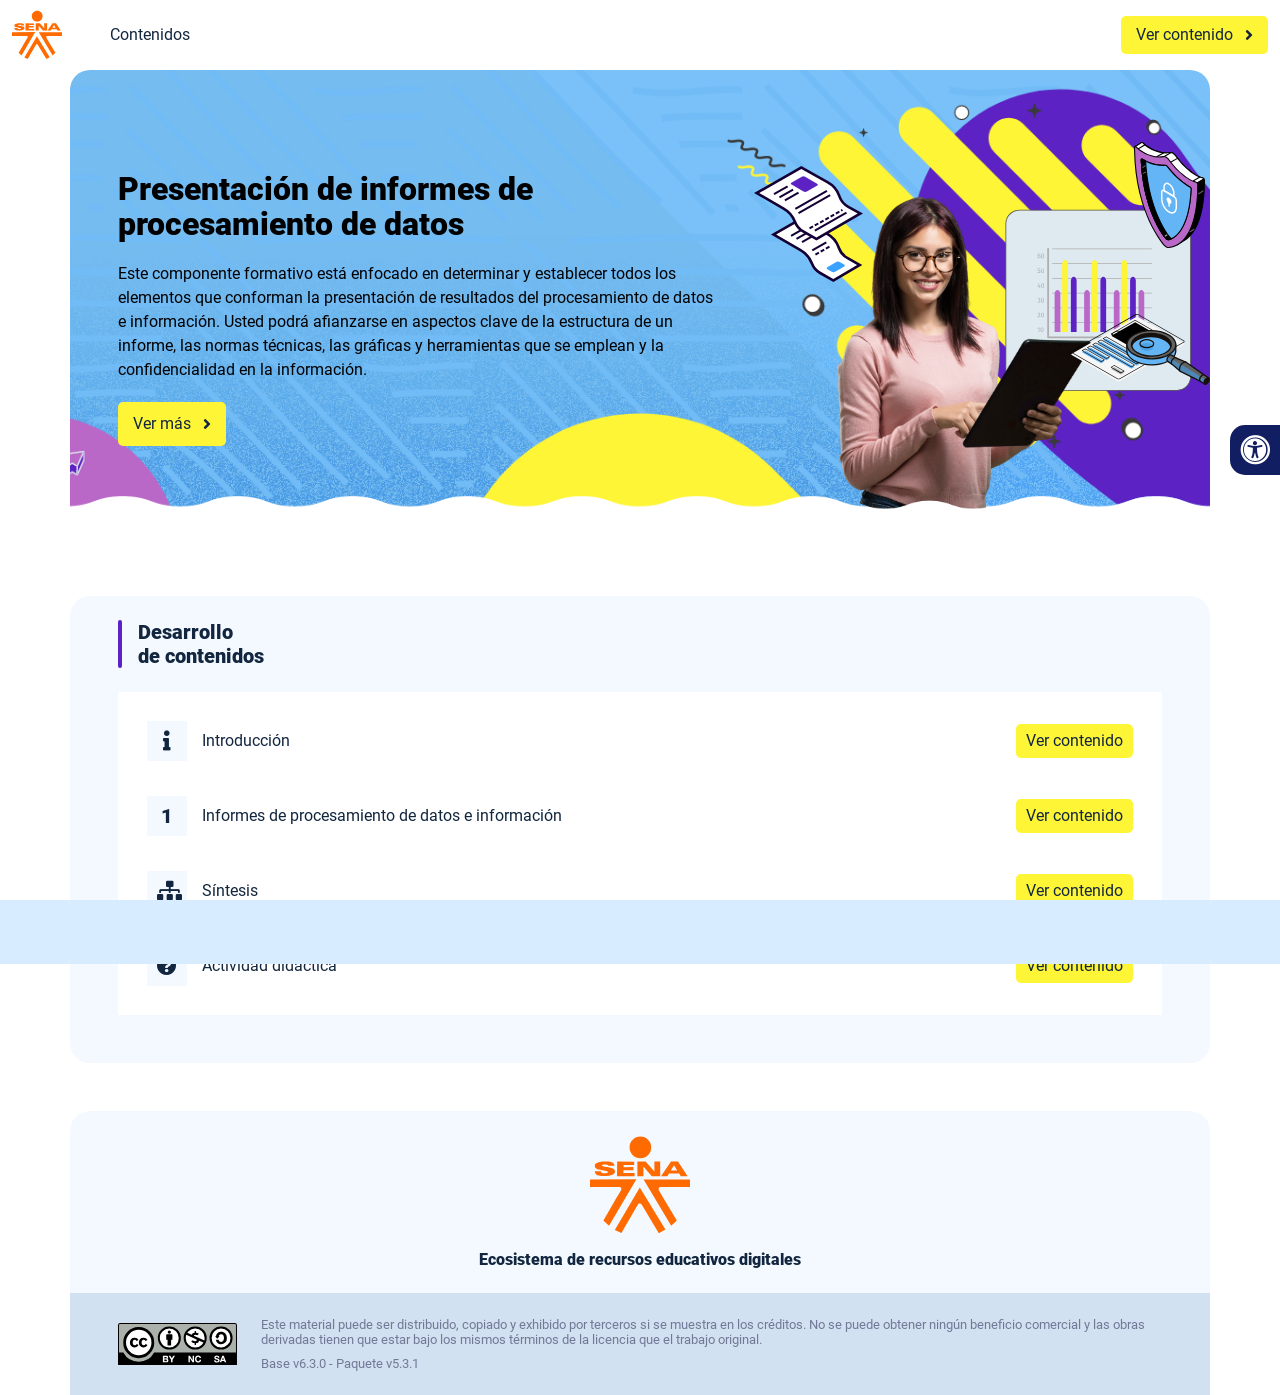
<file: index.html>
<!DOCTYPE html><html lang=""><head><meta charset="utf-8"><meta http-equiv="X-UA-Compatible" content="IE=edge"><meta name="viewport" content="width=device-width,initial-scale=1"><link rel="icon" href="favicon.ico"><title>Presentación de informes de procesamiento de datos</title><link href="css/chunk-0c047e41.3babef71.css" rel="prefetch"><link href="css/chunk-25b302c8.3babef71.css" rel="prefetch"><link href="css/chunk-26fc7596.3babef71.css" rel="prefetch"><link href="css/chunk-2d2747e2.3babef71.css" rel="prefetch"><link href="css/chunk-32334cb6.3babef71.css" rel="prefetch"><link href="css/chunk-3c57cd7b.3babef71.css" rel="prefetch"><link href="css/chunk-4f2d402a.3babef71.css" rel="prefetch"><link href="css/chunk-4fde0a08.14d1f3e8.css" rel="prefetch"><link href="css/chunk-515a8379.1c10f554.css" rel="prefetch"><link href="css/chunk-59974754.13154751.css" rel="prefetch"><link href="css/chunk-6e1e538a.126808df.css" rel="prefetch"><link href="css/chunk-766a929b.897beda8.css" rel="prefetch"><link href="css/chunk-f2df7d2c.3babef71.css" rel="prefetch"><link href="css/comple.96cb5d12.css" rel="prefetch"><link href="css/creditos.7bd2d939.css" rel="prefetch"><link href="css/glosario.b9d1dbf1.css" rel="prefetch"><link href="css/referencias.7f2c6af7.css" rel="prefetch"><link href="js/actividad.2101baf6.js" rel="prefetch"><link href="js/chunk-0206bfa0.7eb1678d.js" rel="prefetch"><link href="js/chunk-0c047e41.da2700f5.js" rel="prefetch"><link href="js/chunk-13a6037e.b9b550ab.js" rel="prefetch"><link href="js/chunk-18f95272.d078ffd9.js" rel="prefetch"><link href="js/chunk-25b302c8.7e764b51.js" rel="prefetch"><link href="js/chunk-26fc7596.0223e8d0.js" rel="prefetch"><link href="js/chunk-2c06842c.ae56870c.js" rel="prefetch"><link href="js/chunk-2d0e96ec.e2ca181d.js" rel="prefetch"><link href="js/chunk-2d208d90.760c08b7.js" rel="prefetch"><link href="js/chunk-2d21d0e2.bfeb6d2c.js" rel="prefetch"><link href="js/chunk-2d22c123.a644a972.js" rel="prefetch"><link href="js/chunk-2d2747e2.013e6804.js" rel="prefetch"><link href="js/chunk-2e80bb9a.24a52a86.js" rel="prefetch"><link href="js/chunk-319206de.4c787e88.js" rel="prefetch"><link href="js/chunk-32334cb6.38590270.js" rel="prefetch"><link href="js/chunk-3c57cd7b.e27cc4b3.js" rel="prefetch"><link href="js/chunk-3d6834f6.c1e6fabf.js" rel="prefetch"><link href="js/chunk-4cdd78c0.49699030.js" rel="prefetch"><link href="js/chunk-4f2d402a.301ae45e.js" rel="prefetch"><link href="js/chunk-4fde0a08.7c15f751.js" rel="prefetch"><link href="js/chunk-515a8379.37cc02fe.js" rel="prefetch"><link href="js/chunk-53ccb27e.98af84a3.js" rel="prefetch"><link href="js/chunk-55d286b8.1e2df45a.js" rel="prefetch"><link href="js/chunk-59974754.6385320f.js" rel="prefetch"><link href="js/chunk-6e1e538a.c4319b8c.js" rel="prefetch"><link href="js/chunk-766a929b.1ad13c3d.js" rel="prefetch"><link href="js/chunk-c796899c.cca6ec61.js" rel="prefetch"><link href="js/chunk-e8a7823a.9f284bb7.js" rel="prefetch"><link href="js/chunk-f2df7d2c.de9c9556.js" rel="prefetch"><link href="js/chunk-fde47172.cdad90b9.js" rel="prefetch"><link href="js/comple.e5a5bcef.js" rel="prefetch"><link href="js/creditos.82550b37.js" rel="prefetch"><link href="js/glosario.8ef8d960.js" rel="prefetch"><link href="js/intro.7639f38d.js" rel="prefetch"><link href="js/referencias.c06b02fa.js" rel="prefetch"><link href="js/sintesis.f06642e7.js" rel="prefetch"><link href="js/tema1.13ea0c2f.js" rel="prefetch"><link href="css/app.b9273bc4.css" rel="preload" as="style"><link href="css/chunk-vendors.2510f722.css" rel="preload" as="style"><link href="js/app.8b11af5d.js" rel="preload" as="script"><link href="js/chunk-vendors.bfc9a5b6.js" rel="preload" as="script"><link href="css/chunk-vendors.2510f722.css" rel="stylesheet"><link href="css/app.b9273bc4.css" rel="stylesheet"></head><body><noscript><strong>We're sorry but Presentación de informes de procesamiento de datos doesn't work properly without JavaScript enabled. Please enable it to continue.</strong></noscript><div id="app"></div><script src="js/chunk-vendors.bfc9a5b6.js"></script><script src="js/app.8b11af5d.js"></script></body></html>
</file>
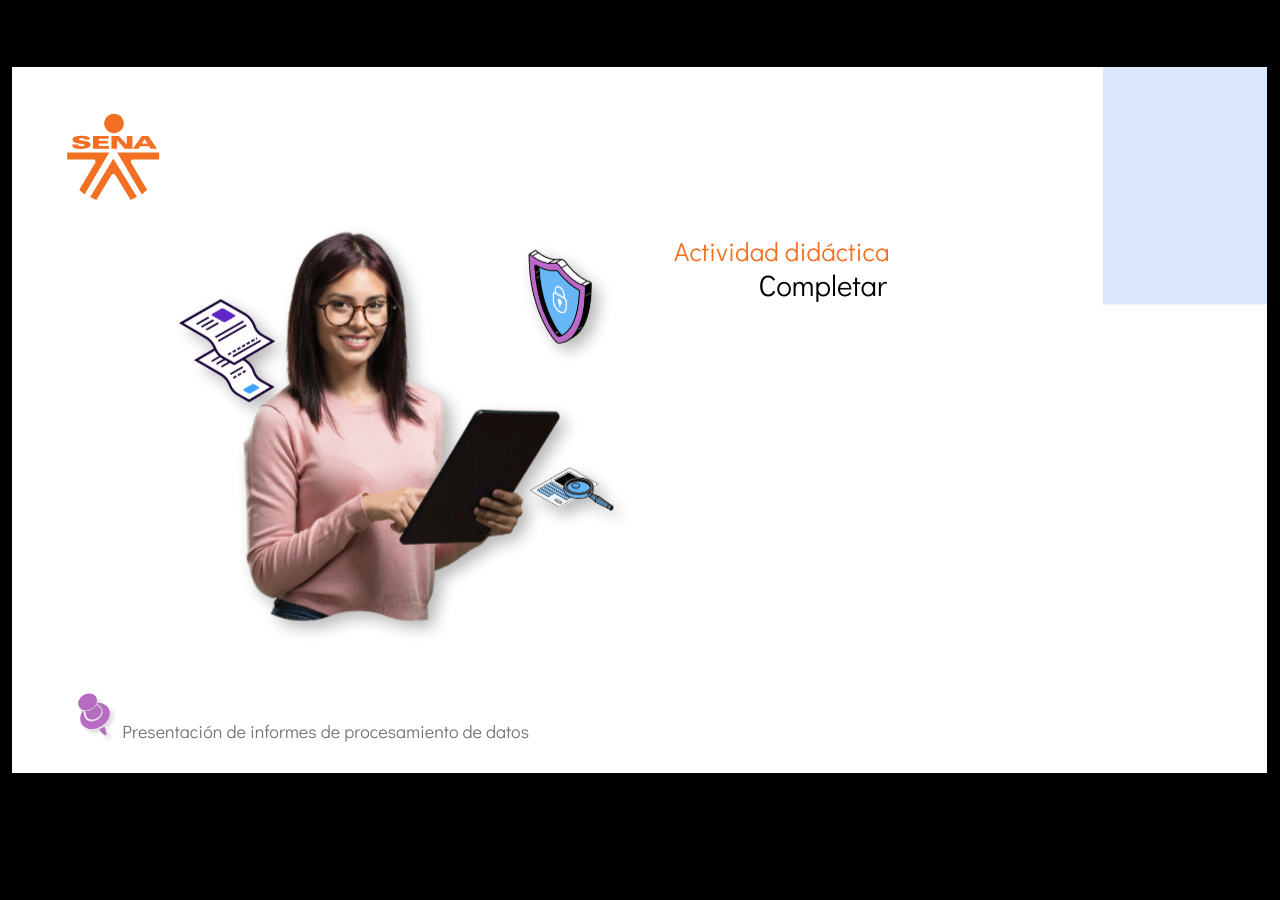
<file: actividades/index.html>
﻿<!doctype html>
<html lang="es">
<head>
  <meta charset="utf-8">
  <!-- Creado con Storyline 360 - http://www.articulate.com  -->
  <!-- version: 3.68.28887.0 -->
  <title>CF_08_135400Actividad did&#225;ctica</title>
  <meta http-equiv="x-ua-compatible" content="IE=edge"/>
  <meta name="viewport" content="width=device-width,initial-scale=1,user-scalable=no,shrink-to-fit=no,minimal-ui"/>
  <meta name="apple-mobile-web-app-capable" content="yes"/>
  <style>
    html, body { height: 100%; padding: 0; margin: 0 }
    #app { height: 100%; width: 100%; }
  </style>

  <script>
    window.DS = {};
    window.globals = {
      DATA_PATH_BASE: '',
      HAS_FRAME: true,
      HAS_SLIDE: true,

      lmsPresent: false,
      tinCanPresent: false,
      cmi5Present: false,
      aoSupport: false,
      scale: 'show all',
      captureRc: false,
      browserSize: 'optimal',
      bgColor: '#000000',
      features: 'AccessibleVideo,FullScreenToggle,InsertSvgPicture,LayerPresentAsDialog,MultipleQuizTracking,QuestionCorrectVariable,UpdatedThemeEditor',
      themeName: 'classic',
      preloaderColor: '#FFFFFF',
      suppressAnalytics: false,
      productChannel: 'stable',
      publishSource: 'storyline',
      aid: 'aid|4e7b806c-d595-4a58-ba69-3a0a437a7a04',
      cid: '82719d13-46c3-4189-8a95-853a89ca3f65',
      playerVersion: '3.68.28887.0',
      publishTimestamp: '2022-11-11T22:44:13.4242936Z',
      maxIosVideoElements: 10,
      connectionSettings: { },

      
      parseParams: function(qs) {
        if (window.globals.parsedParams != null) {
          return window.globals.parsedParams;
        }
        qs = (qs || window.location.search.substr(1)).split('+').join(' ');
        var params = {},
            tokens,
            re = /[?&]?([^=]+)=([^&]*)/g;

        while (tokens = re.exec(qs)) {
          params[decodeURIComponent(tokens[1]).trim()] =
            decodeURIComponent(tokens[2]).trim();
        }
        window.globals.parsedParams = params;
        return params;
      }

    };
  </script>
  <script>
    var isIe11 = ('ActiveXObject' in window || window.MSBlobBuilder != null)
      && window.msCrypto != null && !window.ActiveXObject;
    if (isIe11) {
      window.globals.unsupportedBrowser = true;
      document.write(atob('[base64]'));
    }
  </script>
  
  <script>window.THREE = { };</script>
  
</head>
<body style="background: #000000" class="cs-HTML theme-classic">
  <!-- 360 -->
  <script>!function(e){var i=/iPhone/i,o=/iPod/i,n=/iPad/i,t=/(?=.*\bAndroid\b)(?=.*\bMobile\b)/i,d=/Android/i,s=/(?=.*\bAndroid\b)(?=.*\bSD4930UR\b)/i,b=/(?=.*\bAndroid\b)(?=.*\b(?:KFOT|KFTT|KFJWI|KFJWA|KFSOWI|KFTHWI|KFTHWA|KFAPWI|KFAPWA|KFARWI|KFASWI|KFSAWI|KFSAWA)\b)/i,r=/IEMobile/i,h=/(?=.*\bWindows\b)(?=.*\bARM\b)/i,a=/BlackBerry/i,l=/BB10/i,p=/Opera Mini/i,f=/(CriOS|Chrome)(?=.*\bMobile\b)/i,u=/(?=.*\bFirefox\b)(?=.*\bMobile\b)/i,c=new RegExp("(?:Nexus 7|BNTV250|Kindle Fire|Silk|GT-P1000)","i"),w=function(e,i){return e.test(i)},A=function(e){var A=e||navigator.userAgent,v=A.split("[FBAN");if(void 0!==v[1]&&(A=v[0]),this.apple={phone:w(i,A),ipod:w(o,A),tablet:!w(i,A)&&w(n,A),device:w(i,A)||w(o,A)||w(n,A)},this.amazon={phone:w(s,A),tablet:!w(s,A)&&w(b,A),device:w(s,A)||w(b,A)},this.android={phone:w(s,A)||w(t,A),tablet:!w(s,A)&&!w(t,A)&&(w(b,A)||w(d,A)),device:w(s,A)||w(b,A)||w(t,A)||w(d,A)},this.windows={phone:w(r,A),tablet:w(h,A),device:w(r,A)||w(h,A)},this.other={blackberry:w(a,A),blackberry10:w(l,A),opera:w(p,A),firefox:w(u,A),chrome:w(f,A),device:w(a,A)||w(l,A)||w(p,A)||w(u,A)||w(f,A)},this.seven_inch=w(c,A),this.any=this.apple.device||this.android.device||this.windows.device||this.other.device||this.seven_inch,this.phone=this.apple.phone||this.android.phone||this.windows.phone,this.tablet=this.apple.tablet||this.android.tablet||this.windows.tablet,"undefined"==typeof window)return this},v=function(){var e=new A;return e.Class=A,e};"undefined"!=typeof module&&module.exports&&"undefined"==typeof window?module.exports=A:"undefined"!=typeof module&&module.exports&&"undefined"!=typeof window?module.exports=v():"function"==typeof define&&define.amd?define("isMobile",[],e.isMobile=v()):e.isMobile=v()}(this);
    window.isMobile.apple.tablet = window.isMobile.apple.tablet ||
      (navigator.platform === 'MacIntel' && navigator.maxTouchPoints > 1);
    window.isMobile.apple.device = window.isMobile.apple.device || window.isMobile.apple.tablet;
    window.isMobile.tablet = window.isMobile.tablet || window.isMobile.apple.tablet;
    window.isMobile.any = window.isMobile.any || window.isMobile.apple.tablet;
  </script>

  <div id="focus-sink" tabindex="-1"></div>

  <div id="preso"></div>
  <script>
    (function() {

      var classTypes = [ 'desktop', 'mobile', 'phone', 'tablet' ];

      var addDeviceClasses = function(prefix, testObj) {
        var curr, i;
        for (i = 0; i < classTypes.length; i++) {
          curr = classTypes[i];
          if (testObj[curr]) {
            document.body.classList.add(prefix + curr);
          }
        }
      };

      var params = window.globals.parseParams(),
          isDevicePreview = params.devicepreview === '1',
          isPhoneOverride = params.deviceType === 'phone' || (isDevicePreview && params.phone == '1'),
          isTabletOverride = (params.deviceType === 'tablet' || isDevicePreview) && !isPhoneOverride,
          isMobileOverride = isPhoneOverride || isTabletOverride;

      var deviceView = {
        desktop: !window.isMobile.any && !isMobileOverride,
        mobile: window.isMobile.any || isMobileOverride,
        phone: isPhoneOverride || (window.isMobile.phone && !isTabletOverride),
        tablet: isTabletOverride || window.isMobile.tablet
      };

      window.globals.deviceView = deviceView;
      window.isMobile.desktop = !window.isMobile.any;
      window.isMobile.mobile = window.isMobile.any;

      addDeviceClasses('view-', deviceView);

    })();
  </script>
  
  <script src='story_content/user.js' type=text/javascript></script>
  <div class="slide-loader"></div>

  <script>
    if (window.globals.deviceView.isMobile) { var doc = document, loader = doc.body.querySelector('.slide-loader'); [ 1, 2, 3 ].forEach(function(n) { var d = doc.createElement('div'); d.style.backgroundColor = window.globals.preloaderColor; d.classList.add('mobile-loader-dot'); d.classList.add('dot' + n); loader.appendChild(d); }); }
  </script>

  <div class="mobile-load-title-overlay" style="display: none">
    <div class="mobile-load-title">CF_08_135400Actividad did&#225;ctica</div>
  </div>

  <div class="mobile-chrome-warning"></div>

  
<style>
  .warn-connection-dialog {
    display: none;
    background: transparent;
    pointer-events: none;
    position: fixed;
    left: 0;
    top: 0;
    width: 100%;
    height: 100%;
    z-index: 999;
  }

  .warn-connection-content {
    border-radius: 4px;
    background: white;
    border: 1px solid #E7E7E7;
    color: #333333;
    box-shadow: 0 2px 4px rgba(0, 0, 0, 0.25);
    transition: all 150ms ease-out;
    position: absolute;
    white-space: nowrap;
  }

  .view-phone.is-landscape .warn-connection-content {
    left: 23px;
    bottom: 23px;
  }

  .view-tablet.is-landscape .warn-connection-content {
    left: 50%;
    top: 20px;
    transform: translateX(-50%);
  }

  .is-portrait .warn-connection-content {
    transform: translate(-50%, calc(-100% - 15px));
  }

  .warn-connection-content p {
    display: inline-block;
    margin: 0 8px 0 0;
    line-height: 33px;
    font-size: 11px;
  }

  .warn-connection-content svg {
    position: relative;
    vertical-align: middle;
    margin: 0 2px 2px 8px;
  }

  .view-desktop .warn-connection-content {
    left: 1.5em;
    bottom: 1.5em;
  }

  .view-desktop .warn-connection-content p {
    font-size: 1.1em;
  }

  .is-offline .warn-connection-dialog {
    display: block;
  }

  .is-offline .cs-panel * {
    pointer-events: none !important;
  }

  .is-offline .cs-panel {
    pointer-events: all !important;
  }

  .is-offline #nav-controls * {
    pointer-events: none !important;
  }

  .is-offline #nav-controls {
    pointer-events: all !important;
  }
</style>

<div class="warn-connection-dialog">
  <div class="warn-connection-content">
    <svg width="17" height="15" viewBox="0 0 17 15" xmlns="http://www.w3.org/2000/svg">
      <path fill="#8F0000" stroke="white" d="M16.07,12.98 L15.88,12.23 L9.51,1.21 C8.97,0.26,7.6,0.26,7.06,1.21 L0.69,12.23 C0.15,13.16,0.81,14.36,1.91,14.36 H14.65 C15.47,14.36,16.05,13.7,16.07,12.98 Z"/>
      <path fill="white" stroke="white" d="M8.58,5.5 C8.35,5.28,8.5,5.35,8.21,5.32 C8.09,5.35,7.97,5.49,7.96,5.67 C7.97,5.79,7.98,5.92,7.98,6.04 L7.98,6.04 C7.99,6.17,8,6.31,8.01,6.43 L8.01,6.44 C8.03,6.92,8.06,7.41,8.09,7.9 L8.09,7.9 C8.12,8.39,8.14,8.88,8.17,9.37 C8.17,9.39,8.18,9.42,8.2,9.44 C8.23,9.46,8.25,9.47,8.28,9.47 C8.31,9.47,8.34,9.46,8.35,9.44 C8.37,9.43,8.38,9.4,8.39,9.35 L8.39,9.34 C8.39,9.24,8.4,9.15,8.4,9.05 L8.4,9.05 C8.41,8.96,8.41,8.86,8.42,8.75 C8.43,8.44,8.45,8.12,8.47,7.81 L8.47,7.81 C8.49,7.49,8.51,7.18,8.53,6.87 C8.55,6.46,8.56,6.05,8.59,5.64 L8.6,5.62 C8.6,5.57,8.59,5.53,8.58,5.5 L8.21,5.32 Z"/>
      <circle fill="white" stroke="white" cx="8.3" cy="11.35" r="0.3"/>
    </svg>
    <p>You are offline. Trying to reconnect...</p>
  </div>
</div>

<script>
  (function() {
    window.DS.connection = {
      warningShown: false,
      assets: {},
      loadingAssetGroup: false,
      retryDelay: 500
    };

    // @TODO this is POC code and can be cleaned up a bit more if we move forward
    // with the feature



    // The `window.globals.features` variable must be set in `webpack.dev.config` when testing locally - it is not enough
    // to have it in the data - but it must be set there as well.
    var useConnectionMessages = window.AbortController != null &&
      window.location.protocol != 'file:' &&
      window.globals.features.indexOf('ConnectionMessages') != -1;

    window.DS.connection.useConnectionMessages = useConnectionMessages

    var assetCount = 0;
    var checkLoadedId;
    var connectionSettings = window.globals.connectionSettings;

    if (useConnectionMessages && connectionSettings != null) {
      var contentEl = document.querySelector('.warn-connection-content');
      var messageEl = contentEl.querySelector('p')

      if (connectionSettings.useDarkTheme) {
        contentEl.style.borderColor = '#BABBBA';
        contentEl.style.backgroundColor = '#282828';
        contentEl.style.color = '#FFFFFF';
      }

      if (connectionSettings.message != null) {
        messageEl.textContent = window.decodeURIComponent(connectionSettings.message);
      }
    }

    function checkAssetsReady() {
      for (var i in DS.connection.assets) {
        if (!DS.connection.assets[i].success) {
          return false;
        }
      }
      return true;
    }

    function stopAssetGroup() {
      if (!useConnectionMessages) { return; }

      assetCount = 0;

      DS.connection.oldAssetGroup = DS.connection.assets;
      DS.connection.assets = {};
      DS.connection.loadingAssetGroup = false;
      clearInterval(checkLoadedId);
    }

    function startAssetGroup() {
      if (!useConnectionMessages) { return; }
      var ticks = 0;
      clearInterval(checkLoadedId);
      checkLoadedId = setInterval(function() {
        var loaded = 0;
        if (assetCount === 0 && loaded === 0) {
          clearInterval(checkLoadedId);
          return;
        }

        for (var i in DS.connection.assets) {
          if (DS.connection.assets[i].success) {
            loaded++;
          }
        }

        if (assetCount === loaded && checkAssetsReady()) {
          for (var i in DS.connection.assets) {
            if (DS.connection.assets[i].action) {
              DS.connection.assets[i].action();
            }
          }
          hideWarning();
          stopAssetGroup();
        }
      }, 100)
    }

    function requiredAsset(url, action, retry, type) {
      if (!useConnectionMessages) { return; }
      if (DS.connection.assets[url]) { return; }

      DS.connection.assets[url] = {
        success: false, action: action, retry: retry, type: type
      };
      assetCount = Object.keys(DS.connection.assets).length;
      if (!DS.connection.loadingAssetGroup) {
        startAssetGroup();
      }
      DS.connection.loadingAssetGroup = true;
    }

    function assetLoaded(url) {
      if (!useConnectionMessages) { return; }
      if (DS.connection.assets[url]) {
        DS.connection.assets[url].success = true;
      }
    }

    function assetFailed(url) {
      if (!useConnectionMessages) { return; }
      if (!DS.connection.assets[url]) {
        if (/\.js$/.test(url)) {
          setTimeout(function() {
            if (DS.connection.lastSlideLoaded != null) {
              DS.connection.lastSlideLoaded();
            }
          }, DS.connection.retryDelay);
        }
        return;
      }
      if (!DS.connection.warningShown) { showWarning(); }
      if (DS.connection.assets[url].retry) {
        setTimeout(function() {
          if (!DS.connection.assets[url].success) {
            DS.connection.assets[url].retry()
          }
        }, DS.connection.retryDelay);
      }
    }

    function hideWarning() {
      document.body.classList.remove('is-offline');
      DS.connection.warningShown = false;
    }
    DS.connection.hideWarning = hideWarning

    function showWarning(btn) {
      document.body.classList.add('is-offline')
      DS.connection.warningShown = true;
      updateWarningPosition();
    }

    function updateWarningPosition() {
      if (!DS.connection.warningShown) {
        return;
      }

      var isPortrait = document.body.classList.contains('is-portrait');
      var warningEl = document.querySelector('.warn-connection-content');

      if (isPortrait) {
        var slide = document.querySelector('.primary-slide');
        var slideRect = slide.getBoundingClientRect();

        warningEl.style.top = `${slideRect.top}px`
        warningEl.style.left = `${slideRect.left + slideRect.width / 2}px`
      } else {
        warningEl.style.top = null;
        warningEl.style.left = null;
      }

      window.requestAnimationFrame(updateWarningPosition);
    }

    // these will all be noops if the feature flag isn't set in
    // the data and `window.globals.features`
    DS.connection.requiredAsset = requiredAsset;
    DS.connection.assetLoaded = assetLoaded;
    DS.connection.assetFailed = assetFailed;
    DS.connection.stopAssetGroup = stopAssetGroup;
    DS.connection.startAssetGroup = startAssetGroup;
  })();
</script>


  <script>
    
    if (window.autoSpider && window.vInterfaceObject) {
      document.querySelector('.mobile-load-title-overlay').style.display = 'none';
    }
  </script>

  

  <link rel="stylesheet" href="html5/data/css/output.min.css" data-noprefix/>
</body>
<script src="html5/lib/scripts/bootstrapper.min.js"></script>
</html>
</file>
<file: css/chunk-0c047e41.3babef71.css>
.actividad[data-v-22adfd6b]{background-color:#f2f2f2}.horizontal-scroll__wrapper[data-v-22adfd6b]{overflow:hidden}.horizontal-scroll[data-v-22adfd6b]{display:flex;transition:transform .5s ease-in-out;align-items:center;flex-wrap:nowrap}.horizontal-scroll[data-v-22adfd6b]:not(.row){width:100%}.horizontal-scroll--item-fw[data-v-22adfd6b]>div{flex-grow:0;flex-shrink:0;width:100%;margin:0!important}
</file>
<file: css/chunk-25b302c8.3babef71.css>
.actividad[data-v-22adfd6b]{background-color:#f2f2f2}.horizontal-scroll__wrapper[data-v-22adfd6b]{overflow:hidden}.horizontal-scroll[data-v-22adfd6b]{display:flex;transition:transform .5s ease-in-out;align-items:center;flex-wrap:nowrap}.horizontal-scroll[data-v-22adfd6b]:not(.row){width:100%}.horizontal-scroll--item-fw[data-v-22adfd6b]>div{flex-grow:0;flex-shrink:0;width:100%;margin:0!important}
</file>
<file: css/chunk-26fc7596.3babef71.css>
.actividad[data-v-22adfd6b]{background-color:#f2f2f2}.horizontal-scroll__wrapper[data-v-22adfd6b]{overflow:hidden}.horizontal-scroll[data-v-22adfd6b]{display:flex;transition:transform .5s ease-in-out;align-items:center;flex-wrap:nowrap}.horizontal-scroll[data-v-22adfd6b]:not(.row){width:100%}.horizontal-scroll--item-fw[data-v-22adfd6b]>div{flex-grow:0;flex-shrink:0;width:100%;margin:0!important}
</file>
<file: css/chunk-2d2747e2.3babef71.css>
.actividad[data-v-22adfd6b]{background-color:#f2f2f2}.horizontal-scroll__wrapper[data-v-22adfd6b]{overflow:hidden}.horizontal-scroll[data-v-22adfd6b]{display:flex;transition:transform .5s ease-in-out;align-items:center;flex-wrap:nowrap}.horizontal-scroll[data-v-22adfd6b]:not(.row){width:100%}.horizontal-scroll--item-fw[data-v-22adfd6b]>div{flex-grow:0;flex-shrink:0;width:100%;margin:0!important}
</file>
<file: css/chunk-32334cb6.3babef71.css>
.actividad[data-v-22adfd6b]{background-color:#f2f2f2}.horizontal-scroll__wrapper[data-v-22adfd6b]{overflow:hidden}.horizontal-scroll[data-v-22adfd6b]{display:flex;transition:transform .5s ease-in-out;align-items:center;flex-wrap:nowrap}.horizontal-scroll[data-v-22adfd6b]:not(.row){width:100%}.horizontal-scroll--item-fw[data-v-22adfd6b]>div{flex-grow:0;flex-shrink:0;width:100%;margin:0!important}
</file>
<file: css/chunk-3c57cd7b.3babef71.css>
.actividad[data-v-22adfd6b]{background-color:#f2f2f2}.horizontal-scroll__wrapper[data-v-22adfd6b]{overflow:hidden}.horizontal-scroll[data-v-22adfd6b]{display:flex;transition:transform .5s ease-in-out;align-items:center;flex-wrap:nowrap}.horizontal-scroll[data-v-22adfd6b]:not(.row){width:100%}.horizontal-scroll--item-fw[data-v-22adfd6b]>div{flex-grow:0;flex-shrink:0;width:100%;margin:0!important}
</file>
<file: css/chunk-4f2d402a.3babef71.css>
.actividad[data-v-22adfd6b]{background-color:#f2f2f2}.horizontal-scroll__wrapper[data-v-22adfd6b]{overflow:hidden}.horizontal-scroll[data-v-22adfd6b]{display:flex;transition:transform .5s ease-in-out;align-items:center;flex-wrap:nowrap}.horizontal-scroll[data-v-22adfd6b]:not(.row){width:100%}.horizontal-scroll--item-fw[data-v-22adfd6b]>div{flex-grow:0;flex-shrink:0;width:100%;margin:0!important}
</file>
<file: css/chunk-4fde0a08.14d1f3e8.css>
.actividad[data-v-a108b06a]{background-color:#f2f2f2}.header[data-v-a108b06a]{position:sticky;top:0;padding-top:10px;padding-bottom:10px;background-color:#fff;z-index:10010;line-height:1.1em}.header__logo[data-v-a108b06a]{width:50px}@media (max-width:576px){.header__componente-formativo[data-v-a108b06a]{font-size:.8em}}.header__menu[data-v-a108b06a]{cursor:pointer}.header__menu span[data-v-a108b06a]{font-size:.7em;display:block;line-height:1em;text-align:center;color:#111e61}.header__menu__btn[data-v-a108b06a]{width:30px;height:30px;position:relative;margin-bottom:4px}.header__menu__btn .line-1[data-v-a108b06a],.header__menu__btn .line-2[data-v-a108b06a],.header__menu__btn .line-3[data-v-a108b06a]{height:4px;width:30px;background-color:#111e61;transform-origin:center center;position:absolute;left:0;border-radius:2px}.header__menu__btn .line-1[data-v-a108b06a]{top:4px;-webkit-animation:line-1-inactive-data-v-a108b06a .5s ease-in-out forwards;animation:line-1-inactive-data-v-a108b06a .5s ease-in-out forwards}.header__menu__btn .line-2[data-v-a108b06a]{top:13px;-webkit-animation:line-2-inactive-data-v-a108b06a .5s ease-in-out forwards;animation:line-2-inactive-data-v-a108b06a .5s ease-in-out forwards}.header__menu__btn .line-3[data-v-a108b06a]{top:22px;-webkit-animation:line-3-inactive-data-v-a108b06a .5s ease-in-out forwards;animation:line-3-inactive-data-v-a108b06a .5s ease-in-out forwards}.header__menu__btn[data-v-a108b06a]:hover{cursor:pointer}.header__menu__btn--open .line-1[data-v-a108b06a]{-webkit-animation:line-1-active-data-v-a108b06a .5s ease-in-out forwards;animation:line-1-active-data-v-a108b06a .5s ease-in-out forwards}.header__menu__btn--open .line-2[data-v-a108b06a]{-webkit-animation:line-2-active-data-v-a108b06a .5s ease-in-out forwards;animation:line-2-active-data-v-a108b06a .5s ease-in-out forwards}.header__menu__btn--open .line-3[data-v-a108b06a]{-webkit-animation:line-3-active-data-v-a108b06a .5s ease-in-out forwards;animation:line-3-active-data-v-a108b06a .5s ease-in-out forwards}@-webkit-keyframes line-1-active-data-v-a108b06a{0%{transform:translate(0) rotate(0)}50%{transform:translateY(9px) rotate(0)}to{transform:translateY(9px) rotate(45deg)}}@keyframes line-1-active-data-v-a108b06a{0%{transform:translate(0) rotate(0)}50%{transform:translateY(9px) rotate(0)}to{transform:translateY(9px) rotate(45deg)}}@-webkit-keyframes line-2-active-data-v-a108b06a{0%{transform:scale(1)}to{transform:scale(0)}}@keyframes line-2-active-data-v-a108b06a{0%{transform:scale(1)}to{transform:scale(0)}}@-webkit-keyframes line-3-active-data-v-a108b06a{0%{transform:translate(0) rotate(0)}50%{transform:translateY(-9px) rotate(0)}to{transform:translateY(-9px) rotate(-45deg)}}@keyframes line-3-active-data-v-a108b06a{0%{transform:translate(0) rotate(0)}50%{transform:translateY(-9px) rotate(0)}to{transform:translateY(-9px) rotate(-45deg)}}@-webkit-keyframes line-1-inactive-data-v-a108b06a{0%{transform:translateY(9px) rotate(45deg)}50%{transform:translateY(9px) rotate(0)}to{transform:translate(0) rotate(0)}}@keyframes line-1-inactive-data-v-a108b06a{0%{transform:translateY(9px) rotate(45deg)}50%{transform:translateY(9px) rotate(0)}to{transform:translate(0) rotate(0)}}@-webkit-keyframes line-2-inactive-data-v-a108b06a{0%{transform:scale(0)}to{transform:scale(1)}}@keyframes line-2-inactive-data-v-a108b06a{0%{transform:scale(0)}to{transform:scale(1)}}@-webkit-keyframes line-3-inactive-data-v-a108b06a{0%{transform:translateY(-9px) rotate(-45deg)}50%{transform:translateY(-9px) rotate(0)}to{transform:translate(0) rotate(0)}}@keyframes line-3-inactive-data-v-a108b06a{0%{transform:translateY(-9px) rotate(-45deg)}50%{transform:translateY(-9px) rotate(0)}to{transform:translate(0) rotate(0)}}
</file>
<file: css/chunk-515a8379.1c10f554.css>
.actividad{background-color:#f2f2f2}.banner-interno{position:relative}.banner-interno__fondo{position:absolute;top:0;bottom:-50px;left:0;right:0;background-color:#64b5f6;background-size:cover;background-position:50%}.banner-interno__titulo{display:flex;align-items:center}.banner-interno__titulo__icono{display:block;width:32px;height:32px;border-radius:50%;background-color:#000;position:relative}.banner-interno__titulo__icono i{color:#64b5f6;position:absolute;left:50%;top:50%;transform:translate(-50%,-50%)}.banner-interno__titulo h1,.banner-interno__titulo h2,.banner-interno__titulo h3,.banner-interno__titulo h4,.banner-interno__titulo h5,.banner-interno__titulo h6{color:#000;line-height:1.1em}
</file>
<file: css/chunk-59974754.13154751.css>
.actividad{background-color:#f2f2f2}.aside-menu{position:sticky;top:70px;flex:0 0 0;width:0;min-height:calc(100vh - 70px);max-height:calc(100vh - 70px);background-color:#f3f9ff;transition:flex .5s ease-in-out,width .5s ease-in-out;overflow-x:hidden;z-index:100001}.aside-menu a{color:#111e61}.aside-menu--open{flex:0 0 300px;width:300px}.aside-menu__content{width:300px;display:flex;flex-direction:column;justify-content:space-between;min-height:calc(100vh - 70px);max-height:calc(100vh - 70px);border-right:1px solid #d8ecff}@media (max-height:800px){.aside-menu__content{min-height:800px;max-height:800px;overflow-y:auto}}.aside-menu__header{padding:10px;text-align:center;background-color:#d8ecff}.aside-menu__header h4{margin:0}.aside-menu__menu{overflow-y:auto;flex-grow:1;list-style:none;padding-left:0;margin-bottom:0}.aside-menu__menu__item--active .aside-menu__menu__item__lnk,.aside-menu__menu__item--active .aside-menu__sec-menu__item__lnk{background-color:#d8ecff;font-weight:700}.aside-menu__menu__item--sub-menu:hover,.aside-menu__menu__item:hover,.aside-menu__sec-menu__item:hover{background-color:#d8ecff}.aside-menu__menu__item--sub-menu{padding-left:10px}.aside-menu__menu__item--sub-menu--active .aside-menu__menu__item__lnk,.aside-menu__menu__item--sub-menu--active .aside-menu__sec-menu__item__lnk{background-color:#d8ecff;font-weight:700;position:relative}.aside-menu__menu__item--sub-menu--active .aside-menu__menu__item__lnk:before,.aside-menu__menu__item--sub-menu--active .aside-menu__sec-menu__item__lnk:before{content:"";display:block;position:absolute;left:0;bottom:0;top:0;width:4px;border-radius:2px;background-color:#5c22c3}.aside-menu__menu__item__lnk,.aside-menu__sec-menu__item__lnk{display:flex;align-items:center;padding:10px 15px;line-height:1.1em}.aside-menu__menu__item__lnk i,.aside-menu__menu__item__lnk span,.aside-menu__sec-menu__item__lnk i,.aside-menu__sec-menu__item__lnk span{margin-right:10px}.aside-menu__menu__item__lnk i:last-child,.aside-menu__menu__item__lnk span:last-child,.aside-menu__sec-menu__item__lnk i:last-child,.aside-menu__sec-menu__item__lnk span:last-child{margin-right:0}.aside-menu__sec-menu{background-color:#d8ecff;padding:10px 0;flex-shrink:0;margin-bottom:0}.aside-menu__sec-menu__item{padding:10px 15px}.aside-menu__sec-menu__item__lnk{padding:0;border-radius:1em}.aside-menu__sec-menu__item__lnk i{display:block;width:2em;height:2em;padding:.5em 0;text-align:center;background-color:#fff;border-radius:50%}.aside-menu__sec-menu__item__lnk:hover{background-color:#fff}@media (max-width:992px){.aside-menu{position:fixed;top:70px}}@media (max-width:576px){.aside-menu__sec-menu{padding-bottom:110px}}
</file>
<file: css/chunk-6e1e538a.126808df.css>
.actividad[data-v-4f6b7c58]{background-color:#f2f2f2}.accesibilidad[data-v-4f6b7c58]{position:fixed;right:0;top:50vh;height:50px;background-color:#111e61;border-top-left-radius:15px;border-bottom-left-radius:15px;transform:translateY(-50%) translateX(100%) translateX(-50px);overflow:hidden;transition:transform .3s ease-in-out,height .3s ease-in-out}.accesibilidad[data-v-4f6b7c58]:hover{transform:translateY(-50%) translateX(0);height:12.75rem}.accesibilidad [data-v-4f6b7c58]{color:#fff}.accesibilidad__menu__content .accesibilidad__menu__item[data-v-4f6b7c58]{cursor:pointer}.accesibilidad__menu__content .accesibilidad__menu__item[data-v-4f6b7c58]:hover{background-color:#273685}.accesibilidad__menu__content .accesibilidad__menu__item[data-v-4f6b7c58]:last-child{border:none}.accesibilidad__menu__item[data-v-4f6b7c58]{display:flex;align-items:center;padding:10px;border-bottom:1px solid #273685;line-height:1em;-webkit-user-select:none;-moz-user-select:none;-ms-user-select:none;user-select:none}.accesibilidad__menu i[data-v-4f6b7c58]{font-size:30px;font-style:normal;margin-right:10px;line-height:1em}.accesibilidad__menu img[data-v-4f6b7c58]{width:30px;margin-right:10px}
</file>
<file: css/chunk-766a929b.897beda8.css>
.actividad{background-color:#f2f2f2}.barra-avance{display:flex;align-items:center;justify-content:space-between;position:fixed;bottom:0;left:0;width:100%;padding:10px;background-color:#d8ecff;transition:transform .5s ease-in-out;z-index:100000}.barra-avance__barra{margin:0 20px;flex:1;position:relative;max-width:800px}.barra-avance__barra--amarilla,.barra-avance__barra--blanca{height:4px}.barra-avance__barra--amarilla:after,.barra-avance__barra--amarilla:before,.barra-avance__barra--blanca:after,.barra-avance__barra--blanca:before{content:"";display:block;width:10px;height:10px;border-radius:50%;position:absolute;top:50%}.barra-avance__barra--amarilla:before,.barra-avance__barra--blanca:before{left:0;transform:translate(-50%,-50%)}.barra-avance__barra--amarilla:after,.barra-avance__barra--blanca:after{right:0;transform:translate(50%,-50%)}.barra-avance__barra--blanca,.barra-avance__barra--blanca:after,.barra-avance__barra--blanca:before{background-color:#fff}.barra-avance__barra--amarilla{position:absolute;width:100%;top:0;background-color:#fef536}.barra-avance__barra--amarilla:after,.barra-avance__barra--amarilla:before{background-color:#fef536}.barra-avance__boton--regresar{background-color:#b0c0d2}.barra-avance__boton--regresar span{color:#111e61!important}.barra-avance__boton--disable{opacity:0;pointer-events:none}.barra-avance--open{transform:translateY(0)}.barra-avance--close{transform:translateY(100%)}
</file>
<file: css/chunk-f2df7d2c.3babef71.css>
.actividad[data-v-22adfd6b]{background-color:#f2f2f2}.horizontal-scroll__wrapper[data-v-22adfd6b]{overflow:hidden}.horizontal-scroll[data-v-22adfd6b]{display:flex;transition:transform .5s ease-in-out;align-items:center;flex-wrap:nowrap}.horizontal-scroll[data-v-22adfd6b]:not(.row){width:100%}.horizontal-scroll--item-fw[data-v-22adfd6b]>div{flex-grow:0;flex-shrink:0;width:100%;margin:0!important}
</file>
<file: css/comple.96cb5d12.css>
.banner-interno{position:relative}.banner-interno__fondo{position:absolute;top:0;bottom:-50px;left:0;right:0;background-color:#64b5f6;background-size:cover;background-position:50%}.banner-interno__titulo{display:flex;align-items:center}.banner-interno__titulo__icono{display:block;width:32px;height:32px;border-radius:50%;background-color:#000;position:relative}.banner-interno__titulo__icono i{color:#64b5f6;position:absolute;left:50%;top:50%;transform:translate(-50%,-50%)}.banner-interno__titulo h1,.banner-interno__titulo h2,.banner-interno__titulo h3,.banner-interno__titulo h4,.banner-interno__titulo h5,.banner-interno__titulo h6{color:#000;line-height:1.1em}.actividad{background-color:#f2f2f2}.complementario__enlaces{display:flex;justify-content:center;flex-wrap:wrap}.complementario__enlaces a{margin:0 5px}.complementario__btn{font-size:1.5em;line-height:1em}table{width:calc(100% - 1px);min-width:800px}table thead{background-color:#d8ecff}table thead th{border-color:#d8ecff}table td,table th{padding:25px 20px;text-align:center}
</file>
<file: css/creditos.7bd2d939.css>
.banner-interno{position:relative}.banner-interno__fondo{position:absolute;top:0;bottom:-50px;left:0;right:0;background-color:#64b5f6;background-size:cover;background-position:50%}.banner-interno__titulo{display:flex;align-items:center}.banner-interno__titulo__icono{display:block;width:32px;height:32px;border-radius:50%;background-color:#000;position:relative}.banner-interno__titulo__icono i{color:#64b5f6;position:absolute;left:50%;top:50%;transform:translate(-50%,-50%)}.banner-interno__titulo h1,.banner-interno__titulo h2,.banner-interno__titulo h3,.banner-interno__titulo h4,.banner-interno__titulo h5,.banner-interno__titulo h6{color:#000;line-height:1.1em}.actividad{background-color:#f2f2f2}.creditos-vista .tarjeta.credito{background-color:#d2e1f1}.creditos{color:#727997;overflow-x:auto}.creditos__item{min-width:490px}.creditos p{line-height:1.3em;margin-bottom:0;color:#727997}.creditos__titulo{font-weight:700;background-color:#d2e1f1;padding:5px 10px;border-top-radius:5px;border-top-left-radius:5px;border-top-right-radius:5px}.creditos table td,.creditos table th{border-color:#d2e1f1}
</file>
<file: css/glosario.b9d1dbf1.css>
.banner-interno{position:relative}.banner-interno__fondo{position:absolute;top:0;bottom:-50px;left:0;right:0;background-color:#64b5f6;background-size:cover;background-position:50%}.banner-interno__titulo{display:flex;align-items:center}.banner-interno__titulo__icono{display:block;width:32px;height:32px;border-radius:50%;background-color:#000;position:relative}.banner-interno__titulo__icono i{color:#64b5f6;position:absolute;left:50%;top:50%;transform:translate(-50%,-50%)}.banner-interno__titulo h1,.banner-interno__titulo h2,.banner-interno__titulo h3,.banner-interno__titulo h4,.banner-interno__titulo h5,.banner-interno__titulo h6{color:#000;line-height:1.1em}.actividad{background-color:#f2f2f2}.glosario__letra-item{display:flex}.glosario__letra-item__texto{padding-top:5px}.glosario__letra-item__letra__icono{width:32px;height:32px;position:relative;line-height:1em;border-radius:50%;background-color:#d2e1f1}.glosario__letra-item__letra__icono span{position:absolute;left:50%;top:50%;transform:translate(-50%,-50%);font-size:1.1em;font-weight:900}
</file>
<file: css/referencias.7f2c6af7.css>
.banner-interno{position:relative}.banner-interno__fondo{position:absolute;top:0;bottom:-50px;left:0;right:0;background-color:#64b5f6;background-size:cover;background-position:50%}.banner-interno__titulo{display:flex;align-items:center}.banner-interno__titulo__icono{display:block;width:32px;height:32px;border-radius:50%;background-color:#000;position:relative}.banner-interno__titulo__icono i{color:#64b5f6;position:absolute;left:50%;top:50%;transform:translate(-50%,-50%)}.banner-interno__titulo h1,.banner-interno__titulo h2,.banner-interno__titulo h3,.banner-interno__titulo h4,.banner-interno__titulo h5,.banner-interno__titulo h6{color:#000;line-height:1.1em}.actividad{background-color:#f2f2f2}.referencias__item:last-child hr{display:none}.referencias__item a{color:#2196f3;text-decoration:underline;overflow-wrap:break-word}
</file>
<file: css/app.b9273bc4.css>
*,:after,:before{box-sizing:inherit}html{height:100%;line-height:1.15;box-sizing:border-box;-webkit-font-smoothing:antialiased;-moz-osx-font-smoothing:grayscale;-webkit-text-size-adjust:100%;-ms-text-size-adjust:100%;text-rendering:optimizeLegibility}a,abbr,acronym,address,applet,article,aside,audio,b,big,blockquote,body,canvas,caption,center,cite,code,dd,del,details,dfn,div,dl,dt,em,embed,fieldset,figcaption,figure,footer,form,h1,h2,h3,h4,h5,h6,header,hgroup,html,i,iframe,img,ins,kbd,label,legend,li,mark,menu,nav,object,ol,output,p,pre,q,ruby,s,samp,section,small,span,strike,strong,sub,summary,sup,table,tbody,td,tfoot,th,thead,time,tr,tt,u,ul,var,video{margin:0;padding:0;border:0;outline:0;background:transparent;vertical-align:baseline}article,aside,details,figcaption,figure,footer,header,main,menu,nav,section,summary{display:block}[hidden],template{display:none}hr{box-sizing:content-box;height:0;border-bottom:1px solid #e8e8e8;border-left:0;border-right:0;border-top:0;margin:1.5em 0;overflow:visible}[hidden]{display:none}a{font-family:Roboto,sans-serif;font-size:1em;font-weight:400;text-decoration:none;color:#12263f;background-color:transparent;transition:all .15s ease-in-out;-webkit-text-decoration-skip:objects}a:active,a:hover{outline-width:0}a:active,a:focus,a:hover{color:#000}[type=button],[type=reset],[type=submit],button{-webkit-appearance:none;-moz-appearance:none;appearance:none;cursor:pointer;display:inline-block;vertical-align:middle;border:0;border-radius:5px;color:#12263f;background-color:#fef536;font-family:Roboto,sans-serif;font-weight:400;font-size:1em;-webkit-font-smoothing:antialiased;line-height:1em;white-space:nowrap;text-decoration:none;text-transform:none;padding:.75em 1.5em;margin:0;-webkit-user-select:none;-moz-user-select:none;-ms-user-select:none;user-select:none;overflow:visible;transition:background-color .15s ease-in-out}[type=button]:focus,[type=button]:hover,[type=reset]:focus,[type=reset]:hover,[type=submit]:focus,[type=submit]:hover,button:focus,button:hover{background-color:#fef536;color:#12263f}[type=button]:disabled,[type=reset]:disabled,[type=submit]:disabled,button:disabled{cursor:not-allowed;opacity:.5}[type=button]:disabled:hover,[type=reset]:disabled:hover,[type=submit]:disabled:hover,button:disabled:hover{background-color:#fef536}input,select,textarea{margin:0;display:block;font-family:Roboto,sans-serif;font-size:16px}input{overflow:visible}[type=color],[type=date],[type=datetime-local],[type=datetime],[type=email],[type=month],[type=number],[type=password],[type=search],[type=tel],[type=text],[type=time],[type=url],[type=week],input:not([type]),select,select[multiple],textarea{background-color:#fff;border:1px solid #e8e8e8;border-radius:5px;box-shadow:inset 0 1px 3px rgba(0,0,0,.06);box-sizing:inherit;margin-bottom:.75em;padding:.5em;transition:border-color .15s ease-in-out;width:100%}[type=color]:hover,[type=date]:hover,[type=datetime-local]:hover,[type=datetime]:hover,[type=email]:hover,[type=month]:hover,[type=number]:hover,[type=password]:hover,[type=search]:hover,[type=tel]:hover,[type=text]:hover,[type=time]:hover,[type=url]:hover,[type=week]:hover,input:not([type]):hover,select:hover,select[multiple]:hover,textarea:hover{border-color:shade(#e8e8e8,20%)}[type=color]:focus,[type=date]:focus,[type=datetime-local]:focus,[type=datetime]:focus,[type=email]:focus,[type=month]:focus,[type=number]:focus,[type=password]:focus,[type=search]:focus,[type=tel]:focus,[type=text]:focus,[type=time]:focus,[type=url]:focus,[type=week]:focus,input:not([type]):focus,select:focus,select[multiple]:focus,textarea:focus{border-color:#5c22c3;box-shadow:inset 0 1px 3px rgba(0,0,0,.06),0 0 5px rgba(76,169,245,.7);outline:none}[type=color]:disabled,[type=date]:disabled,[type=datetime-local]:disabled,[type=datetime]:disabled,[type=email]:disabled,[type=month]:disabled,[type=number]:disabled,[type=password]:disabled,[type=search]:disabled,[type=tel]:disabled,[type=text]:disabled,[type=time]:disabled,[type=url]:disabled,[type=week]:disabled,input:not([type]):disabled,select:disabled,select[multiple]:disabled,textarea:disabled{background-color:shade(#fff,5%);cursor:not-allowed}[type=color]:disabled:hover,[type=date]:disabled:hover,[type=datetime-local]:disabled:hover,[type=datetime]:disabled:hover,[type=email]:disabled:hover,[type=month]:disabled:hover,[type=number]:disabled:hover,[type=password]:disabled:hover,[type=search]:disabled:hover,[type=tel]:disabled:hover,[type=text]:disabled:hover,[type=time]:disabled:hover,[type=url]:disabled:hover,[type=week]:disabled:hover,input:not([type]):disabled:hover,select:disabled:hover,select[multiple]:disabled:hover,textarea:disabled:hover{border:1px solid #e8e8e8}select{text-transform:none;max-width:100%;border-radius:5px}::-webkit-file-upload-button{background-color:#fef536;border:none;cursor:pointer;color:#12263f;border-radius:5px;padding:.75em 1.5em}::-webkit-file-upload-button:hover{background-color:#fef536}optgroup{font-weight:700}fieldset{border:1px solid #e8e8e8;background-color:transparent;padding:1.5em;-webkit-margin-start:0;-webkit-margin-end:0;-webkit-padding-before:1.5em;-webkit-padding-start:1.5em;-webkit-padding-end:1.5em;-webkit-padding-after:1.5em}legend{box-sizing:border-box;color:inherit;display:table;max-width:100%;padding:0;white-space:normal;font-weight:600;-webkit-padding-start:0;-webkit-padding-end:0}label,legend{margin-bottom:.375em}label{display:block;font-size:1em;font-family:Roboto,sans-serif;font-weight:900}textarea{overflow:auto;resize:vertical}[type=checkbox],[type=radio]{box-sizing:border-box;padding:0;display:inline;margin-right:.375em}[type=number]::-webkit-inner-spin-button,[type=number]::-webkit-outer-spin-button{height:auto}[type=search]{-webkit-appearance:textfield;outline-offset:-2px}[type=search]::-webkit-search-cancel-button,[type=search]::-webkit-search-decoration{-webkit-appearance:none;-moz-appearance:none}::-moz-placeholder{color:#999}:-ms-input-placeholder{color:#999}::placeholder{color:#999}::-webkit-file-upload-button{-webkit-appearance:button;-moz-appearance:button;font:inherit}[type=file]{margin-bottom:.75em;width:100%}[type=button],[type=reset],[type=submit],button{-webkit-appearance:button}[type=button]::-moz-focus-inner,[type=reset]::-moz-focus-inner,[type=submit]::-moz-focus-inner,button::-moz-focus-inner{border-style:none;padding:0}[type=button]:-moz-focusring,[type=reset]:-moz-focusring,[type=submit]:-moz-focusring,button:-moz-focusring{outline:1px dotted ButtonText}progress{vertical-align:baseline}ol,ul{list-style:none;margin-bottom:1em}dt{font-weight:700}figure,img,picture,svg{margin:0;width:100%;max-width:100%}figcaption{display:block;background-color:#e8e8e8;padding:.75em 1.5em;font-size:.8em;font-weight:700}img,svg{display:block;border-style:none}svg:not(:root){overflow:hidden}audio,canvas,progress,video{display:inline-block}audio:not([controls]){display:none;height:0}template{display:none}table{border-collapse:collapse;border-spacing:0;table-layout:fixed;width:100%}td,th,tr{vertical-align:middle}td,th{border:1px solid #e8e8e8;padding:.75em}th{font-size:.875em;line-height:1.2}td{line-height:1.5}body{font-size:16px;font-weight:400;line-height:1.5}body,h1,h2,h3,h4,h5,h6{color:#12263f;font-family:Roboto,sans-serif}h1,h2,h3,h4,h5,h6{font-weight:900;line-height:1.2;margin:0 0 .75em}h1{font-size:2em}h2{font-size:1.5em}h3{font-size:1.25em}h4{font-size:1.125em}h5{font-size:1em}h6{font-size:.875em}p{font-family:Roboto,sans-serif;font-size:1em;font-weight:400;line-height:1.5;color:#12263f;margin-bottom:1em}b,strong{font-weight:700}dfn,em,i{font-style:italic}br{line-height:2em}u{text-decoration:underline}code,kbd,pre,samp{color:#727997;font-family:Lucida Console,Courier New,monospace;font-size:1em}sub,sup{font-size:75%;line-height:0;position:relative;vertical-align:baseline}sub{bottom:-.25em}sup{top:-.5em}small{font-size:80%}mark{background-color:#ffeb3b;color:#000}abbr[title]{border-bottom:none;text-decoration:underline;-webkit-text-decoration:underline dotted;text-decoration:underline dotted}blockquote,q{quotes:none}::selection{background:#2196f3!important;color:#fff!important;text-shadow:none}::-moz-selection{background:#2196f3!important;color:#fff!important;text-shadow:none}img::selection{background:transparent}img::-moz-selection{background:transparent}body{-webkit-tap-highlight-color:#2196F3!important}details,menu{display:block}summary{display:list-item}@media print{*,:after,:before,:first-letter,:first-line{background:transparent!important;color:#000!important;box-shadow:none!important;text-shadow:none!important}a,a:visited{text-decoration:underline}a[href]:after{content:" (" attr(href) ")"}a abbr[title]:after{content:" (" attr(title) ")"}a[href^="#"]:after,a[href^="javascript:"]:after{content:""}blockquote,pre{border:1px solid #999;page-break-inside:avoid}thead{display:table-header-group}img,tr{page-break-inside:avoid}img{max-width:100%!important}h2,h3,p{orphans:3;widows:3}h2,h3{page-break-after:avoid}}[data-aos][data-aos][data-aos-duration="50"],body[data-aos-duration="50"] [data-aos]{transition-duration:50ms}[data-aos][data-aos][data-aos-delay="50"],body[data-aos-delay="50"] [data-aos]{transition-delay:0s}[data-aos][data-aos][data-aos-delay="50"].aos-animate,body[data-aos-delay="50"] [data-aos].aos-animate{transition-delay:50ms}[data-aos][data-aos][data-aos-duration="100"],body[data-aos-duration="100"] [data-aos]{transition-duration:.1s}[data-aos][data-aos][data-aos-delay="100"],body[data-aos-delay="100"] [data-aos]{transition-delay:0s}[data-aos][data-aos][data-aos-delay="100"].aos-animate,body[data-aos-delay="100"] [data-aos].aos-animate{transition-delay:.1s}[data-aos][data-aos][data-aos-duration="150"],body[data-aos-duration="150"] [data-aos]{transition-duration:.15s}[data-aos][data-aos][data-aos-delay="150"],body[data-aos-delay="150"] [data-aos]{transition-delay:0s}[data-aos][data-aos][data-aos-delay="150"].aos-animate,body[data-aos-delay="150"] [data-aos].aos-animate{transition-delay:.15s}[data-aos][data-aos][data-aos-duration="200"],body[data-aos-duration="200"] [data-aos]{transition-duration:.2s}[data-aos][data-aos][data-aos-delay="200"],body[data-aos-delay="200"] [data-aos]{transition-delay:0s}[data-aos][data-aos][data-aos-delay="200"].aos-animate,body[data-aos-delay="200"] [data-aos].aos-animate{transition-delay:.2s}[data-aos][data-aos][data-aos-duration="250"],body[data-aos-duration="250"] [data-aos]{transition-duration:.25s}[data-aos][data-aos][data-aos-delay="250"],body[data-aos-delay="250"] [data-aos]{transition-delay:0s}[data-aos][data-aos][data-aos-delay="250"].aos-animate,body[data-aos-delay="250"] [data-aos].aos-animate{transition-delay:.25s}[data-aos][data-aos][data-aos-duration="300"],body[data-aos-duration="300"] [data-aos]{transition-duration:.3s}[data-aos][data-aos][data-aos-delay="300"],body[data-aos-delay="300"] [data-aos]{transition-delay:0s}[data-aos][data-aos][data-aos-delay="300"].aos-animate,body[data-aos-delay="300"] [data-aos].aos-animate{transition-delay:.3s}[data-aos][data-aos][data-aos-duration="350"],body[data-aos-duration="350"] [data-aos]{transition-duration:.35s}[data-aos][data-aos][data-aos-delay="350"],body[data-aos-delay="350"] [data-aos]{transition-delay:0s}[data-aos][data-aos][data-aos-delay="350"].aos-animate,body[data-aos-delay="350"] [data-aos].aos-animate{transition-delay:.35s}[data-aos][data-aos][data-aos-duration="400"],body[data-aos-duration="400"] [data-aos]{transition-duration:.4s}[data-aos][data-aos][data-aos-delay="400"],body[data-aos-delay="400"] [data-aos]{transition-delay:0s}[data-aos][data-aos][data-aos-delay="400"].aos-animate,body[data-aos-delay="400"] [data-aos].aos-animate{transition-delay:.4s}[data-aos][data-aos][data-aos-duration="450"],body[data-aos-duration="450"] [data-aos]{transition-duration:.45s}[data-aos][data-aos][data-aos-delay="450"],body[data-aos-delay="450"] [data-aos]{transition-delay:0s}[data-aos][data-aos][data-aos-delay="450"].aos-animate,body[data-aos-delay="450"] [data-aos].aos-animate{transition-delay:.45s}[data-aos][data-aos][data-aos-duration="500"],body[data-aos-duration="500"] [data-aos]{transition-duration:.5s}[data-aos][data-aos][data-aos-delay="500"],body[data-aos-delay="500"] [data-aos]{transition-delay:0s}[data-aos][data-aos][data-aos-delay="500"].aos-animate,body[data-aos-delay="500"] [data-aos].aos-animate{transition-delay:.5s}[data-aos][data-aos][data-aos-duration="550"],body[data-aos-duration="550"] [data-aos]{transition-duration:.55s}[data-aos][data-aos][data-aos-delay="550"],body[data-aos-delay="550"] [data-aos]{transition-delay:0s}[data-aos][data-aos][data-aos-delay="550"].aos-animate,body[data-aos-delay="550"] [data-aos].aos-animate{transition-delay:.55s}[data-aos][data-aos][data-aos-duration="600"],body[data-aos-duration="600"] [data-aos]{transition-duration:.6s}[data-aos][data-aos][data-aos-delay="600"],body[data-aos-delay="600"] [data-aos]{transition-delay:0s}[data-aos][data-aos][data-aos-delay="600"].aos-animate,body[data-aos-delay="600"] [data-aos].aos-animate{transition-delay:.6s}[data-aos][data-aos][data-aos-duration="650"],body[data-aos-duration="650"] [data-aos]{transition-duration:.65s}[data-aos][data-aos][data-aos-delay="650"],body[data-aos-delay="650"] [data-aos]{transition-delay:0s}[data-aos][data-aos][data-aos-delay="650"].aos-animate,body[data-aos-delay="650"] [data-aos].aos-animate{transition-delay:.65s}[data-aos][data-aos][data-aos-duration="700"],body[data-aos-duration="700"] [data-aos]{transition-duration:.7s}[data-aos][data-aos][data-aos-delay="700"],body[data-aos-delay="700"] [data-aos]{transition-delay:0s}[data-aos][data-aos][data-aos-delay="700"].aos-animate,body[data-aos-delay="700"] [data-aos].aos-animate{transition-delay:.7s}[data-aos][data-aos][data-aos-duration="750"],body[data-aos-duration="750"] [data-aos]{transition-duration:.75s}[data-aos][data-aos][data-aos-delay="750"],body[data-aos-delay="750"] [data-aos]{transition-delay:0s}[data-aos][data-aos][data-aos-delay="750"].aos-animate,body[data-aos-delay="750"] [data-aos].aos-animate{transition-delay:.75s}[data-aos][data-aos][data-aos-duration="800"],body[data-aos-duration="800"] [data-aos]{transition-duration:.8s}[data-aos][data-aos][data-aos-delay="800"],body[data-aos-delay="800"] [data-aos]{transition-delay:0s}[data-aos][data-aos][data-aos-delay="800"].aos-animate,body[data-aos-delay="800"] [data-aos].aos-animate{transition-delay:.8s}[data-aos][data-aos][data-aos-duration="850"],body[data-aos-duration="850"] [data-aos]{transition-duration:.85s}[data-aos][data-aos][data-aos-delay="850"],body[data-aos-delay="850"] [data-aos]{transition-delay:0s}[data-aos][data-aos][data-aos-delay="850"].aos-animate,body[data-aos-delay="850"] [data-aos].aos-animate{transition-delay:.85s}[data-aos][data-aos][data-aos-duration="900"],body[data-aos-duration="900"] [data-aos]{transition-duration:.9s}[data-aos][data-aos][data-aos-delay="900"],body[data-aos-delay="900"] [data-aos]{transition-delay:0s}[data-aos][data-aos][data-aos-delay="900"].aos-animate,body[data-aos-delay="900"] [data-aos].aos-animate{transition-delay:.9s}[data-aos][data-aos][data-aos-duration="950"],body[data-aos-duration="950"] [data-aos]{transition-duration:.95s}[data-aos][data-aos][data-aos-delay="950"],body[data-aos-delay="950"] [data-aos]{transition-delay:0s}[data-aos][data-aos][data-aos-delay="950"].aos-animate,body[data-aos-delay="950"] [data-aos].aos-animate{transition-delay:.95s}[data-aos][data-aos][data-aos-duration="1000"],body[data-aos-duration="1000"] [data-aos]{transition-duration:1s}[data-aos][data-aos][data-aos-delay="1000"],body[data-aos-delay="1000"] [data-aos]{transition-delay:0s}[data-aos][data-aos][data-aos-delay="1000"].aos-animate,body[data-aos-delay="1000"] [data-aos].aos-animate{transition-delay:1s}[data-aos][data-aos][data-aos-duration="1050"],body[data-aos-duration="1050"] [data-aos]{transition-duration:1.05s}[data-aos][data-aos][data-aos-delay="1050"],body[data-aos-delay="1050"] [data-aos]{transition-delay:0s}[data-aos][data-aos][data-aos-delay="1050"].aos-animate,body[data-aos-delay="1050"] [data-aos].aos-animate{transition-delay:1.05s}[data-aos][data-aos][data-aos-duration="1100"],body[data-aos-duration="1100"] [data-aos]{transition-duration:1.1s}[data-aos][data-aos][data-aos-delay="1100"],body[data-aos-delay="1100"] [data-aos]{transition-delay:0s}[data-aos][data-aos][data-aos-delay="1100"].aos-animate,body[data-aos-delay="1100"] [data-aos].aos-animate{transition-delay:1.1s}[data-aos][data-aos][data-aos-duration="1150"],body[data-aos-duration="1150"] [data-aos]{transition-duration:1.15s}[data-aos][data-aos][data-aos-delay="1150"],body[data-aos-delay="1150"] [data-aos]{transition-delay:0s}[data-aos][data-aos][data-aos-delay="1150"].aos-animate,body[data-aos-delay="1150"] [data-aos].aos-animate{transition-delay:1.15s}[data-aos][data-aos][data-aos-duration="1200"],body[data-aos-duration="1200"] [data-aos]{transition-duration:1.2s}[data-aos][data-aos][data-aos-delay="1200"],body[data-aos-delay="1200"] [data-aos]{transition-delay:0s}[data-aos][data-aos][data-aos-delay="1200"].aos-animate,body[data-aos-delay="1200"] [data-aos].aos-animate{transition-delay:1.2s}[data-aos][data-aos][data-aos-duration="1250"],body[data-aos-duration="1250"] [data-aos]{transition-duration:1.25s}[data-aos][data-aos][data-aos-delay="1250"],body[data-aos-delay="1250"] [data-aos]{transition-delay:0s}[data-aos][data-aos][data-aos-delay="1250"].aos-animate,body[data-aos-delay="1250"] [data-aos].aos-animate{transition-delay:1.25s}[data-aos][data-aos][data-aos-duration="1300"],body[data-aos-duration="1300"] [data-aos]{transition-duration:1.3s}[data-aos][data-aos][data-aos-delay="1300"],body[data-aos-delay="1300"] [data-aos]{transition-delay:0s}[data-aos][data-aos][data-aos-delay="1300"].aos-animate,body[data-aos-delay="1300"] [data-aos].aos-animate{transition-delay:1.3s}[data-aos][data-aos][data-aos-duration="1350"],body[data-aos-duration="1350"] [data-aos]{transition-duration:1.35s}[data-aos][data-aos][data-aos-delay="1350"],body[data-aos-delay="1350"] [data-aos]{transition-delay:0s}[data-aos][data-aos][data-aos-delay="1350"].aos-animate,body[data-aos-delay="1350"] [data-aos].aos-animate{transition-delay:1.35s}[data-aos][data-aos][data-aos-duration="1400"],body[data-aos-duration="1400"] [data-aos]{transition-duration:1.4s}[data-aos][data-aos][data-aos-delay="1400"],body[data-aos-delay="1400"] [data-aos]{transition-delay:0s}[data-aos][data-aos][data-aos-delay="1400"].aos-animate,body[data-aos-delay="1400"] [data-aos].aos-animate{transition-delay:1.4s}[data-aos][data-aos][data-aos-duration="1450"],body[data-aos-duration="1450"] [data-aos]{transition-duration:1.45s}[data-aos][data-aos][data-aos-delay="1450"],body[data-aos-delay="1450"] [data-aos]{transition-delay:0s}[data-aos][data-aos][data-aos-delay="1450"].aos-animate,body[data-aos-delay="1450"] [data-aos].aos-animate{transition-delay:1.45s}[data-aos][data-aos][data-aos-duration="1500"],body[data-aos-duration="1500"] [data-aos]{transition-duration:1.5s}[data-aos][data-aos][data-aos-delay="1500"],body[data-aos-delay="1500"] [data-aos]{transition-delay:0s}[data-aos][data-aos][data-aos-delay="1500"].aos-animate,body[data-aos-delay="1500"] [data-aos].aos-animate{transition-delay:1.5s}[data-aos][data-aos][data-aos-duration="1550"],body[data-aos-duration="1550"] [data-aos]{transition-duration:1.55s}[data-aos][data-aos][data-aos-delay="1550"],body[data-aos-delay="1550"] [data-aos]{transition-delay:0s}[data-aos][data-aos][data-aos-delay="1550"].aos-animate,body[data-aos-delay="1550"] [data-aos].aos-animate{transition-delay:1.55s}[data-aos][data-aos][data-aos-duration="1600"],body[data-aos-duration="1600"] [data-aos]{transition-duration:1.6s}[data-aos][data-aos][data-aos-delay="1600"],body[data-aos-delay="1600"] [data-aos]{transition-delay:0s}[data-aos][data-aos][data-aos-delay="1600"].aos-animate,body[data-aos-delay="1600"] [data-aos].aos-animate{transition-delay:1.6s}[data-aos][data-aos][data-aos-duration="1650"],body[data-aos-duration="1650"] [data-aos]{transition-duration:1.65s}[data-aos][data-aos][data-aos-delay="1650"],body[data-aos-delay="1650"] [data-aos]{transition-delay:0s}[data-aos][data-aos][data-aos-delay="1650"].aos-animate,body[data-aos-delay="1650"] [data-aos].aos-animate{transition-delay:1.65s}[data-aos][data-aos][data-aos-duration="1700"],body[data-aos-duration="1700"] [data-aos]{transition-duration:1.7s}[data-aos][data-aos][data-aos-delay="1700"],body[data-aos-delay="1700"] [data-aos]{transition-delay:0s}[data-aos][data-aos][data-aos-delay="1700"].aos-animate,body[data-aos-delay="1700"] [data-aos].aos-animate{transition-delay:1.7s}[data-aos][data-aos][data-aos-duration="1750"],body[data-aos-duration="1750"] [data-aos]{transition-duration:1.75s}[data-aos][data-aos][data-aos-delay="1750"],body[data-aos-delay="1750"] [data-aos]{transition-delay:0s}[data-aos][data-aos][data-aos-delay="1750"].aos-animate,body[data-aos-delay="1750"] [data-aos].aos-animate{transition-delay:1.75s}[data-aos][data-aos][data-aos-duration="1800"],body[data-aos-duration="1800"] [data-aos]{transition-duration:1.8s}[data-aos][data-aos][data-aos-delay="1800"],body[data-aos-delay="1800"] [data-aos]{transition-delay:0s}[data-aos][data-aos][data-aos-delay="1800"].aos-animate,body[data-aos-delay="1800"] [data-aos].aos-animate{transition-delay:1.8s}[data-aos][data-aos][data-aos-duration="1850"],body[data-aos-duration="1850"] [data-aos]{transition-duration:1.85s}[data-aos][data-aos][data-aos-delay="1850"],body[data-aos-delay="1850"] [data-aos]{transition-delay:0s}[data-aos][data-aos][data-aos-delay="1850"].aos-animate,body[data-aos-delay="1850"] [data-aos].aos-animate{transition-delay:1.85s}[data-aos][data-aos][data-aos-duration="1900"],body[data-aos-duration="1900"] [data-aos]{transition-duration:1.9s}[data-aos][data-aos][data-aos-delay="1900"],body[data-aos-delay="1900"] [data-aos]{transition-delay:0s}[data-aos][data-aos][data-aos-delay="1900"].aos-animate,body[data-aos-delay="1900"] [data-aos].aos-animate{transition-delay:1.9s}[data-aos][data-aos][data-aos-duration="1950"],body[data-aos-duration="1950"] [data-aos]{transition-duration:1.95s}[data-aos][data-aos][data-aos-delay="1950"],body[data-aos-delay="1950"] [data-aos]{transition-delay:0s}[data-aos][data-aos][data-aos-delay="1950"].aos-animate,body[data-aos-delay="1950"] [data-aos].aos-animate{transition-delay:1.95s}[data-aos][data-aos][data-aos-duration="2000"],body[data-aos-duration="2000"] [data-aos]{transition-duration:2s}[data-aos][data-aos][data-aos-delay="2000"],body[data-aos-delay="2000"] [data-aos]{transition-delay:0s}[data-aos][data-aos][data-aos-delay="2000"].aos-animate,body[data-aos-delay="2000"] [data-aos].aos-animate{transition-delay:2s}[data-aos][data-aos][data-aos-duration="2050"],body[data-aos-duration="2050"] [data-aos]{transition-duration:2.05s}[data-aos][data-aos][data-aos-delay="2050"],body[data-aos-delay="2050"] [data-aos]{transition-delay:0s}[data-aos][data-aos][data-aos-delay="2050"].aos-animate,body[data-aos-delay="2050"] [data-aos].aos-animate{transition-delay:2.05s}[data-aos][data-aos][data-aos-duration="2100"],body[data-aos-duration="2100"] [data-aos]{transition-duration:2.1s}[data-aos][data-aos][data-aos-delay="2100"],body[data-aos-delay="2100"] [data-aos]{transition-delay:0s}[data-aos][data-aos][data-aos-delay="2100"].aos-animate,body[data-aos-delay="2100"] [data-aos].aos-animate{transition-delay:2.1s}[data-aos][data-aos][data-aos-duration="2150"],body[data-aos-duration="2150"] [data-aos]{transition-duration:2.15s}[data-aos][data-aos][data-aos-delay="2150"],body[data-aos-delay="2150"] [data-aos]{transition-delay:0s}[data-aos][data-aos][data-aos-delay="2150"].aos-animate,body[data-aos-delay="2150"] [data-aos].aos-animate{transition-delay:2.15s}[data-aos][data-aos][data-aos-duration="2200"],body[data-aos-duration="2200"] [data-aos]{transition-duration:2.2s}[data-aos][data-aos][data-aos-delay="2200"],body[data-aos-delay="2200"] [data-aos]{transition-delay:0s}[data-aos][data-aos][data-aos-delay="2200"].aos-animate,body[data-aos-delay="2200"] [data-aos].aos-animate{transition-delay:2.2s}[data-aos][data-aos][data-aos-duration="2250"],body[data-aos-duration="2250"] [data-aos]{transition-duration:2.25s}[data-aos][data-aos][data-aos-delay="2250"],body[data-aos-delay="2250"] [data-aos]{transition-delay:0s}[data-aos][data-aos][data-aos-delay="2250"].aos-animate,body[data-aos-delay="2250"] [data-aos].aos-animate{transition-delay:2.25s}[data-aos][data-aos][data-aos-duration="2300"],body[data-aos-duration="2300"] [data-aos]{transition-duration:2.3s}[data-aos][data-aos][data-aos-delay="2300"],body[data-aos-delay="2300"] [data-aos]{transition-delay:0s}[data-aos][data-aos][data-aos-delay="2300"].aos-animate,body[data-aos-delay="2300"] [data-aos].aos-animate{transition-delay:2.3s}[data-aos][data-aos][data-aos-duration="2350"],body[data-aos-duration="2350"] [data-aos]{transition-duration:2.35s}[data-aos][data-aos][data-aos-delay="2350"],body[data-aos-delay="2350"] [data-aos]{transition-delay:0s}[data-aos][data-aos][data-aos-delay="2350"].aos-animate,body[data-aos-delay="2350"] [data-aos].aos-animate{transition-delay:2.35s}[data-aos][data-aos][data-aos-duration="2400"],body[data-aos-duration="2400"] [data-aos]{transition-duration:2.4s}[data-aos][data-aos][data-aos-delay="2400"],body[data-aos-delay="2400"] [data-aos]{transition-delay:0s}[data-aos][data-aos][data-aos-delay="2400"].aos-animate,body[data-aos-delay="2400"] [data-aos].aos-animate{transition-delay:2.4s}[data-aos][data-aos][data-aos-duration="2450"],body[data-aos-duration="2450"] [data-aos]{transition-duration:2.45s}[data-aos][data-aos][data-aos-delay="2450"],body[data-aos-delay="2450"] [data-aos]{transition-delay:0s}[data-aos][data-aos][data-aos-delay="2450"].aos-animate,body[data-aos-delay="2450"] [data-aos].aos-animate{transition-delay:2.45s}[data-aos][data-aos][data-aos-duration="2500"],body[data-aos-duration="2500"] [data-aos]{transition-duration:2.5s}[data-aos][data-aos][data-aos-delay="2500"],body[data-aos-delay="2500"] [data-aos]{transition-delay:0s}[data-aos][data-aos][data-aos-delay="2500"].aos-animate,body[data-aos-delay="2500"] [data-aos].aos-animate{transition-delay:2.5s}[data-aos][data-aos][data-aos-duration="2550"],body[data-aos-duration="2550"] [data-aos]{transition-duration:2.55s}[data-aos][data-aos][data-aos-delay="2550"],body[data-aos-delay="2550"] [data-aos]{transition-delay:0s}[data-aos][data-aos][data-aos-delay="2550"].aos-animate,body[data-aos-delay="2550"] [data-aos].aos-animate{transition-delay:2.55s}[data-aos][data-aos][data-aos-duration="2600"],body[data-aos-duration="2600"] [data-aos]{transition-duration:2.6s}[data-aos][data-aos][data-aos-delay="2600"],body[data-aos-delay="2600"] [data-aos]{transition-delay:0s}[data-aos][data-aos][data-aos-delay="2600"].aos-animate,body[data-aos-delay="2600"] [data-aos].aos-animate{transition-delay:2.6s}[data-aos][data-aos][data-aos-duration="2650"],body[data-aos-duration="2650"] [data-aos]{transition-duration:2.65s}[data-aos][data-aos][data-aos-delay="2650"],body[data-aos-delay="2650"] [data-aos]{transition-delay:0s}[data-aos][data-aos][data-aos-delay="2650"].aos-animate,body[data-aos-delay="2650"] [data-aos].aos-animate{transition-delay:2.65s}[data-aos][data-aos][data-aos-duration="2700"],body[data-aos-duration="2700"] [data-aos]{transition-duration:2.7s}[data-aos][data-aos][data-aos-delay="2700"],body[data-aos-delay="2700"] [data-aos]{transition-delay:0s}[data-aos][data-aos][data-aos-delay="2700"].aos-animate,body[data-aos-delay="2700"] [data-aos].aos-animate{transition-delay:2.7s}[data-aos][data-aos][data-aos-duration="2750"],body[data-aos-duration="2750"] [data-aos]{transition-duration:2.75s}[data-aos][data-aos][data-aos-delay="2750"],body[data-aos-delay="2750"] [data-aos]{transition-delay:0s}[data-aos][data-aos][data-aos-delay="2750"].aos-animate,body[data-aos-delay="2750"] [data-aos].aos-animate{transition-delay:2.75s}[data-aos][data-aos][data-aos-duration="2800"],body[data-aos-duration="2800"] [data-aos]{transition-duration:2.8s}[data-aos][data-aos][data-aos-delay="2800"],body[data-aos-delay="2800"] [data-aos]{transition-delay:0s}[data-aos][data-aos][data-aos-delay="2800"].aos-animate,body[data-aos-delay="2800"] [data-aos].aos-animate{transition-delay:2.8s}[data-aos][data-aos][data-aos-duration="2850"],body[data-aos-duration="2850"] [data-aos]{transition-duration:2.85s}[data-aos][data-aos][data-aos-delay="2850"],body[data-aos-delay="2850"] [data-aos]{transition-delay:0s}[data-aos][data-aos][data-aos-delay="2850"].aos-animate,body[data-aos-delay="2850"] [data-aos].aos-animate{transition-delay:2.85s}[data-aos][data-aos][data-aos-duration="2900"],body[data-aos-duration="2900"] [data-aos]{transition-duration:2.9s}[data-aos][data-aos][data-aos-delay="2900"],body[data-aos-delay="2900"] [data-aos]{transition-delay:0s}[data-aos][data-aos][data-aos-delay="2900"].aos-animate,body[data-aos-delay="2900"] [data-aos].aos-animate{transition-delay:2.9s}[data-aos][data-aos][data-aos-duration="2950"],body[data-aos-duration="2950"] [data-aos]{transition-duration:2.95s}[data-aos][data-aos][data-aos-delay="2950"],body[data-aos-delay="2950"] [data-aos]{transition-delay:0s}[data-aos][data-aos][data-aos-delay="2950"].aos-animate,body[data-aos-delay="2950"] [data-aos].aos-animate{transition-delay:2.95s}[data-aos][data-aos][data-aos-duration="3000"],body[data-aos-duration="3000"] [data-aos]{transition-duration:3s}[data-aos][data-aos][data-aos-delay="3000"],body[data-aos-delay="3000"] [data-aos]{transition-delay:0s}[data-aos][data-aos][data-aos-delay="3000"].aos-animate,body[data-aos-delay="3000"] [data-aos].aos-animate{transition-delay:3s}[data-aos]{pointer-events:none}[data-aos].aos-animate{pointer-events:auto}[data-aos][data-aos][data-aos-easing=linear],body[data-aos-easing=linear] [data-aos]{transition-timing-function:cubic-bezier(.25,.25,.75,.75)}[data-aos][data-aos][data-aos-easing=ease],body[data-aos-easing=ease] [data-aos]{transition-timing-function:ease}[data-aos][data-aos][data-aos-easing=ease-in],body[data-aos-easing=ease-in] [data-aos]{transition-timing-function:ease-in}[data-aos][data-aos][data-aos-easing=ease-out],body[data-aos-easing=ease-out] [data-aos]{transition-timing-function:ease-out}[data-aos][data-aos][data-aos-easing=ease-in-out],body[data-aos-easing=ease-in-out] [data-aos]{transition-timing-function:ease-in-out}[data-aos][data-aos][data-aos-easing=ease-in-back],body[data-aos-easing=ease-in-back] [data-aos]{transition-timing-function:cubic-bezier(.6,-.28,.735,.045)}[data-aos][data-aos][data-aos-easing=ease-out-back],body[data-aos-easing=ease-out-back] [data-aos]{transition-timing-function:cubic-bezier(.175,.885,.32,1.275)}[data-aos][data-aos][data-aos-easing=ease-in-out-back],body[data-aos-easing=ease-in-out-back] [data-aos]{transition-timing-function:cubic-bezier(.68,-.55,.265,1.55)}[data-aos][data-aos][data-aos-easing=ease-in-sine],body[data-aos-easing=ease-in-sine] [data-aos]{transition-timing-function:cubic-bezier(.47,0,.745,.715)}[data-aos][data-aos][data-aos-easing=ease-out-sine],body[data-aos-easing=ease-out-sine] [data-aos]{transition-timing-function:cubic-bezier(.39,.575,.565,1)}[data-aos][data-aos][data-aos-easing=ease-in-out-sine],body[data-aos-easing=ease-in-out-sine] [data-aos]{transition-timing-function:cubic-bezier(.445,.05,.55,.95)}[data-aos][data-aos][data-aos-easing=ease-in-quad],body[data-aos-easing=ease-in-quad] [data-aos]{transition-timing-function:cubic-bezier(.55,.085,.68,.53)}[data-aos][data-aos][data-aos-easing=ease-out-quad],body[data-aos-easing=ease-out-quad] [data-aos]{transition-timing-function:cubic-bezier(.25,.46,.45,.94)}[data-aos][data-aos][data-aos-easing=ease-in-out-quad],body[data-aos-easing=ease-in-out-quad] [data-aos]{transition-timing-function:cubic-bezier(.455,.03,.515,.955)}[data-aos][data-aos][data-aos-easing=ease-in-cubic],body[data-aos-easing=ease-in-cubic] [data-aos]{transition-timing-function:cubic-bezier(.55,.085,.68,.53)}[data-aos][data-aos][data-aos-easing=ease-out-cubic],body[data-aos-easing=ease-out-cubic] [data-aos]{transition-timing-function:cubic-bezier(.25,.46,.45,.94)}[data-aos][data-aos][data-aos-easing=ease-in-out-cubic],body[data-aos-easing=ease-in-out-cubic] [data-aos]{transition-timing-function:cubic-bezier(.455,.03,.515,.955)}[data-aos][data-aos][data-aos-easing=ease-in-quart],body[data-aos-easing=ease-in-quart] [data-aos]{transition-timing-function:cubic-bezier(.55,.085,.68,.53)}[data-aos][data-aos][data-aos-easing=ease-out-quart],body[data-aos-easing=ease-out-quart] [data-aos]{transition-timing-function:cubic-bezier(.25,.46,.45,.94)}[data-aos][data-aos][data-aos-easing=ease-in-out-quart],body[data-aos-easing=ease-in-out-quart] [data-aos]{transition-timing-function:cubic-bezier(.455,.03,.515,.955)}@media screen{html:not(.no-js) [data-aos^=fade][data-aos^=fade]{opacity:0;transition-property:opacity,transform}html:not(.no-js) [data-aos^=fade][data-aos^=fade].aos-animate{opacity:1;transform:none}html:not(.no-js) [data-aos=fade-up]{transform:translate3d(0,100px,0)}html:not(.no-js) [data-aos=fade-down]{transform:translate3d(0,-100px,0)}html:not(.no-js) [data-aos=fade-right]{transform:translate3d(-100px,0,0)}html:not(.no-js) [data-aos=fade-left]{transform:translate3d(100px,0,0)}html:not(.no-js) [data-aos=fade-up-right]{transform:translate3d(-100px,100px,0)}html:not(.no-js) [data-aos=fade-up-left]{transform:translate3d(100px,100px,0)}html:not(.no-js) [data-aos=fade-down-right]{transform:translate3d(-100px,-100px,0)}html:not(.no-js) [data-aos=fade-down-left]{transform:translate3d(100px,-100px,0)}html:not(.no-js) [data-aos^=zoom][data-aos^=zoom]{opacity:0;transition-property:opacity,transform}html:not(.no-js) [data-aos^=zoom][data-aos^=zoom].aos-animate{opacity:1;transform:translateZ(0) scale(1)}html:not(.no-js) [data-aos=zoom-in]{transform:scale(.6)}html:not(.no-js) [data-aos=zoom-in-up]{transform:translate3d(0,100px,0) scale(.6)}html:not(.no-js) [data-aos=zoom-in-down]{transform:translate3d(0,-100px,0) scale(.6)}html:not(.no-js) [data-aos=zoom-in-right]{transform:translate3d(-100px,0,0) scale(.6)}html:not(.no-js) [data-aos=zoom-in-left]{transform:translate3d(100px,0,0) scale(.6)}html:not(.no-js) [data-aos=zoom-out]{transform:scale(1.2)}html:not(.no-js) [data-aos=zoom-out-up]{transform:translate3d(0,100px,0) scale(1.2)}html:not(.no-js) [data-aos=zoom-out-down]{transform:translate3d(0,-100px,0) scale(1.2)}html:not(.no-js) [data-aos=zoom-out-right]{transform:translate3d(-100px,0,0) scale(1.2)}html:not(.no-js) [data-aos=zoom-out-left]{transform:translate3d(100px,0,0) scale(1.2)}html:not(.no-js) [data-aos^=flip][data-aos^=flip]{-webkit-backface-visibility:hidden;backface-visibility:hidden;transition-property:transform}html:not(.no-js) [data-aos=flip-left]{transform:perspective(2500px) rotateY(-100deg)}html:not(.no-js) [data-aos=flip-left].aos-animate{transform:perspective(2500px) rotateY(0)}html:not(.no-js) [data-aos=flip-right]{transform:perspective(2500px) rotateY(100deg)}html:not(.no-js) [data-aos=flip-right].aos-animate{transform:perspective(2500px) rotateY(0)}html:not(.no-js) [data-aos=flip-up]{transform:perspective(2500px) rotateX(-100deg)}html:not(.no-js) [data-aos=flip-up].aos-animate{transform:perspective(2500px) rotateX(0)}html:not(.no-js) [data-aos=flip-down]{transform:perspective(2500px) rotateX(100deg)}html:not(.no-js) [data-aos=flip-down].aos-animate{transform:perspective(2500px) rotateX(0)}}.actividad{background-color:#f2f2f2}.acordion{position:relative}.acordion__header{display:flex;align-items:center;margin-bottom:25px;cursor:pointer;justify-content:space-between}.acordion__accion__btn--a,.acordion__accion__btn--b{width:40px;height:40px;border-radius:50%;position:relative}.acordion__accion__btn--a i,.acordion__accion__btn--b i{position:absolute;top:50%;left:50%;transform:translate(-50%,-50%)}.acordion__accion__btn--a{background-color:#fff;box-shadow:0 3px 5px 0 rgba(17,30,97,.3)}.acordion__accion__btn--b{border:1px solid #111e61}.acordion__contenido{overflow:hidden;transition:height .5s ease-in-out}.acordion .indicador__container{transform:translateY(15px)}.bloque-texto-a{position:relative}.bloque-texto-a:before{content:"";display:block;position:absolute;top:0;bottom:0;left:50%;right:0}.bloque-texto-a>div{position:relative}.bloque-texto-a.color-primario,.bloque-texto-a__texto{background-color:#fff}.bloque-texto-a.color-primario:before{background-color:#64b5f6}.bloque-texto-a.color-secundario{background-color:#dcb3e3}.bloque-texto-a.color-secundario:before{background-color:#ba68c8}.bloque-texto-a.color-acento-contenido{background-color:#a37ce8}.bloque-texto-a.color-acento-contenido:before{background-color:#5c22c3}.bloque-texto-a.color-acento-botones{background-color:#fffdce}.bloque-texto-a.color-acento-botones:before{background-color:#fef536}.bloque-texto-b{position:relative}.bloque-texto-b:before{content:"";display:block;position:absolute;top:40%;bottom:0;left:35%;right:0}.bloque-texto-b__texto{position:relative}.bloque-texto-b__texto *{display:inline}.bloque-texto-b i{font-size:2.5em;color:#5c22c3}.bloque-texto-b i:first-of-type{margin-right:15px}.bloque-texto-b i:last-of-type{margin-left:15px;vertical-align:text-top}.bloque-texto-b.color-primario:before{background-color:#64b5f6}.bloque-texto-b.color-secundario:before{background-color:#ba68c8}.bloque-texto-b.color-acento-contenido:before{background-color:#5c22c3}.bloque-texto-b.color-acento-botones:before{background-color:#fef536}.bloque-texto-c i{font-size:2.5em;color:#5c22c3}.bloque-texto-c:after{content:"";display:block;width:30px;height:30px;background-color:#5c22c3;position:relative;left:calc(100% - 30px)}.bloque-texto-c.color-primario{background-color:#64b5f6}.bloque-texto-c.color-secundario{background-color:#ba68c8}.bloque-texto-c.color-acento-contenido{background-color:#5c22c3}.bloque-texto-c.color-acento-botones{background-color:#fef536}.bloque-texto-d{border-top:1px solid #5c22c3;position:relative}.bloque-texto-d:before{content:"";display:block;position:absolute;top:40%;bottom:0;left:35%;right:0}.bloque-texto-d__texto{position:relative}.bloque-texto-d__texto *{display:inline}.bloque-texto-d i{font-size:2.5em;color:#5c22c3}.bloque-texto-d i:first-of-type{margin-right:15px}.bloque-texto-d i:last-of-type{margin-left:15px;vertical-align:text-top}.bloque-texto-d__autor,.bloque-texto-e__autor{text-align:right;position:relative}.bloque-texto-d.color-primario:before{background-color:#64b5f6}.bloque-texto-d.color-secundario:before{background-color:#ba68c8}.bloque-texto-d.color-acento-contenido:before{background-color:#5c22c3}.bloque-texto-d.color-acento-botones:before{background-color:#fef536}.bloque-texto-e__texto *{display:inline}.bloque-texto-e i{font-size:2.5em;color:#5c22c3}.bloque-texto-e i:first-of-type{margin-right:15px}.bloque-texto-e i:last-of-type{margin-left:15px;vertical-align:text-top}.bloque-texto-e.color-primario{background-color:#64b5f6}.bloque-texto-e.color-secundario{background-color:#ba68c8}.bloque-texto-e.color-acento-contenido{background-color:#5c22c3}.bloque-texto-e.color-acento-botones{background-color:#fef536}.bloque-texto-f{display:flex;flex-direction:column;position:relative;padding-bottom:50px}.bloque-texto-f:before{content:"";display:block;position:absolute;top:0;left:0;right:0;bottom:50px}.bloque-texto-f__comillas{position:static}.bloque-texto-f__comillas i{position:absolute;font-size:2.5em;color:#5c22c3}.bloque-texto-f__comillas i:first-of-type{margin-right:15px;top:0;left:40px;transform:translate(-50%,-50%)}.bloque-texto-f__comillas i:last-of-type{margin-left:15px;vertical-align:text-top;top:calc(100% - 50px);right:10px;margin:0;transform:translate(-50%,-50%)}.bloque-texto-f__texto{position:relative}.bloque-texto-f__texto *{display:inline}.bloque-texto-f__autor{text-align:center;position:relative}.bloque-texto-f__avatar{position:relative;height:50px}.bloque-texto-f__avatar__img{background-color:#fff;position:absolute;top:0;left:50%;transform:translateX(-50%);width:100px;border-radius:50%;overflow:hidden;border:5px solid #fff;box-shadow:0 0 10px 0 rgba(0,0,0,.3)}.bloque-texto-f.color-primario:before{background-color:#64b5f6}.bloque-texto-f.color-secundario:before{background-color:#ba68c8}.bloque-texto-f.color-acento-contenido:before{background-color:#5c22c3}.bloque-texto-f.color-acento-botones:before{background-color:#fef536}.bloque-texto-g{position:relative;display:flex;justify-content:flex-end}.bloque-texto-g__img{width:50%;position:absolute;top:0;left:0;bottom:0;background-position:50%;background-size:cover}.bloque-texto-g__texto{position:relative;width:60%;background-color:hsla(0,0%,100%,.95)}.bloque-texto-g__texto *{display:inline}@media (max-width:992px){.bloque-texto-g{padding-top:40%!important}.bloque-texto-g__img{width:100%;height:50%}.bloque-texto-g__texto{width:100%}}@media (max-width:576px){.bloque-texto-g{padding-top:200px!important}.bloque-texto-g__img{height:250px}}.bloque-texto-g.color-primario{background-color:#64b5f6}.bloque-texto-g.color-secundario{background-color:#ba68c8}.bloque-texto-g.color-acento-contenido{background-color:#5c22c3}.bloque-texto-g.color-acento-botones{background-color:#fef536}.tabs-a__tab{display:block;width:100%;text-align:left;background-color:#d8ecff;padding:15px 20px;border-radius:5px;color:#111e61;line-height:1.2em}.tabs-a__tab__text{overflow:hidden;text-overflow:ellipsis}.tabs-a__tab:last-child{margin-bottom:0!important}.tabs-a__tab:active,.tabs-a__tab:focus,.tabs-a__tab:hover{color:#111e61}.tabs-a__tab__selected{font-weight:700}@media (min-width:992px){.tabs-a__tab__selected{position:relative}.tabs-a__tab__selected:before{content:"";display:block;position:absolute;right:0;top:50%;width:15px;height:15px;transform:translate(5px,-50%) rotate(45deg);background-color:#fef536}}.tabs-a__content-item{opacity:0}.tabs-a__content-item--active{-webkit-animation:tab-content-active .5s ease-in-out forwards;animation:tab-content-active .5s ease-in-out forwards}.tabs-a.color-primario .tabs-a__tab:active,.tabs-a.color-primario .tabs-a__tab:focus,.tabs-a.color-primario .tabs-a__tab:hover,.tabs-a.color-primario .tabs-a__tab__selected{background-color:#64b5f6;color:#12263f}.tabs-a.color-primario .tabs-a__tab__selected:before{background-color:#64b5f6}.tabs-a.color-secundario .tabs-a__tab:active,.tabs-a.color-secundario .tabs-a__tab:focus,.tabs-a.color-secundario .tabs-a__tab:hover,.tabs-a.color-secundario .tabs-a__tab__selected{background-color:#ba68c8;color:#12263f}.tabs-a.color-secundario .tabs-a__tab__selected:before{background-color:#ba68c8}.tabs-a.color-acento-contenido .tabs-a__tab:active,.tabs-a.color-acento-contenido .tabs-a__tab:focus,.tabs-a.color-acento-contenido .tabs-a__tab:hover,.tabs-a.color-acento-contenido .tabs-a__tab__selected{background-color:#5c22c3;color:#fff}.tabs-a.color-acento-contenido .tabs-a__tab__selected:before{background-color:#5c22c3}.tabs-a.color-acento-botones .tabs-a__tab:active,.tabs-a.color-acento-botones .tabs-a__tab:focus,.tabs-a.color-acento-botones .tabs-a__tab:hover,.tabs-a.color-acento-botones .tabs-a__tab__selected{background-color:#fef536;color:#12263f}.tabs-a.color-acento-botones .tabs-a__tab__selected:before{background-color:#fef536}@-webkit-keyframes tab-content-active{0%{opacity:0}to{opacity:1}}@keyframes tab-content-active{0%{opacity:0}to{opacity:1}}.tabs-b{border-bottom:1px solid #afafaf}.tabs-b__tab{display:flex;flex-direction:column;align-items:center;padding:20px;background-color:#f6f6f6;border-right:2px solid #afafaf;border-bottom:2px solid #afafaf;cursor:pointer}.tabs-b__tab:active,.tabs-b__tab:focus,.tabs-b__tab:hover{background-color:#e8e8e8}.tabs-b__tab:last-child{border-right:none}.tabs-b__tab__icon{width:50px;margin-bottom:20px}.tabs-b__tab__title{text-align:center;font-size:.875em;line-height:1.1em;display:flex;height:100%;align-items:center}.tabs-b__tab--active{border-top:5px solid!important;border-bottom:none}.tabs-b__tab--active,.tabs-b__tab--active:active,.tabs-b__tab--active:focus,.tabs-b__tab--active:hover{background-color:transparent}.tabs-b__tab--active .tabs-b__tab__title{font-weight:700}@media (min-width:576px) and (max-width:992px){.tabs-b__tab{border-top:2px solid #afafaf}.tabs-b__tab:first-child{border-left:2px solid #afafaf}.tabs-b__tab:last-child{border-right:2px solid #afafaf}.tabs-b__tab:nth-child(4){border-left:2px solid #afafaf}.tabs-b__tab:nth-child(n+4){border-top:none}.tabs-b__tab--active:nth-child(-n+3){border-bottom:2px solid #afafaf}}@media (max-width:576px){.tabs-b__tab:last-child{border-right:2px solid #afafaf}.tabs-b__tab:nth-child(-n+2){border-top:2px solid #afafaf}.tabs-b__tab:nth-child(odd){border-left:2px solid #afafaf}}.tabs-b.color-primario .tabs-b__tab--active{border-top-color:#64b5f6!important}.tabs-b.color-secundario .tabs-b__tab--active{border-top-color:#ba68c8!important}.tabs-b.color-acento-contenido .tabs-b__tab--active{border-top-color:#5c22c3!important}.tabs-b.color-acento-botones .tabs-b__tab--active{border-top-color:#fef536!important}.tabs-c{border-bottom:1px solid #afafaf}.tabs-c__header{margin-bottom:15px}.tabs-c__tab{border-bottom:4px solid #e8e8e8;line-height:1.2;text-align:center;display:flex;align-items:center;justify-content:center;position:relative}.tabs-c__tab:after,.tabs-c__tab:before{content:"";display:block;position:absolute;transform:translate(-50%,-50%)}.tabs-c__tab:after{width:2px;height:20px;top:50%;right:-2px;background-color:#e8e8e8}.tabs-c__tab:last-child:after{display:none}@media (min-width:992px) and (max-width:1200px){.tabs-c__tab:nth-child(3n):after{display:none}}@media (min-width:576px) and (max-width:992px){.tabs-c__tab:nth-child(2n):after{display:none}}@media (max-width:576px){.tabs-c__tab:after{display:none}}.tabs-c__tab--active{border-bottom:4px solid!important}.tabs-c__tab--active:before{width:0;height:0;border-left:10px solid transparent;border-right:10px solid transparent;border-top:10px solid;left:50%;top:calc(100% + 6px)}.tabs-c__tab--active:active,.tabs-c__tab--active:focus,.tabs-c__tab--active:hover{background-color:transparent}.tabs-c__tab--active .tabs-b__tab__title{font-weight:700}.tabs-c.color-primario .tabs-c__tab--active{border-bottom-color:#64b5f6!important}.tabs-c.color-primario .tabs-c__tab--active:before{border-top-color:#64b5f6}.tabs-c.color-secundario .tabs-c__tab--active{border-bottom-color:#ba68c8!important}.tabs-c.color-secundario .tabs-c__tab--active:before{border-top-color:#ba68c8}.tabs-c.color-acento-contenido .tabs-c__tab--active{border-bottom-color:#5c22c3!important}.tabs-c.color-acento-contenido .tabs-c__tab--active:before{border-top-color:#5c22c3}.tabs-c.color-acento-botones .tabs-c__tab--active{border-bottom-color:#fef536!important}.tabs-c.color-acento-botones .tabs-c__tab--active:before{border-top-color:#fef536}.fade-enter-active,.fade-leave-active{transition:opacity .5s}.fade-enter,.fade-leave-to{opacity:0}table *{line-height:1.2}table caption{margin-top:5px;color:#12263f;font-size:.8em;background-color:#e8e8e8;padding:.75em 1.5em;font-weight:700}.tabla-a{overflow-x:auto}.tabla-a table{min-width:700px}.tabla-a thead{border-top:5px solid;color:#111e61;background-color:#e8e8e8}.tabla-a th{border-color:#e8e8e8;font-weight:700;text-align:center;font-size:1.125em}.tabla-a.color-primario thead{border-color:#64b5f6}.tabla-a.color-secundario thead{border-color:#ba68c8}.tabla-a.color-acento-contenido thead{border-color:#5c22c3}.tabla-a.color-acento-botones thead{border-color:#fef536}.tabla-b,.tabla-c{overflow-x:auto}.tabla-b__header{background-color:#5c22c3;padding:15px;text-align:center;position:sticky;left:0}.tabla-b__header *{color:#fff}.tabla-b table,.tabla-c table{table-layout:auto;min-width:700px}.tabla-b tr:nth-child(2n),.tabla-c tr:nth-child(2n){background-color:hsla(0,0%,91%,.4)}.tabla-b td,.tabla-b th,.tabla-c td,.tabla-c th{border:none;padding:20px 40px}.tabla-b th,.tabla-c th{width:200px;border-right:1px solid #e8e8e8}.color-primario.tabla-c .tabla-b__header,.tabla-b.color-primario .tabla-b__header{background-color:#64b5f6}.color-primario.tabla-c .tabla-b__header *,.tabla-b.color-primario .tabla-b__header *{color:#12263f}.color-secundario.tabla-c .tabla-b__header,.tabla-b.color-secundario .tabla-b__header{background-color:#ba68c8}.color-secundario.tabla-c .tabla-b__header *,.tabla-b.color-secundario .tabla-b__header *{color:#12263f}.color-acento-contenido.tabla-c .tabla-b__header,.tabla-b.color-acento-contenido .tabla-b__header{background-color:#5c22c3}.color-acento-contenido.tabla-c .tabla-b__header *,.tabla-b.color-acento-contenido .tabla-b__header *{color:#fff}.color-acento-botones.tabla-c .tabla-b__header,.tabla-b.color-acento-botones .tabla-b__header{background-color:#fef536}.color-acento-botones.tabla-c .tabla-b__header *,.tabla-b.color-acento-botones .tabla-b__header *{color:#12263f}.tabla-c{box-shadow:0 0 10px 0 rgba(0,0,0,.25)}.tabla-c table{border-radius:10px;border-collapse:collapse}.tabla-c caption{border-radius:0}.tabla-c td,.tabla-c th{border:none;padding:20px}.tabla-c th{width:16%}.tabla-c th+td{width:36%}.tabla-c td{width:16%}.tabla-c td:first-child{width:36%}.linea-tiempo-a{position:relative;padding:30px 0}.linea-tiempo-a__row{display:flex;align-items:center;margin-bottom:90px;position:relative;cursor:pointer}.linea-tiempo-a__row:after,.linea-tiempo-a__row:before{content:"";display:block;top:50%;left:50%;width:40px;height:40px;border-radius:50%;position:absolute;transform:translate(-50%,-50%)}.linea-tiempo-a__row:after{width:20px;height:20px;background:#d2e1f1}.linea-tiempo-a__row:nth-child(2n){flex-direction:row-reverse}.linea-tiempo-a__row:nth-child(2n) .linea-tiempo-a__content{text-align:left}.linea-tiempo-a__row:nth-child(2n) .linea-tiempo-a__text{align-items:flex-start;margin-right:0;margin-left:80px}.linea-tiempo-a__row:nth-child(2n) .linea-tiempo-a__icon{justify-content:flex-end}.linea-tiempo-a__row:nth-child(2n) .linea-tiempo-a__icon__container{margin-left:0;margin-right:50px}.linea-tiempo-a__row:nth-child(2n) .linea-tiempo-a__icon__container:before{left:auto;right:0;transform:translate(35%,-50%) rotate(45deg)}.linea-tiempo-a__row:nth-child(2n):hover .linea-tiempo-a__icon__container{transform:scale(1.3) translateX(-15px)}.linea-tiempo-a__row:nth-child(2n):hover .linea-tiempo-a__text{transform:translateX(-30px)}.linea-tiempo-a__row:hover .linea-tiempo-a__icon__container{transform:scale(1.3) translateX(15px)}.linea-tiempo-a__row:hover .linea-tiempo-a__text{transform:translateX(30px)}.linea-tiempo-a__row:last-child{margin-bottom:0}.linea-tiempo-a__content{width:50%;text-align:right}.linea-tiempo-a__content span{display:block;margin:0;max-width:250px;line-height:1.1em}.linea-tiempo-a__text{display:flex;flex-direction:column;align-items:flex-end;margin-right:80px;transition:transform .3s ease-in-out}.linea-tiempo-a__icon{display:flex}.linea-tiempo-a__icon__container{position:relative;width:130px;height:130px;background:#5c22c3;border-radius:50%;margin-left:50px;transition:transform .3s ease-in-out;display:flex;justify-content:center;align-items:center}.linea-tiempo-a__icon__container:before{content:"";display:block;top:50%;left:0;width:30px;height:30px;position:absolute;background:#5c22c3;transform:translate(-35%,-50%) rotate(45deg)}.linea-tiempo-a__icon__container span{position:relative;text-align:center;font-weight:900}.linea-tiempo-a__icon img{width:60px;position:absolute;top:50%;left:50%;transform:translate(-50%,-50%)}.linea-tiempo-a:before{content:"";display:block;top:0;left:50%;width:10px;height:100%;border-radius:5px;position:absolute;background:#d2e1f1;transform:translate(-50%)}@media screen and (max-width:768px){.linea-tiempo-a__row:nth-child(2n) .linea-tiempo-a__text{margin-left:40px}.linea-tiempo-a__row:nth-child(2n):hover .linea-tiempo-a__icon__container{transform:scale(1.3) translateX(-5px)}.linea-tiempo-a__row:nth-child(2n):hover .linea-tiempo-a__text{transform:translateX(-10px)}.linea-tiempo-a__row:hover .linea-tiempo-a__icon__container{transform:scale(1.3) translateX(5px)}.linea-tiempo-a__row:hover .linea-tiempo-a__text{transform:translateX(10px)}.linea-tiempo-a__text{margin-right:40px}}@media screen and (max-width:450px){.linea-tiempo-a__content span{font-size:16px}.linea-tiempo-a__icon__container{width:100px;height:100px}.linea-tiempo-a__icon__container span{font-size:16px}.linea-tiempo-a__icon__inner{width:100%;height:100%}.linea-tiempo-a__icon__inner:after{width:70px;height:70px}.linea-tiempo-a__icon img{width:40px}}.linea-tiempo-a.color-primario .linea-tiempo-a__row:before{background-color:#64b5f6}.linea-tiempo-a.color-primario .linea-tiempo-a__icon__container{background-color:#64b5f6;color:#12263f}.linea-tiempo-a.color-primario .linea-tiempo-a__icon__container:before{background-color:#64b5f6}.linea-tiempo-a.color-secundario .linea-tiempo-a__row:before{background-color:#ba68c8}.linea-tiempo-a.color-secundario .linea-tiempo-a__icon__container{background-color:#ba68c8;color:#12263f}.linea-tiempo-a.color-secundario .linea-tiempo-a__icon__container:before{background-color:#ba68c8}.linea-tiempo-a.color-acento-contenido .linea-tiempo-a__row:before{background-color:#5c22c3}.linea-tiempo-a.color-acento-contenido .linea-tiempo-a__icon__container{background-color:#5c22c3;color:#fff}.linea-tiempo-a.color-acento-contenido .linea-tiempo-a__icon__container:before{background-color:#5c22c3}.linea-tiempo-a.color-acento-botones .linea-tiempo-a__row:before{background-color:#fef536}.linea-tiempo-a.color-acento-botones .linea-tiempo-a__icon__container{background-color:#fef536;color:#12263f}.linea-tiempo-a.color-acento-botones .linea-tiempo-a__icon__container:before{background-color:#fef536}.linea-tiempo-b{position:relative}.linea-tiempo-b__icon{padding-top:100%;border-radius:50%;position:relative}.linea-tiempo-b__icon:after{content:"";display:block;width:15px;height:4px;position:absolute;left:100%;top:50%;transform:translateY(-50%)}.linea-tiempo-b__icon img{position:absolute;width:80%;top:50%;left:50%;transform:translate(-50%,-50%)}.linea-tiempo-b__row{margin-bottom:50px}.linea-tiempo-b__row:last-child{margin-bottom:0}@media (min-width:768px){.linea-tiempo-b__row:nth-child(odd){flex-direction:row-reverse}.linea-tiempo-b__row:nth-child(odd) .linea-tiempo-b__content{text-align:right}.linea-tiempo-b__row:nth-child(odd) .linea-tiempo-b__icon:after{right:100%;left:auto}}.linea-tiempo-b__line{margin-left:calc(50% - 2px)}.linea-tiempo-b__line:after{content:"";display:block;position:absolute;border-left:4px dotted #727997;top:0;bottom:0}.linea-tiempo-b.color-primario .linea-tiempo-b__icon,.linea-tiempo-b.color-primario .linea-tiempo-b__icon:after{background-color:#64b5f6}.linea-tiempo-b.color-secundario .linea-tiempo-b__icon,.linea-tiempo-b.color-secundario .linea-tiempo-b__icon:after{background-color:#ba68c8}.linea-tiempo-b.color-acento-contenido .linea-tiempo-b__icon,.linea-tiempo-b.color-acento-contenido .linea-tiempo-b__icon:after{background-color:#5c22c3}.linea-tiempo-b.color-acento-botones .linea-tiempo-b__icon,.linea-tiempo-b.color-acento-botones .linea-tiempo-b__icon:after{background-color:#fef536}.linea-tiempo-c{display:flex;flex-direction:column}.linea-tiempo-c__header{display:flex;align-items:center}.linea-tiempo-c__header__items{display:flex;flex:auto}.linea-tiempo-c__header__items .horizontal-scroll{align-items:flex-end!important}.linea-tiempo-c__header__item{display:flex;flex-direction:column;align-items:center;cursor:pointer}.linea-tiempo-c__header__item__year{line-height:1.1em;text-align:center;margin-bottom:10px}.linea-tiempo-c__header__item__line-container{width:100%;display:flex;align-items:center}.linea-tiempo-c__header__item__line-container:after,.linea-tiempo-c__header__item__line-container:before{content:"";display:block;width:50%;height:3px;background-color:#ccc}.linea-tiempo-c__header__item__dot{min-width:20px;max-width:20px;min-height:20px;max-height:20px;border:3px solid #ccc;border-radius:50%}.linea-tiempo-c__header__item--active .linea-tiempo-c__header__item__year{font-weight:900}.linea-tiempo-c__header__item--active .linea-tiempo-c__header__item__line-container:before{background-color:#5c22c3}.linea-tiempo-c__header__item--active .linea-tiempo-c__header__item__dot{border-color:#5c22c3;position:relative}.linea-tiempo-c__header__item--active .linea-tiempo-c__header__item__dot:after{content:"";display:block;width:9px;height:9px;background-color:#5c22c3;border-radius:50%;position:absolute;left:50%;top:50%;transform:translate(-50%,-50%)}.linea-tiempo-c__header__item--before .linea-tiempo-c__header__item__line-container:after,.linea-tiempo-c__header__item--before .linea-tiempo-c__header__item__line-container:before{background-color:#5c22c3}.linea-tiempo-c__header__item--before .linea-tiempo-c__header__item__dot{border-color:#5c22c3}.linea-tiempo-c__header__item:first-child .linea-tiempo-c__header__item__line-container:before,.linea-tiempo-c__header__item:last-child .linea-tiempo-c__header__item__line-container:after{background-color:transparent!important}.linea-tiempo-c__header__btn,.linea-tiempo-c__header__btn--left,.linea-tiempo-c__header__btn--right,.pasos-b__header__btn--left,.pasos-b__header__btn--right{min-width:50px;max-width:50px;min-height:50px;max-height:50px;flex:auto;border-radius:50%;border:2px solid #ccc;background-color:#fff;position:relative;cursor:pointer;transition:border-color .2s ease-in-out}.linea-tiempo-c__header__btn--left i,.linea-tiempo-c__header__btn--right i,.linea-tiempo-c__header__btn i,.pasos-b__header__btn--left i,.pasos-b__header__btn--right i{position:absolute;left:50%;top:50%;transform:translate(-45%,-45%);font-size:1.3em;display:block;line-height:1em}.linea-tiempo-c__header__btn--left:hover,.linea-tiempo-c__header__btn--right:hover,.linea-tiempo-c__header__btn:hover,.pasos-b__header__btn--left:hover,.pasos-b__header__btn--right:hover{border-color:#5c22c3}@media (max-width:768px){.linea-tiempo-c__header__items{flex-wrap:wrap;justify-content:center}.linea-tiempo-c__header__item{flex:none;min-width:25%;margin-bottom:10px}}@media (max-width:576px){.linea-tiempo-c__header__btn,.linea-tiempo-c__header__btn--left,.linea-tiempo-c__header__btn--right,.pasos-b__header__btn--left,.pasos-b__header__btn--right{min-width:30px;max-width:30px;min-height:30px;max-height:30px}}.linea-tiempo-c.color-primario .linea-tiempo-c__header__item--active .linea-tiempo-c__header__item__line-container:before{background-color:#64b5f6}.linea-tiempo-c.color-primario .linea-tiempo-c__header__item--active .linea-tiempo-c__header__item__dot{border-color:#64b5f6}.linea-tiempo-c.color-primario .linea-tiempo-c__header__item--active .linea-tiempo-c__header__item__dot:after,.linea-tiempo-c.color-primario .linea-tiempo-c__header__item--before .linea-tiempo-c__header__item__line-container:after,.linea-tiempo-c.color-primario .linea-tiempo-c__header__item--before .linea-tiempo-c__header__item__line-container:before{background-color:#64b5f6}.linea-tiempo-c.color-primario .linea-tiempo-c__header__item--before .linea-tiempo-c__header__item__dot{border-color:#64b5f6}.linea-tiempo-c.color-secundario .linea-tiempo-c__header__item--active .linea-tiempo-c__header__item__line-container:before{background-color:#ba68c8}.linea-tiempo-c.color-secundario .linea-tiempo-c__header__item--active .linea-tiempo-c__header__item__dot{border-color:#ba68c8}.linea-tiempo-c.color-secundario .linea-tiempo-c__header__item--active .linea-tiempo-c__header__item__dot:after,.linea-tiempo-c.color-secundario .linea-tiempo-c__header__item--before .linea-tiempo-c__header__item__line-container:after,.linea-tiempo-c.color-secundario .linea-tiempo-c__header__item--before .linea-tiempo-c__header__item__line-container:before{background-color:#ba68c8}.linea-tiempo-c.color-secundario .linea-tiempo-c__header__item--before .linea-tiempo-c__header__item__dot{border-color:#ba68c8}.linea-tiempo-c.color-acento-contenido .linea-tiempo-c__header__item--active .linea-tiempo-c__header__item__line-container:before{background-color:#5c22c3}.linea-tiempo-c.color-acento-contenido .linea-tiempo-c__header__item--active .linea-tiempo-c__header__item__dot{border-color:#5c22c3}.linea-tiempo-c.color-acento-contenido .linea-tiempo-c__header__item--active .linea-tiempo-c__header__item__dot:after,.linea-tiempo-c.color-acento-contenido .linea-tiempo-c__header__item--before .linea-tiempo-c__header__item__line-container:after,.linea-tiempo-c.color-acento-contenido .linea-tiempo-c__header__item--before .linea-tiempo-c__header__item__line-container:before{background-color:#5c22c3}.linea-tiempo-c.color-acento-contenido .linea-tiempo-c__header__item--before .linea-tiempo-c__header__item__dot{border-color:#5c22c3}.linea-tiempo-c.color-acento-botones .linea-tiempo-c__header__item--active .linea-tiempo-c__header__item__line-container:before{background-color:#fef536}.linea-tiempo-c.color-acento-botones .linea-tiempo-c__header__item--active .linea-tiempo-c__header__item__dot{border-color:#fef536}.linea-tiempo-c.color-acento-botones .linea-tiempo-c__header__item--active .linea-tiempo-c__header__item__dot:after,.linea-tiempo-c.color-acento-botones .linea-tiempo-c__header__item--before .linea-tiempo-c__header__item__line-container:after,.linea-tiempo-c.color-acento-botones .linea-tiempo-c__header__item--before .linea-tiempo-c__header__item__line-container:before{background-color:#fef536}.linea-tiempo-c.color-acento-botones .linea-tiempo-c__header__item--before .linea-tiempo-c__header__item__dot{border-color:#fef536}.linea-tiempo-c .indicador__container{transform:translateY(10px)}.linea-tiempo-d__item--selected .linea-tiempo-d__item__content__title,.linea-tiempo-d__item--selected .linea-tiempo-d__item__number{font-weight:700}.linea-tiempo-d__item__col-number{display:flex;flex-direction:column}.linea-tiempo-d__item__dots{flex:1;display:flex;justify-content:center;padding:5px 0}.linea-tiempo-d__item__dots:after{content:"";display:block;width:0;height:100%;border-left:5px dotted #d8ecff}.linea-tiempo-d__item__number{justify-content:center;min-width:40px;transition:background-color .3s ease-in-out,color .3s ease-in-out}.linea-tiempo-d__item__content__title,.linea-tiempo-d__item__number{display:flex;align-items:center;height:40px;cursor:pointer}.linea-tiempo-d__item__content__title:hover{font-weight:700}.linea-tiempo-d__item__content__slot{overflow:hidden;transition:height .5s ease-in-out}.linea-tiempo-d .tarjeta{border-radius:5px}.linea-tiempo-d.color-primario .linea-tiempo-d__item--selected .linea-tiempo-d__item__number{background-color:#64b5f6;color:#12263f}.linea-tiempo-d.color-secundario .linea-tiempo-d__item--selected .linea-tiempo-d__item__number{background-color:#ba68c8;color:#12263f}.linea-tiempo-d.color-acento-contenido .linea-tiempo-d__item--selected .linea-tiempo-d__item__number{background-color:#5c22c3;color:#fff}.linea-tiempo-d.color-acento-botones .linea-tiempo-d__item--selected .linea-tiempo-d__item__number{background-color:#fef536;color:#12263f}.linea-tiempo-e{width:100%;position:relative}.linea-tiempo-e:before{content:"";position:absolute;top:0;bottom:0;left:25%;width:5px;background:#ddd;transform:translateX(-50%)}.linea-tiempo-e__item{display:flex;position:relative;padding:25px 0}.linea-tiempo-e__item__header{margin-bottom:.5em;width:25%;padding-right:30px;text-align:right;position:relative}.linea-tiempo-e__item__header:before{content:"";position:absolute;width:20px;height:20px;border-radius:50%;border:5px solid;background-color:#fff;top:20px;right:-20px;z-index:99;transform:translateX(-50%)}.linea-tiempo-e__item__body{width:75%;padding-left:30px}@media (max-width:576px){.linea-tiempo-e:before{display:none}.linea-tiempo-e .linea-tiempo-e__item{flex-direction:column}.linea-tiempo-e .linea-tiempo-e__item__header{width:100%;text-align:left;padding:0;margin-bottom:15px}.linea-tiempo-e .linea-tiempo-e__item__header:before{display:none}.linea-tiempo-e .linea-tiempo-e__item__body{width:100%;padding:0}}.linea-tiempo-e.color-primario .linea-tiempo-e__item__header:before{border-color:#64b5f6}.linea-tiempo-e.color-secundario .linea-tiempo-e__item__header:before{border-color:#ba68c8}.linea-tiempo-e.color-acento-contenido .linea-tiempo-e__item__header:before{border-color:#5c22c3}.linea-tiempo-e.color-acento-botones .linea-tiempo-e__item__header:before{border-color:#fef536}.anexo{display:block;background-color:#f3f9ff;position:relative;margin-left:30px;padding:20px;padding-left:50px;white-space:normal;text-align:left;border-radius:10px}.anexo *{line-height:1.2;color:#2196f3}.anexo p{margin-bottom:0}.anexo__icono{width:45px;position:absolute;left:-15px;top:0}.anexo:active,.anexo:focus,.anexo:hover{background-color:#daecff}.pasos-a,.pasos-a__numero{position:relative}.pasos-a__numero{align-self:stretch}.pasos-a__numero:after{content:"";position:absolute;border-left:3px solid;z-index:1}.pasos-a .bottom:after{height:50%;left:50%;top:50%}.pasos-a .full:after{height:100%;left:50%}.pasos-a .top:after{height:50%;left:50%;top:0}.pasos-a__linea div{padding:0;height:40px}.pasos-a__linea .hor-line{border-top:3px solid;margin:0;top:17px;position:relative}.pasos-a__linea__esquina{display:flex;overflow:hidden}.pasos-a__linea__esquina__linea{border:3px solid;width:100%;position:relative;border-radius:15px}.pasos-a__linea .top-right{left:50%;top:-50%}.pasos-a__linea .left-bottom{left:calc(-50% + 3px);top:calc(50% - 3px)}.pasos-a__linea .top-left{left:calc(-50% + 3px);top:-50%}.pasos-a__linea .right-bottom{left:50%;top:calc(50% - 3px)}.pasos-a__circle{width:50px;height:50px;min-width:50px;border-radius:50%;z-index:2;position:relative}.pasos-a__circle div{position:absolute;top:50%;left:50%;transform:translate(-50%,-50%)}.pasos-a.color-primario .pasos-a__numero:after{border-left-color:#64b5f6}.pasos-a.color-primario .pasos-a__linea .hor-line{border-top-color:#64b5f6}.pasos-a.color-primario .pasos-a__linea__esquina__linea{border-color:#64b5f6}.pasos-a.color-primario .pasos-a__circle{background-color:#64b5f6}.pasos-a.color-primario .pasos-a__circle div{color:#12263f}.pasos-a.color-secundario .pasos-a__numero:after{border-left-color:#ba68c8}.pasos-a.color-secundario .pasos-a__linea .hor-line{border-top-color:#ba68c8}.pasos-a.color-secundario .pasos-a__linea__esquina__linea{border-color:#ba68c8}.pasos-a.color-secundario .pasos-a__circle{background-color:#ba68c8}.pasos-a.color-secundario .pasos-a__circle div{color:#12263f}.pasos-a.color-acento-contenido .pasos-a__numero:after{border-left-color:#5c22c3}.pasos-a.color-acento-contenido .pasos-a__linea .hor-line{border-top-color:#5c22c3}.pasos-a.color-acento-contenido .pasos-a__linea__esquina__linea{border-color:#5c22c3}.pasos-a.color-acento-contenido .pasos-a__circle{background-color:#5c22c3}.pasos-a.color-acento-contenido .pasos-a__circle div{color:#fff}.pasos-a.color-acento-botones .pasos-a__numero:after{border-left-color:#fef536}.pasos-a.color-acento-botones .pasos-a__linea .hor-line{border-top-color:#fef536}.pasos-a.color-acento-botones .pasos-a__linea__esquina__linea{border-color:#fef536}.pasos-a.color-acento-botones .pasos-a__circle{background-color:#fef536}.pasos-a.color-acento-botones .pasos-a__circle div{color:#12263f}.pasos-b{flex-direction:column}.pasos-b,.pasos-b__header{display:flex}.pasos-b__header__items{display:flex;flex:auto}.pasos-b__header__item{display:flex;flex-direction:column;align-items:center}.pasos-b__header__item__tittle{text-align:center;line-height:1.1em}.pasos-b__header__item__line-container{width:100%;display:flex;align-items:center;margin-bottom:10px}.pasos-b__header__item__line-container:after,.pasos-b__header__item__line-container:before{content:"";display:block;width:50%;height:3px;background-color:#ccc}.pasos-b__header__item__dot{min-width:40px;max-width:40px;min-height:40px;max-height:40px;border:3px solid #ccc;border-radius:50%;position:relative}.pasos-b__header__item__dot i,.pasos-b__header__item__dot span{display:block;position:absolute;left:50%;top:50%;transform:translate(-50%,-50%);line-height:1em}.pasos-b__header__item__dot i{color:#fff;display:none}.pasos-b__header__item--active .pasos-b__header__item__tittle{font-weight:900}.pasos-b__header__item--active .pasos-b__header__item__line-container:before{background-color:#6ec071}.pasos-b__header__item--active .pasos-b__header__item__dot{position:relative}.pasos-b__header__item--active .pasos-b__header__item__dot span{color:#fff}.pasos-b__header__item--before .pasos-b__header__item__line-container:after,.pasos-b__header__item--before .pasos-b__header__item__line-container:before{background-color:#6ec071}.pasos-b__header__item--before .pasos-b__header__item__dot{border-color:#6ec071;background-color:#6ec071}.pasos-b__header__item--before .pasos-b__header__item__dot span{display:none}.pasos-b__header__item--before .pasos-b__header__item__dot i{display:block}.pasos-b__header__item:first-child .pasos-b__header__item__line-container:before,.pasos-b__header__item:last-child .pasos-b__header__item__line-container:after{background-color:transparent}.pasos-b__header__btn{min-width:50px;max-width:50px;min-height:50px;max-height:50px;flex:auto;border-radius:50%;border:2px solid #ccc;background-color:#fff;position:relative;cursor:pointer;transition:border-color .2s ease-in-out}.pasos-b__header__btn i{position:absolute;left:50%;top:50%;transform:translate(-45%,-45%);font-size:1.3em;display:block;line-height:1em}.pasos-b__header__btn:hover{border-color:#5c22c3}.pasos-b__header .horizontal-scroll{align-items:baseline!important}@media (max-width:768px){.pasos-b__header__items{flex-wrap:wrap;justify-content:center}.pasos-b__header__item{flex:none;min-width:25%;margin-bottom:10px}}@media (max-width:576px){.pasos-b__header__btn{min-width:30px;max-width:30px;min-height:30px;max-height:30px}}.pasos-b.color-primario .pasos-b__header__item--active .pasos-b__header__item__dot{border-color:#64b5f6;background-color:#64b5f6}.pasos-b.color-primario .pasos-b__header__item--active .pasos-b__header__item__dot span{color:#12263f}.pasos-b.color-secundario .pasos-b__header__item--active .pasos-b__header__item__dot{border-color:#ba68c8;background-color:#ba68c8}.pasos-b.color-secundario .pasos-b__header__item--active .pasos-b__header__item__dot span{color:#12263f}.pasos-b.color-acento-contenido .pasos-b__header__item--active .pasos-b__header__item__dot{border-color:#5c22c3;background-color:#5c22c3}.pasos-b.color-acento-contenido .pasos-b__header__item--active .pasos-b__header__item__dot span{color:#fff}.pasos-b.color-acento-botones .pasos-b__header__item--active .pasos-b__header__item__dot{border-color:#fef536;background-color:#fef536}.pasos-b.color-acento-botones .pasos-b__header__item--active .pasos-b__header__item__dot span{color:#12263f}.pasos-b .indicador__container{transform:translateY(15px)}.video{position:relative;padding-top:56.25%}.video iframe{position:absolute;top:0;left:0;width:100%;height:100%}.imagen-titulo,.imagen-titulo--der,.imagen-titulo--izq{position:relative}.imagen-titulo--der:before,.imagen-titulo--izq:before,.imagen-titulo:before{content:"";display:block;position:absolute;width:50%;height:70%;bottom:-10px;border-radius:10px}.imagen-titulo--der figure,.imagen-titulo--izq figure,.imagen-titulo figure{position:relative}.imagen-titulo__titulo{position:absolute;bottom:10%;background-color:#ba68c8;padding:10px}.imagen-titulo--der{margin-right:10px}.imagen-titulo--der:before{right:-10px}.imagen-titulo--der .imagen-titulo__titulo{right:0}.imagen-titulo--izq{margin-left:10px}.imagen-titulo--izq:before{left:-10px}.imagen-titulo--izq .imagen-titulo__titulo{left:0}.color-primario.imagen-titulo--der .imagen-titulo__titulo,.color-primario.imagen-titulo--der:before,.color-primario.imagen-titulo--izq .imagen-titulo__titulo,.color-primario.imagen-titulo--izq:before,.imagen-titulo.color-primario .imagen-titulo__titulo,.imagen-titulo.color-primario:before{background-color:#64b5f6}.color-primario.imagen-titulo--der .imagen-titulo__titulo *,.color-primario.imagen-titulo--izq .imagen-titulo__titulo *,.imagen-titulo.color-primario .imagen-titulo__titulo *{color:#12263f}.color-secundario.imagen-titulo--der .imagen-titulo__titulo,.color-secundario.imagen-titulo--der:before,.color-secundario.imagen-titulo--izq .imagen-titulo__titulo,.color-secundario.imagen-titulo--izq:before,.imagen-titulo.color-secundario .imagen-titulo__titulo,.imagen-titulo.color-secundario:before{background-color:#ba68c8}.color-secundario.imagen-titulo--der .imagen-titulo__titulo *,.color-secundario.imagen-titulo--izq .imagen-titulo__titulo *,.imagen-titulo.color-secundario .imagen-titulo__titulo *{color:#12263f}.color-acento-contenido.imagen-titulo--der .imagen-titulo__titulo,.color-acento-contenido.imagen-titulo--der:before,.color-acento-contenido.imagen-titulo--izq .imagen-titulo__titulo,.color-acento-contenido.imagen-titulo--izq:before,.imagen-titulo.color-acento-contenido .imagen-titulo__titulo,.imagen-titulo.color-acento-contenido:before{background-color:#5c22c3}.color-acento-contenido.imagen-titulo--der .imagen-titulo__titulo *,.color-acento-contenido.imagen-titulo--izq .imagen-titulo__titulo *,.imagen-titulo.color-acento-contenido .imagen-titulo__titulo *{color:#fff}.color-acento-botones.imagen-titulo--der .imagen-titulo__titulo,.color-acento-botones.imagen-titulo--der:before,.color-acento-botones.imagen-titulo--izq .imagen-titulo__titulo,.color-acento-botones.imagen-titulo--izq:before,.imagen-titulo.color-acento-botones .imagen-titulo__titulo,.imagen-titulo.color-acento-botones:before{background-color:#fef536}.color-acento-botones.imagen-titulo--der .imagen-titulo__titulo *,.color-acento-botones.imagen-titulo--izq .imagen-titulo__titulo *,.imagen-titulo.color-acento-botones .imagen-titulo__titulo *{color:#12263f}.tarjeta{border-radius:20px}.tarjeta--container>.tarjeta{border-radius:0}.tarjeta--container>.tarjeta:first-child{border-top-left-radius:20px;border-bottom-left-radius:20px}.tarjeta--container>.tarjeta:last-child{border-top-right-radius:20px;border-bottom-right-radius:20px}.tarjeta--blanca{background-color:#fff}.tarjeta--gris{background-color:#f6f6f6}.tarjeta--azul{background-color:#d8ecff}.tarjeta--boton{border-radius:20px;background-color:#f6f6f6;cursor:pointer;transition:background-color .3s ease-in-out}.tarjeta--boton.color-primario:active,.tarjeta--boton.color-primario:focus,.tarjeta--boton.color-primario:hover{background-color:#64b5f6}.tarjeta--boton.color-primario:active *,.tarjeta--boton.color-primario:focus *,.tarjeta--boton.color-primario:hover *{color:#12263f}.tarjeta--boton.color-secundario:active,.tarjeta--boton.color-secundario:focus,.tarjeta--boton.color-secundario:hover{background-color:#ba68c8}.tarjeta--boton.color-secundario:active *,.tarjeta--boton.color-secundario:focus *,.tarjeta--boton.color-secundario:hover *{color:#12263f}.tarjeta--boton.color-acento-contenido:active,.tarjeta--boton.color-acento-contenido:focus,.tarjeta--boton.color-acento-contenido:hover{background-color:#5c22c3}.tarjeta--boton.color-acento-contenido:active *,.tarjeta--boton.color-acento-contenido:focus *,.tarjeta--boton.color-acento-contenido:hover *{color:#fff}.tarjeta--boton.color-acento-botones:active,.tarjeta--boton.color-acento-botones:focus,.tarjeta--boton.color-acento-botones:hover{background-color:#fef536}.tarjeta--boton.color-acento-botones:active *,.tarjeta--boton.color-acento-botones:focus *,.tarjeta--boton.color-acento-botones:hover *{color:#12263f}.tarjeta--tabla{background-color:#d8ecff}.tarjeta--tabla:nth-child(2n){background-color:#f3f9ff}.tarjeta.color-primario{background-color:#64b5f6}.tarjeta.color-primario *{color:#12263f}.tarjeta.color-primario--borde{background-color:#fff;color:#12263f;border:4px solid #64b5f6}.tarjeta.color-secundario{background-color:#ba68c8}.tarjeta.color-secundario *{color:#12263f}.tarjeta.color-secundario--borde{background-color:#fff;color:#12263f;border:4px solid #ba68c8}.tarjeta.color-acento-contenido{background-color:#5c22c3}.tarjeta.color-acento-contenido *{color:#fff}.tarjeta.color-acento-contenido--borde{background-color:#efe9fb;color:#12263f;border:4px solid #5c22c3}.tarjeta.color-acento-botones{background-color:#fef536}.tarjeta.color-acento-botones *{color:#12263f}.tarjeta.color-acento-botones--borde{background-color:#fff;color:#12263f;border:4px solid #fef536}.tarjeta-avatar{height:100%;position:relative;padding-top:75px}.tarjeta-avatar>img{position:absolute;left:50%;top:0;transform:translateX(-50%);display:block;width:150px;margin:0 auto}.tarjeta-avatar .tarjeta{display:inline-block;padding-top:60px!important;height:100%}.tarjeta-avatar-b{display:flex}.tarjeta-avatar-b__img{min-width:20%;max-width:20%;position:relative;display:flex;align-items:center}.tarjeta-avatar-b .tarjeta{width:100%;margin-left:-10%;padding-left:10%}.tarjeta-numerada{border:2px solid;border-radius:20px;position:relative;margin-left:30px}.tarjeta-numerada__numero{border-radius:60px;width:60px;height:60px;display:inline-block;position:absolute;left:0;top:25px;transform:translateX(-50%)}.tarjeta-numerada__numero div{position:absolute;left:50%;top:50%;transform:translate(-50%,-50%)}.tarjeta-numerada.color-primario{border-color:#64b5f6}.tarjeta-numerada.color-primario .tarjeta-numerada__numero{background-color:#64b5f6}.tarjeta-numerada.color-primario .tarjeta-numerada__numero div{color:#12263f}.tarjeta-numerada.color-secundario{border-color:#ba68c8}.tarjeta-numerada.color-secundario .tarjeta-numerada__numero{background-color:#ba68c8}.tarjeta-numerada.color-secundario .tarjeta-numerada__numero div{color:#12263f}.tarjeta-numerada.color-acento-contenido{border-color:#5c22c3}.tarjeta-numerada.color-acento-contenido .tarjeta-numerada__numero{background-color:#5c22c3}.tarjeta-numerada.color-acento-contenido .tarjeta-numerada__numero div{color:#fff}.tarjeta-numerada.color-acento-botones{border-color:#fef536}.tarjeta-numerada.color-acento-botones .tarjeta-numerada__numero{background-color:#fef536}.tarjeta-numerada.color-acento-botones .tarjeta-numerada__numero div{color:#12263f}.tarjeta-flip{background-color:transparent!important;perspective:1000px;height:100%}.tarjeta-flip.tarjeta .tarjeta-flip__contenido,.tarjeta-flip.tarjeta .tarjeta-flip__img{border-radius:20px;overflow:hidden}.tarjeta-flip__contenedor{position:relative;width:100%;height:100%;transition:transform .5s ease-in-out;transform-style:preserve-3d}.tarjeta-flip:hover .tarjeta-flip__contenedor{transform:rotateY(180deg)}.tarjeta-flip__contenido,.tarjeta-flip__img{-webkit-backface-visibility:hidden;backface-visibility:hidden}.tarjeta-flip__img{position:absolute;inset:0;background-size:cover;background-position:50%}.tarjeta-flip__contenido{transform:rotateY(180deg);height:100%}.tarjeta-flip.color-primario .tarjeta-flip__img{background-color:#64b5f6}.tarjeta-flip.color-primario .tarjeta-flip__contenido{background-color:#64b5f6;color:#12263f}.tarjeta-flip.color-secundario .tarjeta-flip__img{background-color:#ba68c8}.tarjeta-flip.color-secundario .tarjeta-flip__contenido{background-color:#ba68c8;color:#12263f}.tarjeta-flip.color-acento-contenido .tarjeta-flip__img{background-color:#5c22c3}.tarjeta-flip.color-acento-contenido .tarjeta-flip__contenido{background-color:#5c22c3;color:#fff}.tarjeta-flip.color-acento-botones .tarjeta-flip__img{background-color:#fef536}.tarjeta-flip.color-acento-botones .tarjeta-flip__contenido{background-color:#fef536;color:#12263f}.tarjeta-slide{height:100%;position:relative;overflow:hidden}.tarjeta-slide__img{position:absolute;inset:0;background-size:cover;background-position:50%;transform:translate(0);transition:transform .3s ease-in-out}.tarjeta-slide.arriba:hover .tarjeta-slide__img{transform:translateY(-100%)}.tarjeta-slide.abajo:hover .tarjeta-slide__img{transform:translateY(100%)}.tarjeta-slide.izquierda:hover .tarjeta-slide__img{transform:translate(-100%)}.tarjeta-slide.derecha:hover .tarjeta-slide__img{transform:translate(100%)}.tarjeta-slide.color-primario .tarjeta-slide__img{background-color:#64b5f6}.tarjeta-slide.color-secundario .tarjeta-slide__img{background-color:#ba68c8}.tarjeta-slide.color-acento-contenido .tarjeta-slide__img{background-color:#5c22c3}.tarjeta-slide.color-acento-botones .tarjeta-slide__img{background-color:#fef536}.tarjeta-avatar-slide{overflow-x:hidden}.tarjeta-avatar-slide:hover .tarjeta-avatar-slide__img{transform:translateX(-50%)}.tarjeta-avatar-slide__img{display:flex;width:200%;position:relative;transition:transform .3s ease-in-out}.tarjeta-avatar-slide__img__item{flex:1;display:flex;justify-content:center}.slyder-a{position:relative}.slyder-a__btn--atrs,.slyder-a__btn--sigt{width:50px;height:50px;background-color:#fff;border-radius:50%;background-image:url(../img/arrow.813beb4d.svg);background-repeat:no-repeat;background-size:16px 24px;background-position:50%;border:1px solid #d8ecff;top:50%;z-index:10000;opacity:.7;box-shadow:0 0 0 0 rgba(0,0,0,.3);transition:opacity .3s ease-in-out,box-shadow .3s ease-in-out;cursor:pointer}.slyder-a__btn--atrs:hover,.slyder-a__btn--sigt:hover{opacity:1;box-shadow:0 0 5px 0 rgba(0,0,0,.3);border-color:#fff}.slyder-a__bullets{display:flex;z-index:10000}.slyder-a__bullets__item{width:15px;height:15px;background-color:#fff;border-radius:50%;box-shadow:0 0 5px 0 transparent;margin:0 10px;cursor:pointer;opacity:.7;transition:opacity .3s ease-in-out,box-shadow .3s ease-in-out;border:1px solid #d8ecff}.slyder-a__bullets__item--active{background-color:#727997;border-color:#727997;opacity:1}.slyder-a__bullets__item:hover{opacity:1;box-shadow:0 0 5px 0 rgba(0,0,0,.3);border-color:#727997}.slyder-a__tipo-a{position:absolute;inset:0}.slyder-a__tipo-a .slyder-a__btn--atrs,.slyder-a__tipo-a .slyder-a__btn--sigt{position:absolute}.slyder-a__tipo-a .slyder-a__btn--sigt{transform:translateY(-50%) rotate(-90deg);right:15px}.slyder-a__tipo-a .slyder-a__btn--sigt .indicador__container{transform:translateY(15px) rotate(90deg)}.slyder-a__tipo-a .slyder-a__btn--atrs{transform:translateY(-50%) rotate(90deg);left:15px}.slyder-a__tipo-a .slyder-a__bullets{position:absolute;bottom:50px;left:50%;transform:translateX(-50%)}.slyder-a__tipo-b{position:relative;display:flex;justify-content:space-between;align-items:center}.slyder-a__tipo-b .slyder-a__btn--sigt{transform:rotate(-90deg);right:15px}.slyder-a__tipo-b .slyder-a__btn--sigt .indicador__container{transform:rotate(90deg)}.slyder-a__tipo-b .slyder-a__btn--atrs{transform:rotate(90deg);left:15px}.slyder-a__tipo-b .slyder-a__bullets{position:relative}.slyder-a__tipo-b .hide{opacity:0;pointer-events:none}.slyder-b__img,.slyder-c__img{border-radius:10px;overflow:hidden}.slyder-c__content__header{align-items:center;justify-content:space-between}.slyder-c .indicador__container{transform:translateX(-15px)}.slyder-d__imagen{position:relative}.slyder-d__content{position:absolute;bottom:0}.slyder-d__content__card{background-color:#fff}@media (max-width:768px){.slyder-d__content{position:relative}}.slyder-d .indicador__container{transform:translateY(5px)}.slyder__action{display:flex;align-items:center;justify-content:flex-end}.slyder__btn{display:block;width:30px;height:30px;position:relative;background-color:#e8e8e8;margin-left:15px}.slyder__btn i{position:absolute;top:50%;left:50%;transform:translate(-50%,-50%)}.slyder__btn:hover{background-color:#b0c0d2}.slyder-f{display:flex}.slyder-f__main{width:84%}.slyder-f__btn{width:8%;display:flex;align-items:center;justify-content:center;cursor:pointer}.slyder-f__btn i{font-size:4rem}.modal-a{pointer-events:none}.modal-a__content{position:fixed;top:50%;left:50%;background-color:#fff;width:90%;max-width:1300px;max-height:100vh;overflow-y:auto;z-index:110001;border-radius:20px;transform:translate(-50%,-50%) scale(0);transition:transform .3s ease-in-out}.modal-a__fondo{position:fixed;background-color:rgba(0,0,0,.9);top:0;left:0;bottom:0;right:0;opacity:0;z-index:110000;transition:opacity .3s ease-in-out;cursor:pointer}.modal-a__close-btn{position:absolute;width:30px;height:30px;top:10px;right:10px;border-radius:50%;cursor:pointer}.modal-a__close-btn i{font-size:1.5em;position:absolute;top:50%;left:50%;transform:translate(-50%,-50%)}.modal-a--abierto{pointer-events:auto}.modal-a--abierto .modal-a__content{transform:translate(-50%,-50%) scale(1)}.modal-a--abierto .modal-a__fondo{opacity:1}.img-infografica,.img-infografica-b{position:relative}.img-infografica-b__item,.img-infografica__item{position:absolute;cursor:pointer;transform:translate(-50%,-50%);width:2.5%}.img-infografica-b__item:hover .img-infografica-b__item__tooltip,.img-infografica-b__item:hover .img-infografica__item__tooltip,.img-infografica__item:hover .img-infografica-b__item__tooltip,.img-infografica__item:hover .img-infografica__item__tooltip{opacity:1}.img-infografica-b__item__tooltip,.img-infografica__item__tooltip{position:absolute;bottom:calc(100% + 5px);left:50%;transform:translateX(-50%);background-color:#ccc;padding:10px;width:150px;opacity:0;transition:opacity .3s ease-in-out;pointer-events:none}.img-infografica-b__item__tooltip span,.img-infografica__item__tooltip span{display:block;text-align:center;line-height:1em}.img-infografica-b__item__dot,.img-infografica__item__dot{position:relative;width:100%;padding-top:100%}.img-infografica-b__item__dot i,.img-infografica__item__dot i{position:absolute;top:50%;left:50%;transform:translate(-50%,-50%)}.img-infografica-b__item__dot:after,.img-infografica-b__item__dot:before,.img-infografica__item__dot:after,.img-infografica__item__dot:before{content:"";display:block;width:100%;height:100%;border-radius:50%;position:absolute;top:0;left:0;transition:transform .3s ease-in-out,opacity .3s ease-in-out;opacity:.7}.img-infografica-b__item__dot:after,.img-infografica__item__dot:after{-webkit-animation:pulse 2s infinite;animation:pulse 2s infinite;pointer-events:none}.img-infografica-b__item__numero,.img-infografica__item__numero{position:absolute;left:50%;top:50%;transform:translate(-50%,-50%);font-weight:700;line-height:1em}.img-infografica-b__card,.img-infografica__card{position:absolute;width:300px;opacity:0;pointer-events:none;transition:opacity .3s ease-in-out,transform .3s ease-in-out;transform:translateY(-10px);cursor:pointer}.img-infografica-b__card--selected,.img-infografica__card--selected{opacity:1;transform:translateY(0);pointer-events:auto}.img-infografica-b__indicador,.img-infografica__indicador{position:absolute}.img-infografica-b.color-primario .img-infografica-b__item__dot i,.img-infografica-b.color-primario .img-infografica__item__dot i,.img-infografica.color-primario .img-infografica-b__item__dot i,.img-infografica.color-primario .img-infografica__item__dot i{color:#12263f}.img-infografica-b.color-primario .img-infografica-b__item__dot:after,.img-infografica-b.color-primario .img-infografica-b__item__dot:before,.img-infografica-b.color-primario .img-infografica__item__dot:after,.img-infografica-b.color-primario .img-infografica__item__dot:before,.img-infografica.color-primario .img-infografica-b__item__dot:after,.img-infografica.color-primario .img-infografica-b__item__dot:before,.img-infografica.color-primario .img-infografica__item__dot:after,.img-infografica.color-primario .img-infografica__item__dot:before{background-color:#64b5f6}.img-infografica-b.color-primario .img-infografica__item__numero,.img-infografica-b.color-secundario .img-infografica-b__item__dot i,.img-infografica-b.color-secundario .img-infografica__item__dot i,.img-infografica.color-primario .img-infografica__item__numero,.img-infografica.color-secundario .img-infografica-b__item__dot i,.img-infografica.color-secundario .img-infografica__item__dot i{color:#12263f}.img-infografica-b.color-secundario .img-infografica-b__item__dot:after,.img-infografica-b.color-secundario .img-infografica-b__item__dot:before,.img-infografica-b.color-secundario .img-infografica__item__dot:after,.img-infografica-b.color-secundario .img-infografica__item__dot:before,.img-infografica.color-secundario .img-infografica-b__item__dot:after,.img-infografica.color-secundario .img-infografica-b__item__dot:before,.img-infografica.color-secundario .img-infografica__item__dot:after,.img-infografica.color-secundario .img-infografica__item__dot:before{background-color:#ba68c8}.img-infografica-b.color-secundario .img-infografica__item__numero,.img-infografica.color-secundario .img-infografica__item__numero{color:#12263f}.img-infografica-b.color-acento-contenido .img-infografica-b__item__dot i,.img-infografica-b.color-acento-contenido .img-infografica__item__dot i,.img-infografica.color-acento-contenido .img-infografica-b__item__dot i,.img-infografica.color-acento-contenido .img-infografica__item__dot i{color:#fff}.img-infografica-b.color-acento-contenido .img-infografica-b__item__dot:after,.img-infografica-b.color-acento-contenido .img-infografica-b__item__dot:before,.img-infografica-b.color-acento-contenido .img-infografica__item__dot:after,.img-infografica-b.color-acento-contenido .img-infografica__item__dot:before,.img-infografica.color-acento-contenido .img-infografica-b__item__dot:after,.img-infografica.color-acento-contenido .img-infografica-b__item__dot:before,.img-infografica.color-acento-contenido .img-infografica__item__dot:after,.img-infografica.color-acento-contenido .img-infografica__item__dot:before{background-color:#5c22c3}.img-infografica-b.color-acento-contenido .img-infografica__item__numero,.img-infografica.color-acento-contenido .img-infografica__item__numero{color:#fff}.img-infografica-b.color-acento-botones .img-infografica-b__item__dot i,.img-infografica-b.color-acento-botones .img-infografica__item__dot i,.img-infografica.color-acento-botones .img-infografica-b__item__dot i,.img-infografica.color-acento-botones .img-infografica__item__dot i{color:#12263f}.img-infografica-b.color-acento-botones .img-infografica-b__item__dot:after,.img-infografica-b.color-acento-botones .img-infografica-b__item__dot:before,.img-infografica-b.color-acento-botones .img-infografica__item__dot:after,.img-infografica-b.color-acento-botones .img-infografica__item__dot:before,.img-infografica.color-acento-botones .img-infografica-b__item__dot:after,.img-infografica.color-acento-botones .img-infografica-b__item__dot:before,.img-infografica.color-acento-botones .img-infografica__item__dot:after,.img-infografica.color-acento-botones .img-infografica__item__dot:before{background-color:#fef536}.img-infografica-b.color-acento-botones .img-infografica__item__numero,.img-infografica.color-acento-botones .img-infografica__item__numero{color:#12263f}@media (max-width:768px){.img-infografica-b__item,.img-infografica__item{width:5%}}.img-infografica-b--open .img-infografica-b__img{position:absolute;width:100%}.img-infografica-b__modal{background-color:rgba(0,0,0,.9);-webkit-animation:entrada-modal .2s ease-in-out forwards;animation:entrada-modal .2s ease-in-out forwards}.img-infografica-b__modal__contenido div>*{color:#fff!important}.img-infografica-b__modal__btn-cerrar{position:absolute;right:10px;top:10px;padding:5px;cursor:pointer}.img-infografica-b__modal__btn-cerrar i{display:block;line-height:.8em;font-size:1.5rem;color:#fff}@media (max-width:1200px){.img-infografica-b__modal__btn-cerrar{right:0;top:0}.img-infografica-b__modal__btn-cerrar i{font-size:1rem}}.img-infografica-b.color-primario .img-infografica-b__item__numero,.img-infografica-b.color-primario .img-infografica-b__item__numero i,.img-infografica-b.color-secundario .img-infografica-b__item__numero,.img-infografica-b.color-secundario .img-infografica-b__item__numero i{color:#12263f}.img-infografica-b.color-acento-contenido .img-infografica-b__item__numero,.img-infografica-b.color-acento-contenido .img-infografica-b__item__numero i{color:#fff}.img-infografica-b.color-acento-botones .img-infografica-b__item__numero,.img-infografica-b.color-acento-botones .img-infografica-b__item__numero i{color:#12263f}@-webkit-keyframes pulse{0%{transform:scale(1);opacity:0}10%{opacity:.7}to{transform:scale(2);opacity:0}}@keyframes pulse{0%{transform:scale(1);opacity:0}10%{opacity:.7}to{transform:scale(2);opacity:0}}@-webkit-keyframes entrada-modal{0%{transform:scale(.9);opacity:0}to{transform:scale(1);opacity:1}}@keyframes entrada-modal{0%{transform:scale(.9);opacity:0}to{transform:scale(1);opacity:1}}.indicador__container{position:relative;z-index:1001}.indicador--click,.indicador--hover{position:absolute;top:50%;left:50%;pointer-events:none;z-index:1001}.indicador--click:after,.indicador--hover:after{content:"";display:block;position:absolute;width:50px;height:50px;z-index:1001;background-image:url(../img/puntero.0121b65a.svg)}.indicador--sm{transform:scale(.6)}.indicador--hover:after{-webkit-animation:indicador-hover 5s infinite;animation:indicador-hover 5s infinite}.indicador--click:after{-webkit-animation:indicador-click 5s infinite;animation:indicador-click 5s infinite}.indicador--click:before{content:"";display:block;position:absolute;width:10px;height:10px;top:0;left:0;border:1px solid #000;border-radius:50%;-webkit-animation:indicador-onda 5s infinite;animation:indicador-onda 5s infinite}.indicador--left .indicador--hover:after{-webkit-animation:indicador-hover-left 5s infinite;animation:indicador-hover-left 5s infinite}.indicador--left .indicador--click:after{-webkit-animation:indicador-click-left 5s infinite;animation:indicador-click-left 5s infinite}@-webkit-keyframes indicador-hover{0%{transform:translatex(150px);opacity:0}30%{transform:translatex(0);opacity:1}55%{transform:translatex(0);opacity:1}65%{transform:translatex(0);opacity:0}to{transform:translatex(0);opacity:0}}@keyframes indicador-hover{0%{transform:translatex(150px);opacity:0}30%{transform:translatex(0);opacity:1}55%{transform:translatex(0);opacity:1}65%{transform:translatex(0);opacity:0}to{transform:translatex(0);opacity:0}}@-webkit-keyframes indicador-hover-left{0%{transform:translatex(-150px);opacity:0}30%{transform:translatex(0);opacity:1}55%{transform:translatex(0);opacity:1}65%{transform:translatex(0);opacity:0}to{transform:translatex(0);opacity:0}}@keyframes indicador-hover-left{0%{transform:translatex(-150px);opacity:0}30%{transform:translatex(0);opacity:1}55%{transform:translatex(0);opacity:1}65%{transform:translatex(0);opacity:0}to{transform:translatex(0);opacity:0}}@-webkit-keyframes indicador-click{0%{transform:translatex(150px);opacity:0}20%{transform:translatex(0);opacity:1}23%{transform:scale(.9)}27%{transform:scale(1)}30%{transform:translatex(0);opacity:1}40%{transform:translatex(0);opacity:1}50%{transform:translatex(0);opacity:0}to{transform:translatex(0);opacity:0}}@keyframes indicador-click{0%{transform:translatex(150px);opacity:0}20%{transform:translatex(0);opacity:1}23%{transform:scale(.9)}27%{transform:scale(1)}30%{transform:translatex(0);opacity:1}40%{transform:translatex(0);opacity:1}50%{transform:translatex(0);opacity:0}to{transform:translatex(0);opacity:0}}@-webkit-keyframes indicador-click-left{0%{transform:translatex(-150px);opacity:0}20%{transform:translatex(0);opacity:1}23%{transform:scale(.9)}27%{transform:scale(1)}30%{transform:translatex(0);opacity:1}40%{transform:translatex(0);opacity:1}50%{transform:translatex(0);opacity:0}to{transform:translatex(0);opacity:0}}@keyframes indicador-click-left{0%{transform:translatex(-150px);opacity:0}20%{transform:translatex(0);opacity:1}23%{transform:scale(.9)}27%{transform:scale(1)}30%{transform:translatex(0);opacity:1}40%{transform:translatex(0);opacity:1}50%{transform:translatex(0);opacity:0}to{transform:translatex(0);opacity:0}}@-webkit-keyframes indicador-onda{0%{opacity:0}20%{transform:scale(.5);opacity:0}23%{transform:scale(.5);opacity:1}30%{transform:scale(5);opacity:0}to{opacity:0}}@keyframes indicador-onda{0%{opacity:0}20%{transform:scale(.5);opacity:0}23%{transform:scale(.5);opacity:1}30%{transform:scale(5);opacity:0}to{opacity:0}}.zoom,.zoom__img{position:relative}.zoom__img{cursor:crosshair}.zoom__lens{background:#fff;border-radius:50%;position:absolute;border:2px solid #fff;pointer-events:none;transition:transform .25s ease-in-out,opacity .2s ease;opacity:0;transform-origin:50% 50%;overflow:hidden;z-index:100}.zoom__lens:before{content:"";position:absolute;margin:auto;left:0;top:0;right:0;bottom:0;width:100%;height:100%;border-radius:50%;display:none}.zoom__lens img{position:absolute;left:0;top:0;transition:opacity .25s ease;display:initial;width:auto;max-width:none}.zoom__lens.show{opacity:1}.audio{width:34px;height:34px;display:flex;align-items:center;justify-content:center}.audio__btn{border-radius:50%;width:100%;display:block;padding:0;transition-property:background-color,transform;transition-duration:.2s}.audio__btn:hover{transform:scale(1.1)}.audio .spinner-border{border-right-color:transparent!important}.audio.color-primario .audio__btn,.tarjeta-audio.color-primario .audio__btn,.tarjeta-dialogo.color-primario .audio__btn{background-color:#64b5f6}.audio.color-primario .audio__btn:hover,.tarjeta-audio.color-primario .audio__btn:hover,.tarjeta-dialogo.color-primario .audio__btn:hover{background-color:#349ef3}.audio.color-primario .spinner-border,.tarjeta-audio.color-primario .spinner-border,.tarjeta-dialogo.color-primario .spinner-border{border-color:#64b5f6}.audio.color-secundario .audio__btn,.tarjeta-audio.color-secundario .audio__btn,.tarjeta-dialogo.color-secundario .audio__btn{background-color:#ba68c8}.audio.color-secundario .audio__btn:hover,.tarjeta-audio.color-secundario .audio__btn:hover,.tarjeta-dialogo.color-secundario .audio__btn:hover{background-color:#a844b9}.audio.color-secundario .spinner-border,.tarjeta-audio.color-secundario .spinner-border,.tarjeta-dialogo.color-secundario .spinner-border{border-color:#ba68c8}.audio.color-acento-contenido .audio__btn,.tarjeta-audio.color-acento-contenido .audio__btn,.tarjeta-dialogo.color-acento-contenido .audio__btn{background-color:#5c22c3}.audio.color-acento-contenido .audio__btn:hover,.tarjeta-audio.color-acento-contenido .audio__btn:hover,.tarjeta-dialogo.color-acento-contenido .audio__btn:hover{background-color:#481a98}.audio.color-acento-contenido .spinner-border,.tarjeta-audio.color-acento-contenido .spinner-border,.tarjeta-dialogo.color-acento-contenido .spinner-border{border-color:#5c22c3}.audio.color-acento-botones .audio__btn,.tarjeta-audio.color-acento-botones .audio__btn,.tarjeta-dialogo.color-acento-botones .audio__btn{background-color:#fef536}.audio.color-acento-botones .audio__btn:hover,.tarjeta-audio.color-acento-botones .audio__btn:hover,.tarjeta-dialogo.color-acento-botones .audio__btn:hover{background-color:#fef203}.audio.color-acento-botones .spinner-border,.tarjeta-audio.color-acento-botones .spinner-border,.tarjeta-dialogo.color-acento-botones .spinner-border{border-color:#fef536}.audio.color-adicional-1 .audio__btn,.tarjeta-audio.color-adicional-1 .audio__btn,.tarjeta-dialogo.color-adicional-1 .audio__btn{background-color:#cddc39}.audio.color-adicional-1 .audio__btn:hover,.tarjeta-audio.color-adicional-1 .audio__btn:hover,.tarjeta-dialogo.color-adicional-1 .audio__btn:hover{background-color:#b2c022}.audio.color-adicional-1 .spinner-border,.tarjeta-audio.color-adicional-1 .spinner-border,.tarjeta-dialogo.color-adicional-1 .spinner-border{border-color:#cddc39}.audio.color-adicional-2 .audio__btn,.tarjeta-audio.color-adicional-2 .audio__btn,.tarjeta-dialogo.color-adicional-2 .audio__btn{background-color:#00bcd4}.audio.color-adicional-2 .audio__btn:hover,.tarjeta-audio.color-adicional-2 .audio__btn:hover,.tarjeta-dialogo.color-adicional-2 .audio__btn:hover{background-color:#008fa1}.audio.color-adicional-2 .spinner-border,.tarjeta-audio.color-adicional-2 .spinner-border,.tarjeta-dialogo.color-adicional-2 .spinner-border{border-color:#00bcd4}.tarjeta-audio{border:2px solid;padding:.65em .7em .7em 1.5em;border-radius:30px;min-height:60px}.tarjeta-audio__input input[type=range]{-webkit-appearance:none;cursor:ew-resize;border:none;width:100%;border-radius:5px;background-repeat:no-repeat!important;height:4px}.tarjeta-audio__input input[type=range]::-webkit-slider-runnable-track{-webkit-appearance:none;height:4px}.tarjeta-audio__input input[type=range]::-webkit-slider-thumb{-webkit-appearance:none;width:10px;height:10px;margin-top:-3px;border-radius:50%}.tarjeta-audio__input input[type=range]::-moz-range-thumb{-webkit-appearance:none;width:10px;height:10px;border:none}.tarjeta-audio.color-primario{border-color:#64b5f6}.tarjeta-audio.color-primario .tarjeta-audio__texto{color:#64b5f6}.tarjeta-audio.color-primario .tarjeta-audio__input input[type=range]{background:rgba(100,181,246,.2);background-image:linear-gradient(#64b5f6,#64b5f6)}.tarjeta-audio.color-primario .tarjeta-audio__input input[type=range]::-webkit-slider-runnable-track{background:rgba(100,181,246,.2)}.tarjeta-audio.color-primario .tarjeta-audio__input input[type=range]::-webkit-slider-thumb{background-color:#64b5f6}.tarjeta-audio.color-primario .tarjeta-audio__input input[type=range]::-moz-range-thumb{background-color:#64b5f6}.tarjeta-audio.color-secundario{border-color:#ba68c8}.tarjeta-audio.color-secundario .tarjeta-audio__texto{color:#ba68c8}.tarjeta-audio.color-secundario .tarjeta-audio__input input[type=range]{background:rgba(186,104,200,.2);background-image:linear-gradient(#ba68c8,#ba68c8)}.tarjeta-audio.color-secundario .tarjeta-audio__input input[type=range]::-webkit-slider-runnable-track{background:rgba(186,104,200,.2)}.tarjeta-audio.color-secundario .tarjeta-audio__input input[type=range]::-webkit-slider-thumb{background-color:#ba68c8}.tarjeta-audio.color-secundario .tarjeta-audio__input input[type=range]::-moz-range-thumb{background-color:#ba68c8}.tarjeta-audio.color-acento-contenido{border-color:#5c22c3}.tarjeta-audio.color-acento-contenido .tarjeta-audio__texto{color:#5c22c3}.tarjeta-audio.color-acento-contenido .tarjeta-audio__input input[type=range]{background:rgba(92,34,195,.2);background-image:linear-gradient(#5c22c3,#5c22c3)}.tarjeta-audio.color-acento-contenido .tarjeta-audio__input input[type=range]::-webkit-slider-runnable-track{background:rgba(92,34,195,.2)}.tarjeta-audio.color-acento-contenido .tarjeta-audio__input input[type=range]::-webkit-slider-thumb{background-color:#5c22c3}.tarjeta-audio.color-acento-contenido .tarjeta-audio__input input[type=range]::-moz-range-thumb{background-color:#5c22c3}.tarjeta-audio.color-acento-botones{border-color:#fef536}.tarjeta-audio.color-acento-botones .tarjeta-audio__texto{color:#fef536}.tarjeta-audio.color-acento-botones .tarjeta-audio__input input[type=range]{background:rgba(254,245,54,.2);background-image:linear-gradient(#fef536,#fef536)}.tarjeta-audio.color-acento-botones .tarjeta-audio__input input[type=range]::-webkit-slider-runnable-track{background:rgba(254,245,54,.2)}.tarjeta-audio.color-acento-botones .tarjeta-audio__input input[type=range]::-webkit-slider-thumb{background-color:#fef536}.tarjeta-audio.color-acento-botones .tarjeta-audio__input input[type=range]::-moz-range-thumb{background-color:#fef536}.dialogo{border:2px solid;border-radius:10px;overflow:hidden;background-color:#f8f9ff}.dialogo__chat{overflow-y:scroll;overflow-x:hidden;height:450px;margin-right:1.5rem;padding-top:.5rem;padding-right:1.5rem}.dialogo__chat::-webkit-scrollbar{width:10px}.dialogo__chat::-webkit-scrollbar-track{border-radius:10px;background-color:#e5e5e5}.dialogo__chat::-webkit-scrollbar-thumb{background-color:#b4bfd8;height:20px;border-radius:10px}.dialogo__chat::-webkit-scrollbar-thumb:active,.dialogo__chat::-webkit-scrollbar-thumb:hover{background-color:#5c22c3}@media only screen and (max-width:768px){.dialogo__chat{height:300px;margin-right:0;padding-right:.5rem}.dialogo__chat .dialogo__chat__item{margin-right:0}}@media only screen and (max-width:450px){.dialogo__chat{height:250px}}.dialogo__chat__item{display:flex;align-items:flex-start}.dialogo__chat__item__person{text-align:center;margin-right:1em}.dialogo__chat__item__person img{width:50px;height:50px;border-radius:50%}.dialogo__chat__item__message{display:inline-block}.dialogo__chat__item__message__bubble{text-align:left;padding:1em;border-radius:10px;background-color:#fff;box-shadow:0 2px 10px 0 rgba(0,0,0,.2);position:relative}.dialogo__chat__item__message__bubble:before{content:"";position:absolute;top:0;left:0;width:15px;height:15px;transform:translate(-5px,20px) rotate(45deg);background-color:#fff}@media (max-width:768px){.dialogo__chat__item__message__bubble{padding:.5em}}.dialogo__chat__item__message__text span{line-height:1.4em}.dialogo__chat__item__message__text__drop{border-bottom:2px solid #64b5f6;background-color:#e1e8ff;border-radius:3px 3px 0 0;min-height:1.8em;vertical-align:baseline;text-align:center}.dialogo__chat__item__message__text__drop.is-active{border-color:#4caf50}.dialogo__chat__item__message__text__drop__response{padding:0 .2em}.dialogo__chat__item__message__text__drop__default{display:inline-block;min-width:50px}.dialogo__chat__item__message__text__esp .dialogo__chat__item__message__text__drop{border-bottom-color:transparent;background-color:#e6e6e6}.dialogo__chat__item__message__text__esp *{color:#666}.dialogo__chat__item__message__translate-btn{padding:.3rem .6rem .4rem .6rem;border-radius:0 0 7px 7px;color:#fff;line-height:1em}.dialogo__chat__item:nth-child(2n){flex-direction:row-reverse}.dialogo__chat__item:nth-child(2n) .dialogo__chat__item__person{margin-right:0;margin-left:1em}.dialogo__chat__item:nth-child(2n) .dialogo__chat__item__message__container{text-align:right}.dialogo__chat__item:nth-child(2n) .dialogo__chat__item__message__bubble:before{left:auto;right:0;transform:translate(5px,20px) rotate(45deg)}.dialogo__words{display:flex;flex-direction:column}.dialogo__words__content{flex:1 0 0%;display:flex;flex-direction:column}@media only screen and (max-width:768px){.dialogo__words__content{flex-direction:column-reverse}}.dialogo__words__word{display:inline-block;padding:.2em .4em;margin:.2em;cursor:-webkit-grab;cursor:grab;box-shadow:0 2px 3px rgba(0,0,0,.15)}.dialogo__words__word.grabbing{cursor:grabbing;cursor:-webkit-grabbing}.dialogo__words__word.touch-drag{position:fixed;opacity:.7}.dialogo__score{border-radius:10px}.dialogo__score .approved{background-color:#e2f3d5}.dialogo__score .disapproved{background-color:#fbb9be}.dialogo.color-primario{border-color:#64b5f6}.dialogo.color-primario button{background-color:#64b5f6;color:#12263f}.dialogo.color-primario button:hover{background-color:#c4e3fc}.dialogo.color-primario .dialogo__header{background-color:#64b5f6}.dialogo.color-primario .dialogo__header *{color:#12263f}.dialogo.color-primario .dialogo__words__word{background-color:#fff;color:#64b5f6}.dialogo.color-secundario{border-color:#ba68c8}.dialogo.color-secundario button{background-color:#ba68c8;color:#12263f}.dialogo.color-secundario button:hover{background-color:#dcb3e3}.dialogo.color-secundario .dialogo__header{background-color:#ba68c8}.dialogo.color-secundario .dialogo__header *{color:#12263f}.dialogo.color-secundario .dialogo__words__word{background-color:#fff;color:#ba68c8}.dialogo.color-acento-contenido{border-color:#5c22c3}.dialogo.color-acento-contenido button{background-color:#5c22c3;color:#fff}.dialogo.color-acento-contenido button:hover{background-color:#9467e4}.dialogo.color-acento-contenido .dialogo__header{background-color:#5c22c3}.dialogo.color-acento-contenido .dialogo__header *{color:#fff}.dialogo.color-acento-contenido .dialogo__words__word{background-color:#efe9fb;color:#5c22c3}.dialogo.color-acento-botones{border-color:#fef536}.dialogo.color-acento-botones button{background-color:#fef536;color:#12263f}.dialogo.color-acento-botones button:hover{background-color:#fffa9b}.dialogo.color-acento-botones .dialogo__header{background-color:#fef536}.dialogo.color-acento-botones .dialogo__header *{color:#12263f}.dialogo.color-acento-botones .dialogo__words__word{background-color:#fff;color:#fef536}.dialogo.color-adicional-1{border-color:#cddc39}.dialogo.color-adicional-1 button{background-color:#cddc39;color:#12263f}.dialogo.color-adicional-1 button:hover{background-color:#e3eb90}.dialogo.color-adicional-1 .dialogo__header{background-color:#cddc39}.dialogo.color-adicional-1 .dialogo__header *{color:#12263f}.dialogo.color-adicional-1 .dialogo__words__word{background-color:#fff;color:#cddc39}.dialogo.color-adicional-2{border-color:#00bcd4}.dialogo.color-adicional-2 button{background-color:#00bcd4;color:#fff}.dialogo.color-adicional-2 button:hover{background-color:#3be9ff}.dialogo.color-adicional-2 .dialogo__header{background-color:#00bcd4}.dialogo.color-adicional-2 .dialogo__header *{color:#fff}.dialogo.color-adicional-2 .dialogo__words__word{background-color:#d4faff;color:#00bcd4}.contenedor-principal{display:flex;align-items:flex-start}.seccion-principal{width:100%}.seccion-principal--barra-avance-open .curso-main-container{padding-bottom:80px!important}.insignia{display:inline-block;color:#fff;background-color:#5c22c3;border-radius:.5em;padding:5px;line-height:1em}.tarjeta__template--azul-claro{background-color:#f3f9ff}.titulo__template--a{position:relative;padding-left:20px}.titulo__template--a span{line-height:1.1em}.titulo__template--a:before{content:"";display:block;width:4px;background-color:#5c22c3;position:absolute;top:0;bottom:0;left:0;border-radius:2px}.container,.container-fluid{position:relative}.curso-main-container{min-height:100vh;background-color:#f3f9ff}.curso-main-container>.container{overflow-x:hidden}.curso-main-container:after{content:"";display:block;height:1px}hr{border-color:#b0c0d2}.video{width:100%;border-radius:10px}.carousel-control-next,.carousel-control-prev{background-color:transparent;border-radius:0}.separador-container{padding:45px 0}.separador{height:20px;overflow:hidden;position:relative}.separador:after{content:"";position:absolute;top:0;left:50%;display:block;background-color:#ccc;width:40%;height:15px;filter:blur(5px);transform:translate(-50%,-50%);border-radius:50%}@font-face{font-family:Roboto;font-style:normal;font-weight:100;font-display:swap;src:local("Roboto Thin"),local("Roboto-Thin"),url(/fonts/roboto-100.woff2) format("woff2");unicode-range:U+00??,U+0131,U+0152-0153,U+02bb-02bc,U+02c6,U+02da,U+02dc,U+2000-206f,U+2074,U+20ac,U+2122,U+2191,U+2193,U+2212,U+2215,U+feff,U+fffd}@font-face{font-family:Roboto;font-style:italic;font-weight:100;font-display:swap;src:local("Roboto Thin Italic"),local("Roboto-Thin-Italic"),url(/fonts/roboto-100-italic.woff2) format("woff2");unicode-range:U+00??,U+0131,U+0152-0153,U+02bb-02bc,U+02c6,U+02da,U+02dc,U+2000-206f,U+2074,U+20ac,U+2122,U+2191,U+2193,U+2212,U+2215,U+feff,U+fffd}@font-face{font-family:Roboto;font-style:normal;font-weight:400;font-display:swap;src:local("Roboto Regular"),local("Roboto-Regular"),url(/fonts/roboto-400.woff2) format("woff2");unicode-range:U+00??,U+0131,U+0152-0153,U+02bb-02bc,U+02c6,U+02da,U+02dc,U+2000-206f,U+2074,U+20ac,U+2122,U+2191,U+2193,U+2212,U+2215,U+feff,U+fffd}@font-face{font-family:Roboto;font-style:italic;font-weight:400;font-display:swap;src:local("Roboto Regular Italic"),local("Roboto-Regular-Italic"),url(/fonts/roboto-400-italic.woff2) format("woff2");unicode-range:U+00??,U+0131,U+0152-0153,U+02bb-02bc,U+02c6,U+02da,U+02dc,U+2000-206f,U+2074,U+20ac,U+2122,U+2191,U+2193,U+2212,U+2215,U+feff,U+fffd}@font-face{font-family:Roboto;font-style:normal;font-weight:700;font-display:swap;src:local("Roboto Bold"),local("Roboto-Bold"),url(/fonts/roboto-700.woff2) format("woff2");unicode-range:U+00??,U+0131,U+0152-0153,U+02bb-02bc,U+02c6,U+02da,U+02dc,U+2000-206f,U+2074,U+20ac,U+2122,U+2191,U+2193,U+2212,U+2215,U+feff,U+fffd}@font-face{font-family:Roboto;font-style:italic;font-weight:700;font-display:swap;src:local("Roboto Bold Italic"),local("Roboto-Bold-Italic"),url(/fonts/roboto-700-italic.woff2) format("woff2");unicode-range:U+00??,U+0131,U+0152-0153,U+02bb-02bc,U+02c6,U+02da,U+02dc,U+2000-206f,U+2074,U+20ac,U+2122,U+2191,U+2193,U+2212,U+2215,U+feff,U+fffd}@font-face{font-family:Roboto;font-style:normal;font-weight:900;font-display:swap;src:local("Roboto Black"),local("Roboto-Black"),url(/fonts/roboto-900.woff2) format("woff2");unicode-range:U+00??,U+0131,U+0152-0153,U+02bb-02bc,U+02c6,U+02da,U+02dc,U+2000-206f,U+2074,U+20ac,U+2122,U+2191,U+2193,U+2212,U+2215,U+feff,U+fffd}@font-face{font-family:Roboto;font-style:italic;font-weight:900;font-display:swap;src:local("Roboto Black Italic"),local("Roboto-Black-Italic"),url(/fonts/roboto-900-italic.woff2) format("woff2");unicode-range:U+00??,U+0131,U+0152-0153,U+02bb-02bc,U+02c6,U+02da,U+02dc,U+2000-206f,U+2074,U+20ac,U+2122,U+2191,U+2193,U+2212,U+2215,U+feff,U+fffd}.h1,.h2,.h3,.h4,.h5,.h6,.titulo-principal__numero span{font-family:Roboto,sans-serif;font-weight:900;line-height:1.2;margin:0 0 .75em;color:#12263f}.h1,.titulo-principal__numero span{font-size:2em}.h2{font-size:1.5em}.h3{font-size:1.25em}.h4{font-size:1.125em}.h5{font-size:1em}.h6{font-size:.875em}.text-small{font-size:.8em}.text-thin,.texto-thin{font-weight:100}.text-regular,.texto-regular{font-weight:400}.text-bold,.texto-bold{font-weight:700}.text-black,.texto-black{font-weight:900}.text-center,.texto-centro{text-align:center}.text-white,.text-white *,.text-white--hover:active,.text-white--hover:active *,.text-white--hover:focus,.text-white--hover:focus *,.text-white--hover:hover,.text-white--hover:hover *,.text-white i,.text-white span,.texto-blanco,.texto-blanco *,.texto-blanco--hover:active,.texto-blanco--hover:active *,.texto-blanco--hover:focus,.texto-blanco--hover:focus *,.texto-blanco--hover:hover,.texto-blanco--hover:hover *,.texto-blanco i,.texto-blanco span{color:#fff!important}.titulo-principal{border-bottom:3px solid #e8e8e8;margin-bottom:48px;padding-bottom:20px;display:flex;align-items:center}.titulo-principal__numero{min-width:45px;height:45px;margin-right:15px;position:relative}.titulo-principal__numero span{margin-bottom:0;position:absolute;top:50%;left:50%;transform:translate(-50%,-50%)}.titulo-principal h1{margin-bottom:0}.titulo-principal.color-primario .titulo-principal__numero{background-color:#64b5f6}.titulo-principal.color-primario .titulo-principal__numero span{color:#12263f}.titulo-principal.color-secundario .titulo-principal__numero{background-color:#ba68c8}.titulo-principal.color-secundario .titulo-principal__numero span{color:#12263f}.titulo-principal.color-acento-contenido .titulo-principal__numero{background-color:#5c22c3}.titulo-principal.color-acento-contenido .titulo-principal__numero span{color:#fff}.titulo-principal.color-acento-botones .titulo-principal__numero{background-color:#fef536}.titulo-principal.color-acento-botones .titulo-principal__numero span{color:#12263f}.titulo-segundo{margin-bottom:48px}.titulo-segundo:after{content:"";display:block;height:3px;width:140px;border-left:50px solid;border-left-color:#e8e8e8;background-color:#e8e8e8}.titulo-segundo.color-primario:after{border-left-color:#64b5f6}.titulo-segundo.color-secundario:after{border-left-color:#ba68c8}.titulo-segundo.color-acento-contenido:after{border-left-color:#5c22c3}.titulo-segundo.color-acento-botones:after{border-left-color:#fef536}.titulo-tercero{margin-bottom:36px}.titulo-cuarto,.titulo-quinto{margin-bottom:24px}.titulo-quinto{text-align:center}.titulo-quinto>*{display:inline-block;border-bottom:4px solid #64b5f6;padding:0 15px 5px;position:relative}.titulo-quinto>:before{content:"";display:block;position:absolute;transform:translate(-50%,-50%);width:0;height:0;border-left:10px solid transparent;border-right:10px solid transparent;border-top:10px solid;left:50%;top:calc(100% + 6px);border-top-color:#64b5f6}.titulo-quinto.color-primario>*{border-bottom-color:#64b5f6!important}.titulo-quinto.color-primario>:before{border-top-color:#64b5f6}.titulo-quinto.color-secundario>*{border-bottom-color:#ba68c8!important}.titulo-quinto.color-secundario>:before{border-top-color:#ba68c8}.titulo-quinto.color-acento-contenido>*{border-bottom-color:#5c22c3!important}.titulo-quinto.color-acento-contenido>:before{border-top-color:#5c22c3}.titulo-quinto.color-acento-botones>*{border-bottom-color:#fef536!important}.titulo-quinto.color-acento-botones>:before{border-top-color:#fef536}.titulo-sexto{margin-bottom:24px;border-left:5px solid;padding:5px 0 5px 15px}.titulo-sexto h5{display:inline-block;margin-right:10px;margin-bottom:0}.titulo-sexto.color-primario{border-left-color:#64b5f6}.titulo-sexto.color-secundario{border-left-color:#ba68c8}.titulo-sexto.color-acento-contenido{border-left-color:#5c22c3}.titulo-sexto.color-acento-botones{border-left-color:#fef536}.etiqueta{padding:2px 6px 5px;margin-right:5px;color:#fff;background-color:#64b5f6}.cajon{position:relative}.cajon:before{content:"";display:block;width:25px;height:10px;position:absolute;top:0;left:0}.cajon.color-primario{background-color:#fff}.cajon.color-primario:before{background-color:#64b5f6}.cajon.color-secundario{background-color:#dcb3e3}.cajon.color-secundario:before{background-color:#ba68c8}.cajon.color-acento-contenido{background-color:#b292ec}.cajon.color-acento-contenido:before{background-color:#5c22c3}.cajon.color-acento-botones{background-color:#fffee8}.cajon.color-acento-botones:before{background-color:#fef536}.cajon-b{position:relative}.cajon-b:before{content:"";display:block;position:absolute;opacity:.35;top:0;left:0;right:60%;bottom:50%}.cajon-b>*{position:relative}.cajon-b.arriba-derecha:before{top:0;left:60%;right:0;bottom:50%}.cajon-b.abajo-derecha:before{top:50%;left:60%;right:0;bottom:0}.cajon-b.abajo-izquierda:before{top:50%;left:0;right:60%;bottom:0}.cajon-b.color-primario:before{background-color:#64b5f6}.cajon-b.color-secundario:before{background-color:#ba68c8}.cajon-b.color-acento-contenido:before{background-color:#5c22c3}.cajon-b.color-acento-botones:before{background-color:#fef536}.lista-ol--cuadro li,.lista-ol li,.lista-ul--color li,.lista-ul--separador li,.lista-ul li{display:flex;margin-bottom:10px}.lista-ol--cuadro li>span:first-of-type,.lista-ol li>span:first-of-type,.lista-ul--color li>span:first-of-type,.lista-ul--separador li>span:first-of-type,.lista-ul li>span:first-of-type{margin-right:5px}.lista-ol--separador li,.lista-ul--separador li{padding-bottom:15px;margin-bottom:15px;border-bottom:1px solid #b0c0d2}.lista-ol--separador li:last-child,.lista-ul--separador li:last-child{padding-bottom:0;border-bottom:none}.lista-ol--cuadro li{display:flex}.lista-ol--cuadro__vineta{background-color:#5c22c3;display:inline-block;min-width:24px;height:24px;color:#fff;position:relative;margin-right:8px}.lista-ol--cuadro__vineta span{position:absolute;top:50%;left:50%;transform:translate(-50%,-50%);line-height:1em}.lista-ul--color li>i:first-of-type,.lista-ul--separador li>i:first-of-type,.lista-ul li>i:first-of-type{position:relative;top:4px;margin-right:7px}.lista-ul--color li ul,.lista-ul--separador li ul,.lista-ul li ul{padding-left:15px}.lista-ul--color li ul .lista-ul__vineta:before,.lista-ul--separador li ul .lista-ul__vineta:before,.lista-ul li ul .lista-ul__vineta:before{content:"- "}.lista-ul__vineta{top:0!important}.lista-ul__vineta:before{content:"• ";line-height:1em}a{cursor:pointer}p a{text-decoration:underline}.boton,.boton--sm{background-color:#fef536;color:#12263f;padding:10px 15px;border-radius:5px;display:inline-block;display:inline-flex;align-items:center;transform:scale(1)}.boton *,.boton--sm *{color:#12263f}.boton--sm span+i,.boton span+i{margin-left:8px}.boton--sm:active,.boton--sm:focus,.boton--sm:hover,.boton:active,.boton:focus,.boton:hover{background-color:#fef536;transform:scale(1.05)}.boton--sm:active *,.boton--sm:focus *,.boton--sm:hover *,.boton:active *,.boton:focus *,.boton:hover *{color:#12263f}.boton--sm{padding:5px 10px}.boton.color-primario,.color-primario.boton--sm{background-color:#64b5f6}.boton.color-primario *,.color-primario.boton--sm *{color:#12263f}.boton.color-primario:active,.boton.color-primario:focus,.boton.color-primario:hover,.color-primario.boton--sm:active,.color-primario.boton--sm:focus,.color-primario.boton--sm:hover{background-color:#64b5f6}.boton.color-primario:active *,.boton.color-primario:focus *,.boton.color-primario:hover *,.color-primario.boton--sm:active *,.color-primario.boton--sm:focus *,.color-primario.boton--sm:hover *{color:#12263f}.boton.color-secundario,.color-secundario.boton--sm{background-color:#ba68c8}.boton.color-secundario *,.color-secundario.boton--sm *{color:#12263f}.boton.color-secundario:active,.boton.color-secundario:focus,.boton.color-secundario:hover,.color-secundario.boton--sm:active,.color-secundario.boton--sm:focus,.color-secundario.boton--sm:hover{background-color:#ba68c8}.boton.color-secundario:active *,.boton.color-secundario:focus *,.boton.color-secundario:hover *,.color-secundario.boton--sm:active *,.color-secundario.boton--sm:focus *,.color-secundario.boton--sm:hover *{color:#12263f}.boton.color-acento-contenido,.color-acento-contenido.boton--sm{background-color:#5c22c3}.boton.color-acento-contenido *,.color-acento-contenido.boton--sm *{color:#fff}.boton.color-acento-contenido:active,.boton.color-acento-contenido:focus,.boton.color-acento-contenido:hover,.color-acento-contenido.boton--sm:active,.color-acento-contenido.boton--sm:focus,.color-acento-contenido.boton--sm:hover{background-color:#5c22c3}.boton.color-acento-contenido:active *,.boton.color-acento-contenido:focus *,.boton.color-acento-contenido:hover *,.color-acento-contenido.boton--sm:active *,.color-acento-contenido.boton--sm:focus *,.color-acento-contenido.boton--sm:hover *{color:#fff}.boton.color-acento-botones,.color-acento-botones.boton--sm{background-color:#fef536}.boton.color-acento-botones *,.color-acento-botones.boton--sm *{color:#12263f}.boton.color-acento-botones:active,.boton.color-acento-botones:focus,.boton.color-acento-botones:hover,.color-acento-botones.boton--sm:active,.color-acento-botones.boton--sm:focus,.color-acento-botones.boton--sm:hover{background-color:#fef536}.boton.color-acento-botones:active *,.boton.color-acento-botones:focus *,.boton.color-acento-botones:hover *,.color-acento-botones.boton--sm:active *,.color-acento-botones.boton--sm:focus *,.color-acento-botones.boton--sm:hover *{color:#12263f}.info-state,.info-state-bg,.info-state-bg p,.info-state p{color:#03a9f4}.info-state-bg{background-color:#edf9ff}.success-state,.success-state-bg,.success-state-bg label,.success-state-bg p,.success-state label,.success-state p{color:#449d48}.success-state-bg [type=color],.success-state-bg [type=date],.success-state-bg [type=datetime-local],.success-state-bg [type=datetime],.success-state-bg [type=email],.success-state-bg [type=month],.success-state-bg [type=number],.success-state-bg [type=password],.success-state-bg [type=search],.success-state-bg [type=tel],.success-state-bg [type=text],.success-state-bg [type=time],.success-state-bg [type=url],.success-state-bg [type=week],.success-state-bg input:not([type]),.success-state-bg select,.success-state-bg select[multiple],.success-state-bg textarea,.success-state [type=color],.success-state [type=date],.success-state [type=datetime-local],.success-state [type=datetime],.success-state [type=email],.success-state [type=month],.success-state [type=number],.success-state [type=password],.success-state [type=search],.success-state [type=tel],.success-state [type=text],.success-state [type=time],.success-state [type=url],.success-state [type=week],.success-state input:not([type]),.success-state select,.success-state select[multiple],.success-state textarea{background-color:#fcfefc;border-color:#6ec071;color:#449d48}.success-state-bg [type=color]:focus,.success-state-bg [type=date]:focus,.success-state-bg [type=datetime-local]:focus,.success-state-bg [type=datetime]:focus,.success-state-bg [type=email]:focus,.success-state-bg [type=month]:focus,.success-state-bg [type=number]:focus,.success-state-bg [type=password]:focus,.success-state-bg [type=search]:focus,.success-state-bg [type=tel]:focus,.success-state-bg [type=text]:focus,.success-state-bg [type=time]:focus,.success-state-bg [type=url]:focus,.success-state-bg [type=week]:focus,.success-state-bg input:not([type]):focus,.success-state-bg select:focus,.success-state-bg select[multiple]:focus,.success-state-bg textarea:focus,.success-state [type=color]:focus,.success-state [type=date]:focus,.success-state [type=datetime-local]:focus,.success-state [type=datetime]:focus,.success-state [type=email]:focus,.success-state [type=month]:focus,.success-state [type=number]:focus,.success-state [type=password]:focus,.success-state [type=search]:focus,.success-state [type=tel]:focus,.success-state [type=text]:focus,.success-state [type=time]:focus,.success-state [type=url]:focus,.success-state [type=week]:focus,.success-state input:not([type]):focus,.success-state select:focus,.success-state select[multiple]:focus,.success-state textarea:focus{border-color:#6ec071;box-shadow:inset 0 1px 3px rgba(0,0,0,.06),0 0 5px rgba(92,184,96,.7)}.success-state-bg{background-color:#f2f9f2}.warning-state,.warning-state-bg,.warning-state-bg label,.warning-state-bg p,.warning-state label,.warning-state p{color:#a19100}.warning-state-bg [type=color],.warning-state-bg [type=date],.warning-state-bg [type=datetime-local],.warning-state-bg [type=datetime],.warning-state-bg [type=email],.warning-state-bg [type=month],.warning-state-bg [type=number],.warning-state-bg [type=password],.warning-state-bg [type=search],.warning-state-bg [type=tel],.warning-state-bg [type=text],.warning-state-bg [type=time],.warning-state-bg [type=url],.warning-state-bg [type=week],.warning-state-bg input:not([type]),.warning-state-bg select,.warning-state-bg select[multiple],.warning-state-bg textarea,.warning-state [type=color],.warning-state [type=date],.warning-state [type=datetime-local],.warning-state [type=datetime],.warning-state [type=email],.warning-state [type=month],.warning-state [type=number],.warning-state [type=password],.warning-state [type=search],.warning-state [type=tel],.warning-state [type=text],.warning-state [type=time],.warning-state [type=url],.warning-state [type=week],.warning-state input:not([type]),.warning-state select,.warning-state select[multiple],.warning-state textarea{background-color:#fffffd;border-color:#fff388;color:#bba700}.warning-state-bg [type=color]:focus,.warning-state-bg [type=date]:focus,.warning-state-bg [type=datetime-local]:focus,.warning-state-bg [type=datetime]:focus,.warning-state-bg [type=email]:focus,.warning-state-bg [type=month]:focus,.warning-state-bg [type=number]:focus,.warning-state-bg [type=password]:focus,.warning-state-bg [type=search]:focus,.warning-state-bg [type=tel]:focus,.warning-state-bg [type=text]:focus,.warning-state-bg [type=time]:focus,.warning-state-bg [type=url]:focus,.warning-state-bg [type=week]:focus,.warning-state-bg input:not([type]):focus,.warning-state-bg select:focus,.warning-state-bg select[multiple]:focus,.warning-state-bg textarea:focus,.warning-state [type=color]:focus,.warning-state [type=date]:focus,.warning-state [type=datetime-local]:focus,.warning-state [type=datetime]:focus,.warning-state [type=email]:focus,.warning-state [type=month]:focus,.warning-state [type=number]:focus,.warning-state [type=password]:focus,.warning-state [type=search]:focus,.warning-state [type=tel]:focus,.warning-state [type=text]:focus,.warning-state [type=time]:focus,.warning-state [type=url]:focus,.warning-state [type=week]:focus,.warning-state input:not([type]):focus,.warning-state select:focus,.warning-state select[multiple]:focus,.warning-state textarea:focus{border-color:#fff388;box-shadow:inset 0 1px 3px rgba(0,0,0,.06),0 0 5px rgba(255,243,136,.7)}.warning-state-bg{background-color:#fffcde}.danger-state,.danger-state-bg,.danger-state-bg label,.danger-state-bg p,.danger-state label,.danger-state p{color:#c1271c}.danger-state-bg [type=color],.danger-state-bg [type=date],.danger-state-bg [type=datetime-local],.danger-state-bg [type=datetime],.danger-state-bg [type=email],.danger-state-bg [type=month],.danger-state-bg [type=number],.danger-state-bg [type=password],.danger-state-bg [type=search],.danger-state-bg [type=tel],.danger-state-bg [type=text],.danger-state-bg [type=time],.danger-state-bg [type=url],.danger-state-bg [type=week],.danger-state-bg input:not([type]),.danger-state-bg select,.danger-state-bg select[multiple],.danger-state-bg textarea,.danger-state [type=color],.danger-state [type=date],.danger-state [type=datetime-local],.danger-state [type=datetime],.danger-state [type=email],.danger-state [type=month],.danger-state [type=number],.danger-state [type=password],.danger-state [type=search],.danger-state [type=tel],.danger-state [type=text],.danger-state [type=time],.danger-state [type=url],.danger-state [type=week],.danger-state input:not([type]),.danger-state select,.danger-state select[multiple],.danger-state textarea{background-color:#fffdfc;border-color:#e45146;color:#c1271c}.danger-state-bg [type=color]:focus,.danger-state-bg [type=date]:focus,.danger-state-bg [type=datetime-local]:focus,.danger-state-bg [type=datetime]:focus,.danger-state-bg [type=email]:focus,.danger-state-bg [type=month]:focus,.danger-state-bg [type=number]:focus,.danger-state-bg [type=password]:focus,.danger-state-bg [type=search]:focus,.danger-state-bg [type=tel]:focus,.danger-state-bg [type=text]:focus,.danger-state-bg [type=time]:focus,.danger-state-bg [type=url]:focus,.danger-state-bg [type=week]:focus,.danger-state-bg input:not([type]):focus,.danger-state-bg select:focus,.danger-state-bg select[multiple]:focus,.danger-state-bg textarea:focus,.danger-state [type=color]:focus,.danger-state [type=date]:focus,.danger-state [type=datetime-local]:focus,.danger-state [type=datetime]:focus,.danger-state [type=email]:focus,.danger-state [type=month]:focus,.danger-state [type=number]:focus,.danger-state [type=password]:focus,.danger-state [type=search]:focus,.danger-state [type=tel]:focus,.danger-state [type=text]:focus,.danger-state [type=time]:focus,.danger-state [type=url]:focus,.danger-state [type=week]:focus,.danger-state input:not([type]):focus,.danger-state select:focus,.danger-state select[multiple]:focus,.danger-state textarea:focus{border-color:#e45146;box-shadow:inset 0 1px 3px rgba(0,0,0,.06),0 0 5px rgba(225,60,48,.7)}.danger-state-bg{background-color:#fdf4f4}.hidden-slot{position:absolute;opacity:0;height:0;overflow:hidden;pointer-events:none}.hidden-slot *{width:0;height:0}.html-constraste-activo .barra-avance,.html-constraste-activo .barra-avance iframe,.html-constraste-activo .barra-avance img,.html-constraste-activo .contenedor-principal,.html-constraste-activo .contenedor-principal iframe,.html-constraste-activo .contenedor-principal img,.html-constraste-activo .header,.html-constraste-activo .header iframe,.html-constraste-activo .header img{filter:invert(100%)}.banner-principal-decorativo-1{-webkit-animation:float1 3.5s ease-in-out infinite alternate;animation:float1 3.5s ease-in-out infinite alternate;position:absolute;top:20%;right:73%}.banner-principal-decorativo-2{-webkit-animation:float1 2.8s ease-in-out infinite alternate;animation:float1 2.8s ease-in-out infinite alternate;position:absolute;top:15%;right:1%}.banner-principal-decorativo-3{-webkit-animation:myAnim 2s linear 0s infinite alternate forwards;animation:myAnim 2s linear 0s infinite alternate forwards;top:51%;right:0}.banner-principal-decorativo-4{position:absolute;top:26%;right:4%;margin-left:7%;width:75%}@-webkit-keyframes float1{0%{transform:translateY(20px)}to{transform:translateY(0)}}@keyframes float1{0%{transform:translateY(20px)}to{transform:translateY(0)}}@-webkit-keyframes myAnim{0%{opacity:0;transform:translateX(-50px)}to{opacity:1;transform:translateX(0)}}@keyframes myAnim{0%{opacity:0;transform:translateX(-50px)}to{opacity:1;transform:translateX(0)}}.imagen-deco{-webkit-animation:float5 3.5s ease-in-out infinite alternate;animation:float5 3.5s ease-in-out infinite alternate;top:18%;right:4%}@-webkit-keyframes float5{0%{transform:translateY(20px)}to{transform:translateY(0)}}@keyframes float5{0%{transform:translateY(20px)}to{transform:translateY(0)}}.imagen-decora{top:33%;right:14%}@media (max-width:500px){.imagen-decora{top:10%;right:14%;width:60%;margin-left:20%}}.background-img{background-color:#eed9f1}.background-img,.background-img2{border-start-start-radius:22px;border-bottom-right-radius:22px}.background-img2{background-color:#d8ecfd}.lista-ul--color li>i:first-of-type{color:#5c22c3}.tarjeta.acordeonA{background-color:#ae91e1}.acordion__accion__btn--a{background-color:#fff!important}.acordion__activo{background-color:#ecf6fe!important}.img-infografica-b__item__dot,.img-infografica__item__dot{width:140%;padding-top:140%}.img-infografica-b__item__numero,.img-infografica__item__numero{margin-left:20%}.tarjeta.color-acento-botones--borde{border:4px solid #fff}.bgr-infografia{background-color:#5c22c3!important}.bloque-texto-b.color-secundario:before{background-color:#ded2f3}.etiqueta-p{margin-left:45%}.linea-tiempo-d__item__content.tarjeta.tarjeta--gris,.linea-tiempo-d__item__number.tarjeta.tarjeta--gris{background-color:#f6f6f6}.linea-tiempo-d__item.row.linea-tiempo-d__item--selected .linea-tiempo-d__item__content.tarjeta.tarjeta--gris{background-color:#d8ecfd}.clr-paleYellow{background-color:#dbedfd}.tabs-a__tab{background-color:#e8e8e8}.margen-linea-tiempo{text-align:initial}.bloque{border-top:2px solid #5c22c3}.bg2{background-color:#eed9f1;border-radius:50px 0 50px 0}.bg{background-color:#ded2f3}
</file>
<file: actividades/html5/data/css/output.min.css>
@font-face {
  font-family: 'Open SansBold CharsBoldB679C563';
  src: url('[data-uri]');
  font-style: normal;
  font-weight: normal;
}
@font-face {
  font-family: 'Open Sans Charset1_ 6Ti6CE470A6';
  src: url('[data-uri]');
  font-style: normal;
  font-weight: normal;
}
@font-face {
  font-family: 'Didact Gothic Charset1_26A7BC38';
  src: url('[data-uri]');
  font-style: normal;
  font-weight: normal;
}
@font-face {
  font-family: 'Didact GothicBold CBoldE5235C76';
  src: url('[data-uri]');
  font-style: normal;
  font-weight: normal;
}
@font-face {
  font-family: 'Roboto Charset1_ 6hVCiZC92FF377';
  src: url('[data-uri]');
  font-style: normal;
  font-weight: normal;
}
@font-face {
  font-family: 'Didact Gothic Charset0_9B944016';
  src: url('[data-uri]');
  font-style: normal;
  font-weight: normal;
}
@font-face {
  font-family: 'Didact GothicBold CBoldC69CEF59';
  src: url('[data-uri]');
  font-style: normal;
  font-weight: normal;
}
@font-face {
  font-family: 'Roboto Charset0_v5lJSRq46A5EDB0';
  src: url('[data-uri]');
  font-style: normal;
  font-weight: normal;
}
.cs-HTML {
  background: rgba(0, 0, 0, 1);
}
.cs-npnxnanbnsnfns00000000001 .cs-infopanel  {
  box-shadow: 0 1px 0 rgba(0, 0, 0, 1);
  background: rgba(255, 255, 255, 1);
}
.cs-npnxnanbnsnfns00000000001 .cs-infopanel .cs-link {
  color: rgba(124, 34, 128, 1);
}
.cs-npnxnanbnsnfns00000000001 .cs-infopanel .cs-link:hover {
  color: rgba(0, 0, 238, 1);
}
.cs-npnxnanbnsnfns00000000001 .cs-infopanel .cs-name {
  color: rgba(68, 68, 68, 1);
}
.cs-npnxnanbnsnfns00000000001 .cs-infopanel .cs-title {
  color: rgba(153, 153, 153, 1);
}
.cs-npnxnanbnsnfns00000000001 .cs-infopanelpopup  {
  box-shadow: 0 1px 0 rgba(0, 0, 0, 1);
  background: linear-gradient(180deg, rgba(29, 29, 29, 1) 0%, rgba(11, 11, 11, 1) 100%);
}
.cs-npnxnanbnsnfns00000000001 .cs-infopanelpopup .cs-link {
  color: rgba(255, 255, 255, 1);
}
.cs-npnxnanbnsnfns00000000001 .cs-infopanelpopup .cs-link:hover {
  color: rgba(117, 117, 117, 1);
}
.cs-npnxnanbnsnfns00000000001 .cs-infopanelpopup .cs-name {
  color: rgba(114, 114, 114, 1);
}
.cs-npnxnanbnsnfns00000000001 .cs-infopanelpopup .cs-bio {
  color: rgba(255, 255, 255, 1);
}
.cs-npnxnanbnsnfns00000000001 .cs-timer  {
  color: rgba(255, 255, 255, 1);
}
.cs-npnxnanbnsnfns00000000001 .cs-duration stop:first-child {
  stop-color: rgba(0, 215, 255, 1);
}
.cs-npnxnanbnsnfns00000000001 .cs-duration stop:last-child {
  stop-color: rgba(0, 171, 255, 1);
}
.cs-npnxnanbnsnfns00000000001 .cs-elapsed stop:first-child {
  stop-color: rgba(254, 227, 71, 1);
}
.cs-npnxnanbnsnfns00000000001 .cs-elapsed stop:last-child {
  stop-color: rgba(252, 204, 42, 1);
}
.cs-npnxnanbnsnfns00000000001 .cs-timer .cs-pie .cs-innerstroke {
  stroke: rgba(255, 255, 255, 1);
}
.cs-npnxnanbnsnfns00000000001 .cs-timer .cs-pie .cs-innerborder {
  stroke: rgba(204, 204, 204, 1);
}
.cs-npnxnanbnsnfns00000000001 .cs-window  {
  box-shadow: 0 8px 5px rgba(0, 0, 0, 0.2);
  border-color: rgba(29, 29, 29, 1);
  background: rgba(42, 42, 42, 1);
  color: rgba(255, 255, 255, 1);
}
.cs-npnxnanbnsnfns00000000001 .cs-window .cs-diva {
  border-color: rgba(49, 49, 49, 1);
}
.cs-npnxnanbnsnfns00000000001 .cs-window .cs-divb {
  border-color: rgba(14, 14, 14, 1);
}
.cs-npnxnanbnsnfns00000000001 .cs-editor .cs-editor-slide {
  color: rgba(255, 255, 255, 1);
}
.cs-npnxnanbnsnfns00000000001 .cs-editor .cs-editor-html {
  color: rgba(255, 255, 255, 1);
}
.cs-npnxnanbnsnfns00000000001 .cs-editor .cs-editor-button {
  text-shadow: 0 1px 0 rgba(0, 0, 0, 1);
  color: rgba(255, 255, 255, 1);
  border-color: rgba(3, 3, 3, 1);
  background: linear-gradient(180deg, rgba(51, 51, 51, 1) 0%, rgba(20, 20, 20, 1) 100%);
}
.cs-npnxnanbnsnfns00000000001 .cs-editor .cs-editor-button:hover {
  background: linear-gradient(180deg, rgba(58, 58, 58, 1) 0%, rgba(12, 12, 12, 1) 100%);
}
.cs-npnxnanbnsnfns00000000001 .cs-editor .cs-editor-button:active {
  background: linear-gradient(180deg, rgba(20, 20, 20, 1) 0%, rgba(50, 50, 50, 1) 100%);
}
.cs-npnxnanbnsnfns00000000001 .cs-listitem  {
  color: rgba(255, 255, 255, 1);
  border-color: rgba(52, 52, 52, 1);
}
.cs-npnxnanbnsnfns00000000001 .cs-listitem.cs-viewed {
  color: rgba(135, 135, 135, 1);
}
.cs-npnxnanbnsnfns00000000001 .cs-listitem.cs-selected {
  color: rgba(255, 255, 255, 1);
  background: rgba(63, 63, 63, 1);
}
.cs-npnxnanbnsnfns00000000001 .cs-listitem.cs-selected:hover {
  background: rgba(63, 63, 63, 1);
}
.cs-npnxnanbnsnfns00000000001 .cs-listitem.cs-selected.hover {
  background: rgba(63, 63, 63, 1);
}
.cs-npnxnanbnsnfns00000000001 .cs-listitem.cs-selected:focus {
  background: rgba(63, 63, 63, 1);
}
.cs-npnxnanbnsnfns00000000001 .cs-listitem .cs-icon-carrot {
  fill: rgba(255, 255, 255, 1);
}
.cs-npnxnanbnsnfns00000000001 .cs-listitem .cs-icon-carrot .cs-shadow {
  fill: rgba(0, 0, 0, 1);
}
.cs-npnxnanbnsnfns00000000001 .cs-listitem:hover {
  background: rgba(49, 49, 49, 1);
}
.cs-npnxnanbnsnfns00000000001 .cs-listitem.hover {
  background: rgba(49, 49, 49, 1);
}
.cs-npnxnanbnsnfns00000000001 .cs-listitem:focus {
  background: rgba(49, 49, 49, 1);
}
.cs-npnxnanbnsnfns00000000001 .cs-glossary  {
  color: rgba(255, 255, 255, 1);
}
.cs-npnxnanbnsnfns00000000001 .cs-glossary .cs-scrolling-panel {
  background: rgba(51, 51, 51, 1);
}
.cs-npnxnanbnsnfns00000000001 .cs-glossary .cs-term.cs-selected .cs-choice-list-trigger {
  color: rgba(255, 255, 255, 1);
  background: rgba(63, 63, 63, 1);
}
.cs-npnxnanbnsnfns00000000001 .cs-glossary .cs-term.cs-selected .cs-choice-list-trigger:focus {
  color: rgba(255, 255, 255, 1);
  background: rgba(63, 63, 63, 1);
}
.cs-npnxnanbnsnfns00000000001 .cs-glossary .cs-term:hover .cs-choice-list-trigger {
  background: rgba(28, 28, 28, 1);
}
.cs-npnxnanbnsnfns00000000001 .cs-glossary .cs-term.hover .cs-choice-list-trigger {
  background: rgba(28, 28, 28, 1);
}
.cs-npnxnanbnsnfns00000000001 .cs-glossary .cs-term .cs-choice-list-trigger:focus {
  background: rgba(28, 28, 28, 1);
}
.cs-npnxnanbnsnfns00000000001 .cs-glossary .cs-diva {
  border-color: rgba(61, 61, 61, 1);
}
.cs-npnxnanbnsnfns00000000001 .cs-glossary .cs-divb {
  border-color: rgba(32, 32, 32, 1);
}
.cs-npnxnanbnsnfns00000000001 .cs-glossary .cs-divc {
  border-color: rgba(61, 61, 61, 1);
}
.cs-npnxnanbnsnfns00000000001 .cs-glossary .cs-heading {
  color: rgba(255, 255, 255, 1);
}
.cs-npnxnanbnsnfns00000000001 .cs-resource .cs-separator {
  border-color: rgba(44, 44, 44, 1);
}
.cs-npnxnanbnsnfns00000000001 .cs-outline  {
  color: rgba(255, 255, 255, 1);
}
.cs-npnxnanbnsnfns00000000001 .cs-outline .cs-diva {
  border-color: rgba(28, 28, 28, 1);
}
.cs-npnxnanbnsnfns00000000001 .cs-outline .cs-divb {
  border-color: rgba(54, 54, 54, 1);
}
.cs-npnxnanbnsnfns00000000001 .cs-outline .cs-divc {
  border-color: rgba(52, 52, 52, 1);
}
.cs-npnxnanbnsnfns00000000001 .cs-outline .cs-search-filter:hover {
  color: rgba(117, 117, 117, 1);
}
.cs-npnxnanbnsnfns00000000001 .cs-outline .cs-search-filter.hover {
  color: rgba(117, 117, 117, 1);
}
.cs-npnxnanbnsnfns00000000001 .cs-transcript  {
  color: rgba(255, 255, 255, 1);
}
.cs-npnxnanbnsnfns00000000001 .cs-transcript .cs-div {
  border-color: rgba(44, 44, 44, 1);
}
.cs-npnxnanbnsnfns00000000001 .cs-tabs:not(.topmenu-item) {
  color: rgba(114, 114, 114, 1);
}
.cs-npnxnanbnsnfns00000000001 .cs-tabs .cs-inner-button:not(.topmenu-item) {
  text-shadow: 0 1px 0 rgba(0, 0, 0, 1);
}
.cs-npnxnanbnsnfns00000000001 .cs-tabs:hover:not(.topmenu-item) {
  color: rgba(82, 84, 84, 1);
}
.cs-npnxnanbnsnfns00000000001 .cs-tabs.cs-selected {
  background: rgba(36, 36, 36, 1);
  color: rgba(255, 255, 255, 1);
}
.cs-npnxnanbnsnfns00000000001 .cs-seekcontrol  {
  background: linear-gradient(180deg, rgba(51, 51, 51, 1) 0%, rgba(20, 20, 20, 1) 100%);
  border-color: rgba(3, 3, 3, 1);
}
.cs-npnxnanbnsnfns00000000001 .cs-seekcontrol .cs-button:hover .cs-icon {
  fill: rgba(255, 255, 255, 1);
}
.cs-npnxnanbnsnfns00000000001 .cs-seekcontrol .cs-button.hover .cs-icon {
  fill: rgba(255, 255, 255, 1);
}
.cs-npnxnanbnsnfns00000000001 .cs-seekcontrol .cs-button .cs-icon-shadow {
  fill: rgba(0, 0, 0, 1);
}
.cs-npnxnanbnsnfns00000000001 .cs-seekcontrol .cs-button .cs-icon {
  fill: rgba(255, 255, 255, 1);
}
.cs-npnxnanbnsnfns00000000001 .cs-seekcontrol .cs-seek .cs-fill {
  background: rgba(255, 255, 255, 1);
}
.cs-npnxnanbnsnfns00000000001 .cs-seekcontrol .cs-seek {
  background: rgba(34, 34, 34, 1);
  border-color: rgba(26, 26, 26, 1);
}
.cs-npnxnanbnsnfns00000000001 .cs-searchinput .cs-input {
  color: rgba(45, 45, 45, 1);
  border-color: rgba(32, 32, 32, 1);
  background: rgba(255, 255, 255, 1);
}
.cs-npnxnanbnsnfns00000000001 .cs-searchinput .cs-input:focus {
  color: rgba(45, 45, 45, 1);
  background: rgba(255, 255, 255, 1);
}
.cs-npnxnanbnsnfns00000000001 .cs-searchinput .cs-input:hover {
  box-shadow: inset 0 0 1px 0 rgba(235, 148, 113, 0);
}
.cs-npnxnanbnsnfns00000000001 .cs-searchinput .cs-input.hover {
  box-shadow: inset 0 0 1px 0 rgba(235, 148, 113, 0);
}
.cs-npnxnanbnsnfns00000000001 .cs-searchinput .cs-button .cs-icon {
  fill: rgba(255, 255, 255, 1);
}
.cs-npnxnanbnsnfns00000000001 .cs-searchinput .cs-button:hover {
  fill: linear-gradient(180deg, rgba(58, 58, 58, 1) 0%, rgba(12, 12, 12, 1) 100%);
}
.cs-npnxnanbnsnfns00000000001 .cs-searchinput .cs-button.hover {
  fill: linear-gradient(180deg, rgba(58, 58, 58, 1) 0%, rgba(12, 12, 12, 1) 100%);
}
.cs-npnxnanbnsnfns00000000001 .cs-menu  {
  box-shadow: 0 1px 0 rgba(14, 14, 14, 1);
  background: rgba(36, 36, 36, 1);
}
.cs-npnxnanbnsnfns00000000001 .cs-topmenu-item.active .cs-tab {
  background: rgba(36, 36, 36, 1);
}
.cs-npnxnanbnsnfns00000000001 .cs-logo  {
  box-shadow: 0 1px 0 rgba(0, 0, 0, 1);
  background: rgba(255, 255, 255, 1);
}
.cs-npnxnanbnsnfns00000000001 .cs-checkbox  {
  color: rgba(255, 255, 255, 1);
}
.cs-npnxnanbnsnfns00000000001 .cs-checkbox:hover {
  border-color: rgba(156, 156, 156, 1);
}
.cs-npnxnanbnsnfns00000000001 .cs-checkbox.hover {
  border-color: rgba(156, 156, 156, 1);
}
.cs-npnxnanbnsnfns00000000001 .cs-checkbox .cs-box {
  color: rgba(255, 255, 255, 1);
  border-color: rgba(22, 22, 22, 1);
}
.cs-npnxnanbnsnfns00000000001 .cs-checkbox .cs-box:checked::after {
  color: rgba(43, 196, 0, 1);
}
.cs-npnxnanbnsnfns00000000001 .cs-checkbox .cs-box.checked.after {
  color: rgba(43, 196, 0, 1);
}
.cs-npnxnanbnsnfns00000000001 .cs-button  {
  text-shadow: 0 1px 0 rgba(0, 0, 0, 0);
  color: rgba(255, 255, 255, 1);
  border-color: rgba(3, 3, 3, 1);
  background: linear-gradient(180deg, rgba(243, 111, 33, 1) 0%, rgba(243, 111, 33, 1) 100%);
  box-shadow: 0 1px 0 rgba(37, 37, 37, 1);
}
.cs-npnxnanbnsnfns00000000001 .cs-button .cs-icon {
  fill: rgba(255, 255, 255, 1);
}
.cs-npnxnanbnsnfns00000000001 .cs-button .cs-icon-shadow {
  fill: rgba(0, 0, 0, 0);
}
.cs-npnxnanbnsnfns00000000001 .cs-button:hover {
  background: linear-gradient(180deg, rgba(253, 188, 46, 1) 0%, rgba(255, 192, 0, 1) 100%);
}
.cs-npnxnanbnsnfns00000000001 .cs-button.hover {
  background: linear-gradient(180deg, rgba(253, 188, 46, 1) 0%, rgba(255, 192, 0, 1) 100%);
}
.cs-npnxnanbnsnfns00000000001 .cs-button:active {
  background: linear-gradient(180deg, rgba(20, 20, 20, 1) 0%, rgba(50, 50, 50, 1) 100%);
}
.cs-npnxnanbnsnfns00000000001 .cs-button.cs-disabled:hover {
  background: linear-gradient(180deg, rgba(243, 111, 33, 1) 0%, rgba(243, 111, 33, 1) 100%);
}
.cs-npnxnanbnsnfns00000000001 .cs-button.cs-disabled.hover {
  background: linear-gradient(180deg, rgba(243, 111, 33, 1) 0%, rgba(243, 111, 33, 1) 100%);
}
.cs-npnxnanbnsnfns00000000001 .cs-button.cs-disabled:active {
  background: linear-gradient(180deg, rgba(243, 111, 33, 1) 0%, rgba(243, 111, 33, 1) 100%);
}
.cs-npnxnanbnsnfns00000000001 .cs-button.cs-volume:hover {
  background: linear-gradient(180deg, rgba(243, 111, 33, 1) 0%, rgba(243, 111, 33, 1) 100%);
}
.cs-npnxnanbnsnfns00000000001 .cs-button.cs-volume.hover {
  background: linear-gradient(180deg, rgba(243, 111, 33, 1) 0%, rgba(243, 111, 33, 1) 100%);
}
.cs-npnxnanbnsnfns00000000001 .cs-button.cs-volume:active {
  background: linear-gradient(180deg, rgba(243, 111, 33, 1) 0%, rgba(243, 111, 33, 1) 100%);
}
.cs-npnxnanbnsnfns00000000001.cs-base  {
  color: rgba(255, 255, 255, 1);
  border-color: rgba(0, 0, 0, 1);
  background: linear-gradient(180deg, rgba(0, 0, 0, 1) 0%, rgba(0, 0, 0, 1) 100%);
}
.cs-npnxnanbnsnfns00000000001.cs-base .cs-separator .cs-diva {
  background: rgba(14, 14, 14, 1);
}
.cs-npnxnanbnsnfns00000000001.cs-base .cs-separator .cs-divb {
  background: rgba(49, 49, 49, 1);
}
.cs-npnxnanbnsnfns00000000001.cs-base .cs-topmenu-item.active .cs-tab {
  border-color: rgba(14, 14, 14, 1);
}
.cs-npnxnanbnsnfns00000000001.cs-base .cs-topmenu-item.active .cs-panel {
  border-color: rgba(14, 14, 14, 1);
}
.cs-npnxnanbnsnfns00000000001.cs-base .cs-left {
  background: linear-gradient(180deg, rgba(27, 27, 27, 1) 0%, rgba(10, 10, 10, 1) 100%);
}
.cs-npnxnanbnsnfns00000000001.cs-base .cs-area-primary .cs-slide-container {
  background: linear-gradient(180deg, rgba(29, 29, 29, 1) 0%, rgba(11, 11, 11, 1) 100%);
}
.cs-npnxnanbnsnfns00000000001 .cs-volume::-moz-range-thumb {
  border-color: rgba(28, 28, 28, 1);
  box-shadow: inset 0 0 1px 0 rgba(90, 90, 90, 1);
  background: rgba(76, 76, 76, 1);
}
.cs-npnxnanbnsnfns00000000001 .cs-volume::-ms-thumb {
  border-color: rgba(28, 28, 28, 1);
  box-shadow: inset 0 0 1px 0 rgba(90, 90, 90, 1);
  background: rgba(76, 76, 76, 1);
}
.cs-npnxnanbnsnfns00000000001 .cs-volume::-webkit-slider-thumb {
  border-color: rgba(28, 28, 28, 1);
  box-shadow: inset 0 0 1px 0 rgba(90, 90, 90, 1);
  background: rgba(76, 76, 76, 1);
}
.cs-npnxnanbnsnfns00000000001 .cs-volume::-moz-range-track {
  border-color: rgba(73, 73, 73, 1);
  background: rgba(49, 49, 49, 1);
}
.cs-npnxnanbnsnfns00000000001 .cs-volume::-ms-track {
  border-color: rgba(73, 73, 73, 1);
  background: rgba(49, 49, 49, 1);
}
.cs-npnxnanbnsnfns00000000001 .cs-volume::-webkit-slider-runnable-track {
  border-color: rgba(73, 73, 73, 1);
  background: rgba(49, 49, 49, 1);
}
body.show-focus .tab-focus-box {
  border-color: rgba(255, 255, 0, 1);
}
.skipnav {
  border-color: rgba(255, 255, 0, 1);
}
.fn-npnxnanbsnfns00000000001 {
  font-family: 'Open SansD6FFC9F9';
  -webkit-font-variant-ligatures: no-common-ligatures;
  font-variant-ligatures: no-common-ligatures;
}
.fn-pxabnsnfns00000000001 {
  font-family: 'Open SansD6FFC9F9';
  -webkit-font-variant-ligatures: no-common-ligatures;
  font-variant-ligatures: no-common-ligatures;
}
.fn-npxnabnsnfns00000000001 {
  font-family: 'Open SansD6FFC9F9';
  -webkit-font-variant-ligatures: no-common-ligatures;
  font-variant-ligatures: no-common-ligatures;
}
.fn-npnxnanbnsnfns00000000001 {
  font-family: 'Open SansD6FFC9F9';
  -webkit-font-variant-ligatures: no-common-ligatures;
  font-variant-ligatures: no-common-ligatures;
}
.fn-pxabnsnfns00000000000 {
  font-family: 'Open SansD6FFC9F9';
  -webkit-font-variant-ligatures: no-common-ligatures;
  font-variant-ligatures: no-common-ligatures;
}
.fn-npxnabsnfns00000000001 {
  font-family: 'Open SansD6FFC9F9';
  -webkit-font-variant-ligatures: no-common-ligatures;
  font-variant-ligatures: no-common-ligatures;
}
.fn-pxabsnfns00000000001 {
  font-family: 'Open SansD6FFC9F9';
  -webkit-font-variant-ligatures: no-common-ligatures;
  font-variant-ligatures: no-common-ligatures;
}
@font-face {
  font-family: 'Open SansD6FFC9F9';
  src: url('[data-uri]');
  font-style: normal;
  font-weight: bold;
}
@font-face {
  font-family: 'Open SansD6FFC9F9';
  src: url('[data-uri]');
  font-style: normal;
  font-weight: normal;
}
.cs-InvalidPromptSlide .cs-5cqZ7Z1tp0F-InvalidPromptSlide-btn0 {
  color: rgba(255, 255, 255, 1);
  border-color: rgba(3, 3, 3, 1);
  background: linear-gradient(180deg, rgba(51, 51, 51, 1) 0%, rgba(20, 20, 20, 1) 100%);
  text-shadow: 0 1px 0 rgba(0, 0, 0, 1);
}
.cs-InvalidPromptSlide .cs-5cqZ7Z1tp0F-InvalidPromptSlide-btn0 .cs-html {
  color: rgba(255, 255, 255, 1);
}
.cs-InvalidPromptSlide .cs-5cqZ7Z1tp0F-InvalidPromptSlide-btn0 .cs-slide {
  border-color: rgba(255, 255, 255, 1);
}
.cs-InvalidPromptSlide .cs-5cqZ7Z1tp0F-InvalidPromptSlide-btn0:hover {
  background: linear-gradient(180deg, rgba(58, 58, 58, 1) 0%, rgba(12, 12, 12, 1) 100%);
}
.cs-InvalidPromptSlide .cs-5cqZ7Z1tp0F-InvalidPromptSlide-btn0:active {
  background: linear-gradient(180deg, rgba(20, 20, 20, 1) 0%, rgba(50, 50, 50, 1) 100%);
}
.cs-PrintPromptSlide .cs-5cqZ7Z1tp0F-PrintPromptSlide-btn0 {
  color: rgba(255, 255, 255, 1);
  border-color: rgba(3, 3, 3, 1);
  background: linear-gradient(180deg, rgba(51, 51, 51, 1) 0%, rgba(20, 20, 20, 1) 100%);
  text-shadow: 0 1px 0 rgba(0, 0, 0, 1);
}
.cs-PrintPromptSlide .cs-5cqZ7Z1tp0F-PrintPromptSlide-btn0 .cs-html {
  color: rgba(255, 255, 255, 1);
}
.cs-PrintPromptSlide .cs-5cqZ7Z1tp0F-PrintPromptSlide-btn0 .cs-slide {
  border-color: rgba(255, 255, 255, 1);
}
.cs-PrintPromptSlide .cs-5cqZ7Z1tp0F-PrintPromptSlide-btn0:hover {
  background: linear-gradient(180deg, rgba(58, 58, 58, 1) 0%, rgba(12, 12, 12, 1) 100%);
}
.cs-PrintPromptSlide .cs-5cqZ7Z1tp0F-PrintPromptSlide-btn0:active {
  background: linear-gradient(180deg, rgba(20, 20, 20, 1) 0%, rgba(50, 50, 50, 1) 100%);
}
.cs-ScrollPromptSlide .cs-5cqZ7Z1tp0F-ScrollPromptSlide-btn0 {
  color: rgba(255, 255, 255, 1);
  border-color: rgba(3, 3, 3, 1);
  background: linear-gradient(180deg, rgba(51, 51, 51, 1) 0%, rgba(20, 20, 20, 1) 100%);
  text-shadow: 0 1px 0 rgba(0, 0, 0, 1);
}
.cs-ScrollPromptSlide .cs-5cqZ7Z1tp0F-ScrollPromptSlide-btn0 .cs-html {
  color: rgba(255, 255, 255, 1);
}
.cs-ScrollPromptSlide .cs-5cqZ7Z1tp0F-ScrollPromptSlide-btn0 .cs-slide {
  border-color: rgba(255, 255, 255, 1);
}
.cs-ScrollPromptSlide .cs-5cqZ7Z1tp0F-ScrollPromptSlide-btn0:hover {
  background: linear-gradient(180deg, rgba(58, 58, 58, 1) 0%, rgba(12, 12, 12, 1) 100%);
}
.cs-ScrollPromptSlide .cs-5cqZ7Z1tp0F-ScrollPromptSlide-btn0:active {
  background: linear-gradient(180deg, rgba(20, 20, 20, 1) 0%, rgba(50, 50, 50, 1) 100%);
}
.cs-ExternalInterfaceErrorSlide .cs-buttonOK {
  color: rgba(255, 255, 255, 1);
  border-color: rgba(3, 3, 3, 1);
  background: linear-gradient(180deg, rgba(51, 51, 51, 1) 0%, rgba(20, 20, 20, 1) 100%);
  text-shadow: 0 1px 0 rgba(0, 0, 0, 1);
}
.cs-ExternalInterfaceErrorSlide .cs-buttonOK .cs-html {
  color: rgba(255, 255, 255, 1);
}
.cs-ExternalInterfaceErrorSlide .cs-buttonOK .cs-slide {
  border-color: rgba(255, 255, 255, 1);
}
.cs-ExternalInterfaceErrorSlide .cs-buttonOK:hover {
  background: linear-gradient(180deg, rgba(58, 58, 58, 1) 0%, rgba(12, 12, 12, 1) 100%);
}
.cs-ExternalInterfaceErrorSlide .cs-buttonOK:active {
  background: linear-gradient(180deg, rgba(20, 20, 20, 1) 0%, rgba(50, 50, 50, 1) 100%);
}
</file>
